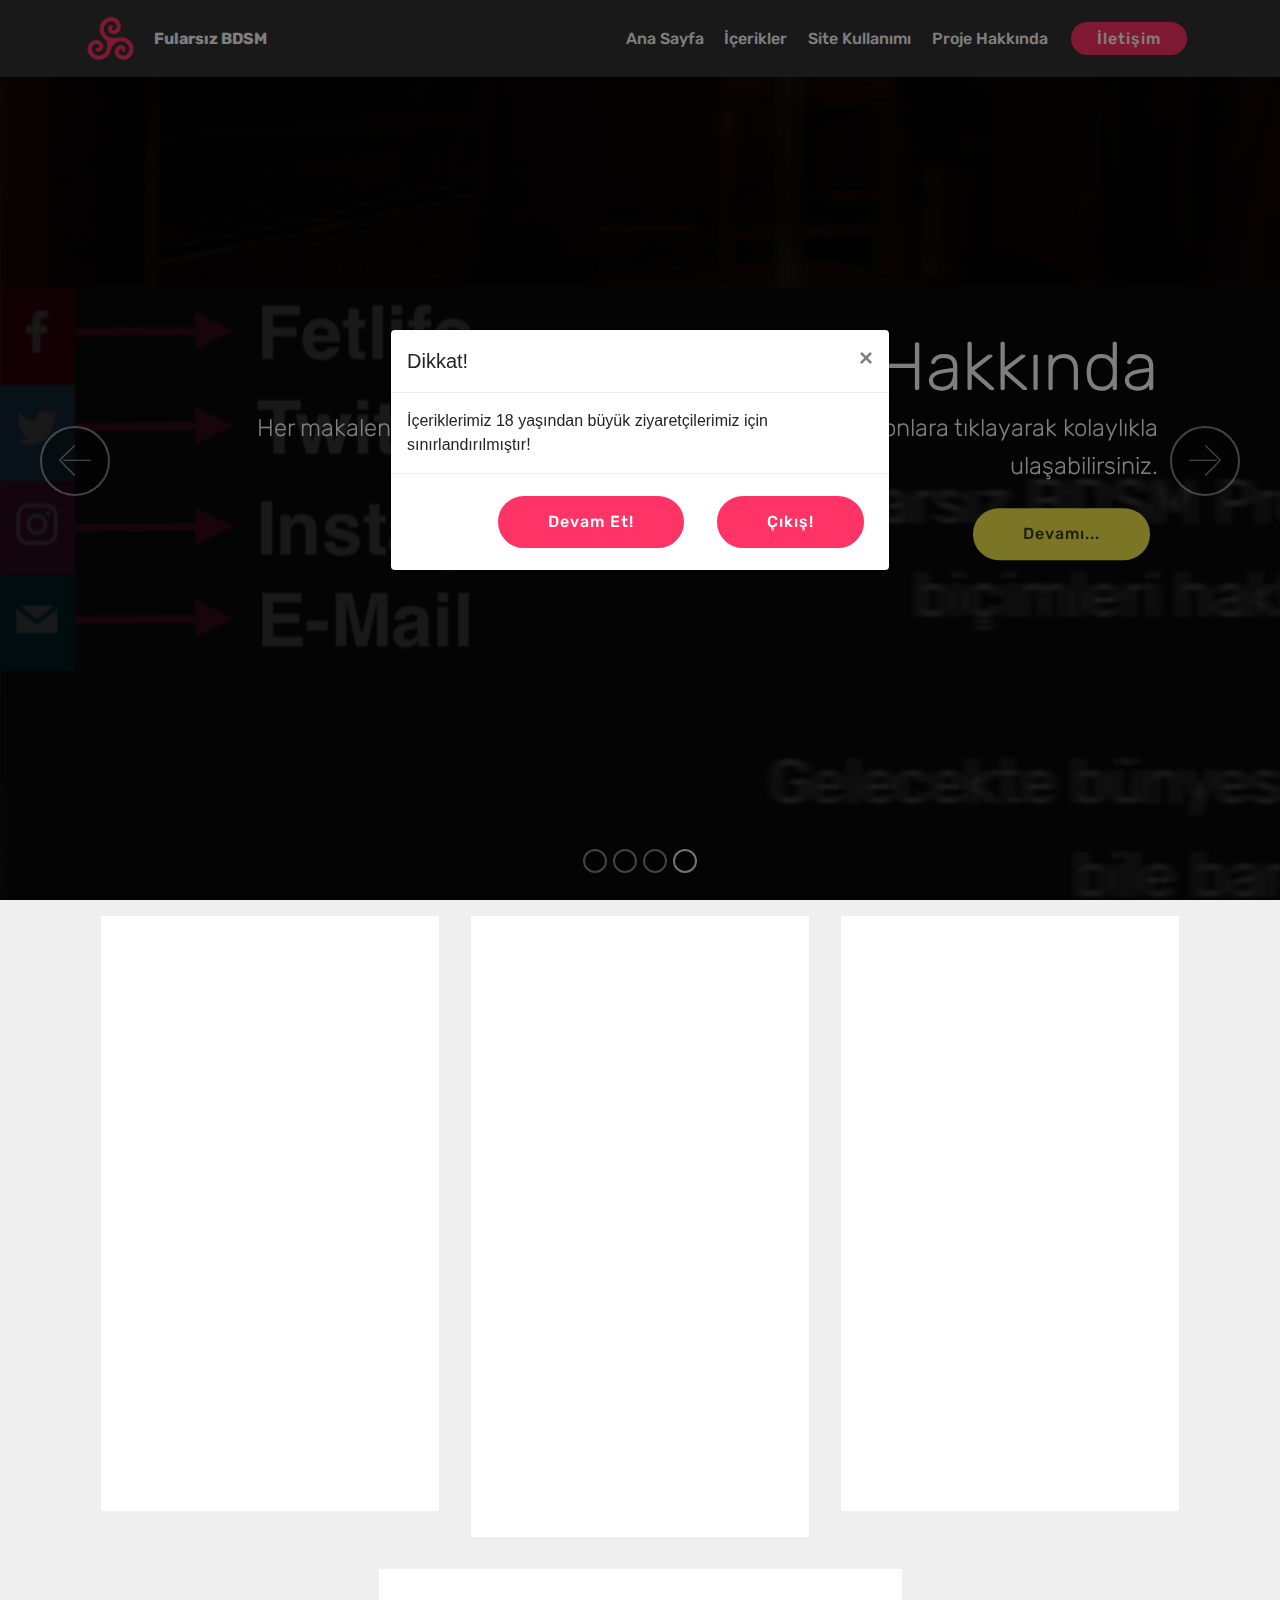
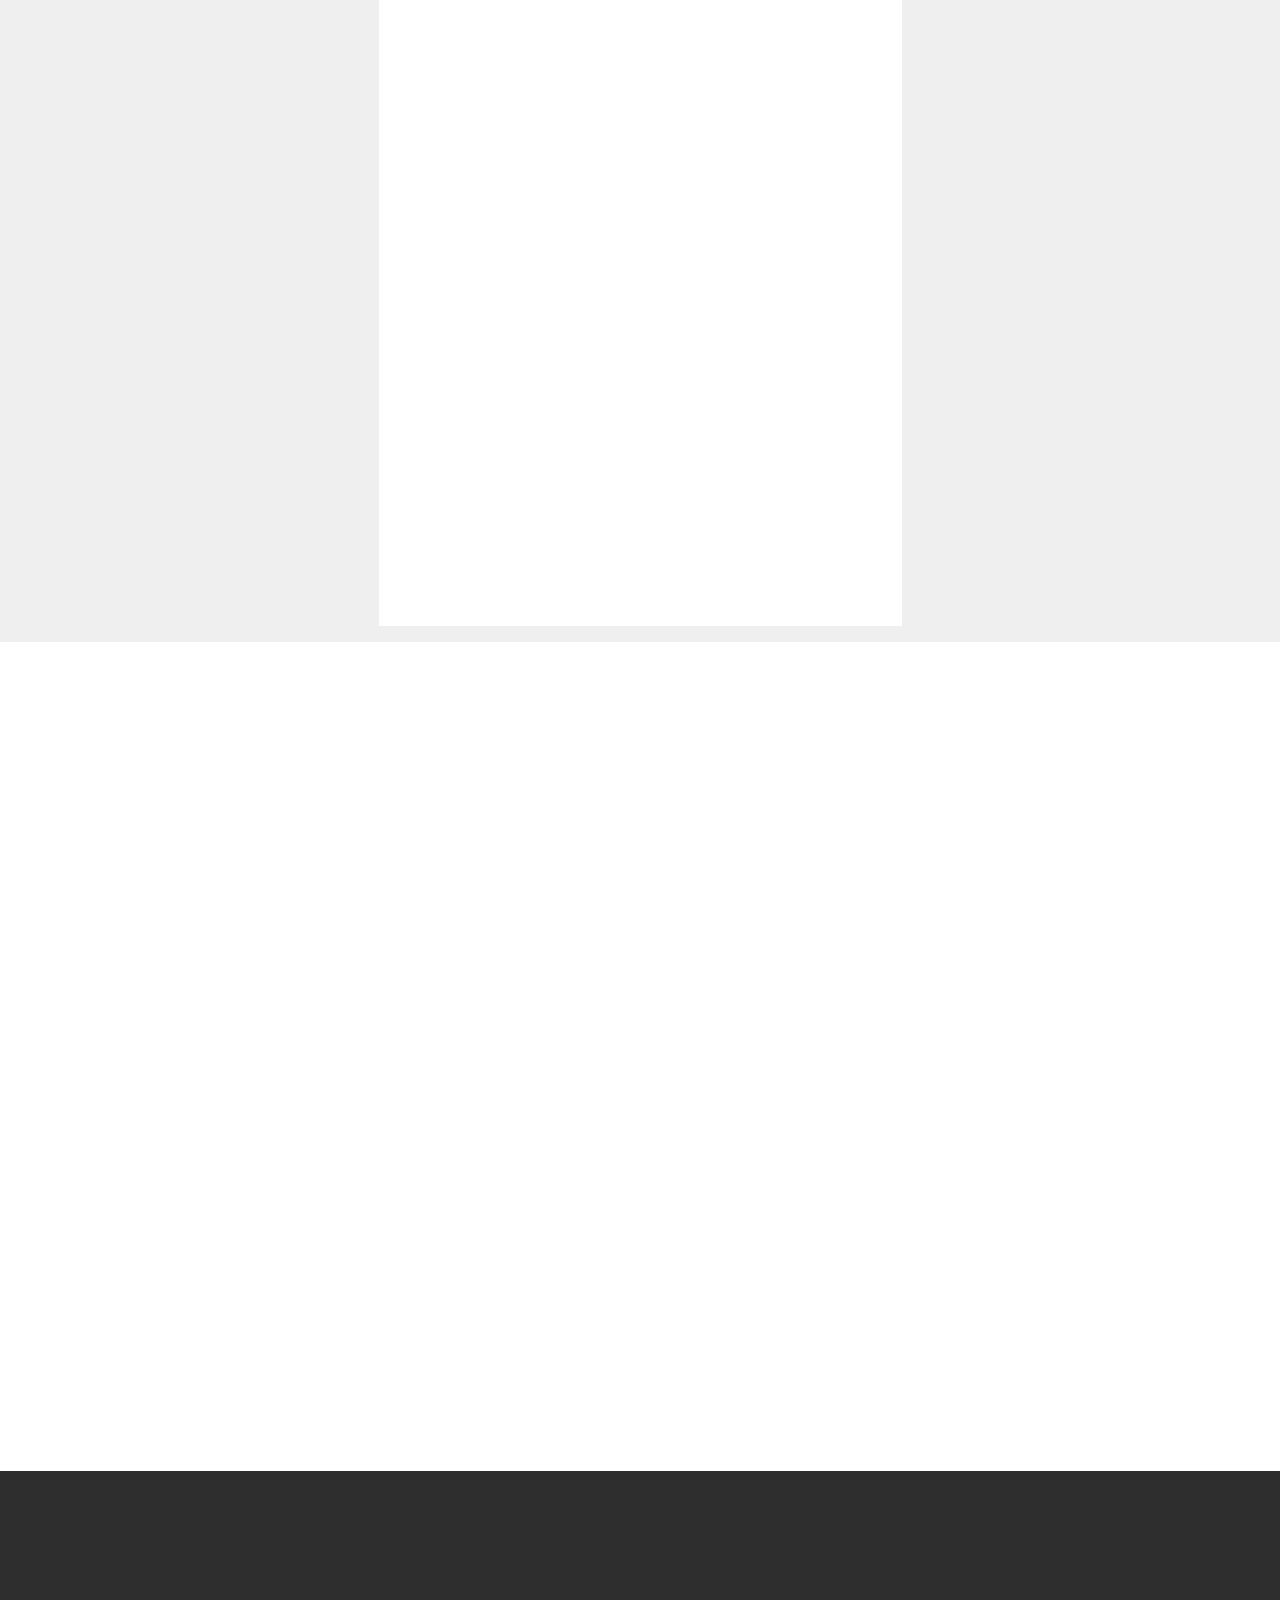
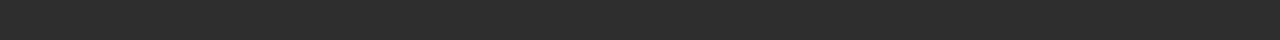
<file: index.html>
<!DOCTYPE html>
<html lang="tr" >
<head>
  <!-- Site made with Mobirise Website Builder v4.10.5, https://mobirise.com -->
  <meta charset="UTF-8">
  <meta http-equiv="X-UA-Compatible" content="IE=edge">
  <meta name="generator" content="Mobirise v4.10.5, mobirise.com">
  <meta name="viewport" content="width=device-width, initial-scale=1, minimum-scale=1">
  <link rel="shortcut icon" href="assets/images/triskele-symbol-black-132x132.png" type="image/x-icon">
  <meta name="description" content="">
  
  <title>Ana Sayfa</title>
  <link rel="stylesheet" href="assets/web/assets/mobirise-icons/mobirise-icons.css">
  <link rel="stylesheet" href="assets/tether/tether.min.css">
  <link rel="stylesheet" href="assets/bootstrap/css/bootstrap.min.css">
  <link rel="stylesheet" href="assets/bootstrap/css/bootstrap-grid.min.css">
  <link rel="stylesheet" href="assets/bootstrap/css/bootstrap-reboot.min.css">
  <link rel="stylesheet" href="assets/soundcloud-plugin/style.css">
  <link rel="stylesheet" href="assets/animatecss/animate.min.css">
  <link rel="stylesheet" href="assets/dropdown/css/style.css">
  <link rel="stylesheet" href="assets/socicon/css/styles.css">
  <link rel="stylesheet" href="assets/theme/css/style.css">
  <link rel="stylesheet" href="assets/mobirise/css/mbr-additional.css" type="text/css">
  
  
  
</head>
<body>

<!-- Google Analytics -->
<!-- Global site tag (gtag.js) - Google Analytics -->
<script async="" src="https://www.googletagmanager.com/gtag/js?id=UA-144215685-1"></script>
<script>
  window.dataLayer = window.dataLayer || [];
  function gtag(){dataLayer.push(arguments);}
  gtag('js', new Date());

  gtag('config', 'UA-144215685-1');
</script>


<!-- /Google Analytics -->


  <section class="menu cid-rwwicerDkL" once="menu" id="menu1-0">

    

    <nav class="navbar navbar-expand beta-menu navbar-dropdown align-items-center navbar-toggleable-sm">
        <button class="navbar-toggler navbar-toggler-right" type="button" data-toggle="collapse" data-target="#navbarSupportedContent" aria-controls="navbarSupportedContent" aria-expanded="false" aria-label="Toggle navigation">
            <div class="hamburger">
                <span></span>
                <span></span>
                <span></span>
                <span></span>
            </div>
        </button>
        <div class="menu-logo">
            <div class="navbar-brand">
                <span class="navbar-logo">
                    <a href="index.html">
                         <img src="assets/images/triskele-symbol-black-132x132.png" alt="Mobirise" title="" style="height: 3.8rem;">
                    </a>
                </span>
                <span class="navbar-caption-wrap"><a class="navbar-caption text-white display-4" href="index.html">
                        Fularsız BDSM</a></span>
            </div>
        </div>
        <div class="collapse navbar-collapse" id="navbarSupportedContent">
            <ul class="navbar-nav nav-dropdown" data-app-modern-menu="true"><li class="nav-item">
                    <a class="nav-link link text-white display-4" href="index.html">
                        
                        Ana Sayfa</a>
                </li>
                <li class="nav-item"><a class="nav-link link text-white display-4" href="page6.html">
                        
                        İçerikler</a></li><li class="nav-item"><a class="nav-link link text-white display-4" href="page7.html">Site Kullanımı</a></li><li class="nav-item">
                    <a class="nav-link link text-white display-4" href="page3.html">
                        
                        Proje Hakkında</a>
                </li></ul>
            <div class="navbar-buttons mbr-section-btn"><a class="btn btn-sm btn-primary display-4" href="page1.html">
                    
                    İletişim</a></div>
        </div>
    </nav>
</section>

<section class="engine"><a href="https://mobirise.info/k">develop free website</a></section><section class="carousel slide cid-rwwrAuh8CR" data-interval="false" id="slider1-z">

    

    <div class="full-screen"><div class="mbr-slider slide carousel" data-pause="true" data-keyboard="false" data-ride="carousel" data-interval="4000"><ol class="carousel-indicators"><li data-app-prevent-settings="" data-target="#slider1-z" data-slide-to="0"></li><li data-app-prevent-settings="" data-target="#slider1-z" data-slide-to="1"></li><li data-app-prevent-settings="" data-target="#slider1-z" data-slide-to="2"></li><li data-app-prevent-settings="" data-target="#slider1-z" class=" active" data-slide-to="3"></li></ol><div class="carousel-inner" role="listbox"><div class="carousel-item slider-fullscreen-image" data-bg-video-slide="false" style="background-image: url(assets/images/mbr-1920x1280.jpg);"><div class="container container-slide"><div class="image_wrapper"><div class="mbr-overlay"></div><img src="assets/images/mbr-1920x1280.jpg"><div class="carousel-caption justify-content-center"><div class="col-10 align-center"><h2 class="mbr-fonts-style display-1">Fularsız BDSM Projesi Nedir?</h2><p class="lead mbr-text mbr-fonts-style display-5">Fularsız BDSM Projesi BDSM ve rızaya dayalı alternatif yaşam biçimleri hakkında bilgiler içeren basit bir blog değil. Yakın zamanda bünyesinde sunumları, podcastleri ve belki videoları bile...<br></p><div class="mbr-section-btn" buttons="0"><a class="btn btn-success display-4" href="page2.html">Devamı...</a> </div></div></div></div></div></div><div class="carousel-item slider-fullscreen-image" data-bg-video-slide="false" style="background-image: url(assets/images/mbr-1-1920x1280.jpg);"><div class="container container-slide"><div class="image_wrapper"><div class="mbr-overlay"></div><img src="assets/images/mbr-1-1920x1280.jpg"><div class="carousel-caption justify-content-center"><div class="col-10 align-left"><h2 class="mbr-fonts-style display-1">Proje Hakkında</h2><p class="lead mbr-text mbr-fonts-style display-5">Fularsız BDSM Projesi topluluk içerisinde tartışılamayan, az bilgiyi yüksek özgüvenle dile getirenlerin dikte ettiği eksik/çarpık bilgiler yüzünden kirlenmiş olan yaşam kültürünü hep birlikte derinlemesin...<br></p><div class="mbr-section-btn" buttons="0"><a class="btn display-4 btn-success" href="page3.html">Devamı...</a> </div></div></div></div></div></div><div class="carousel-item slider-fullscreen-image" data-bg-video-slide="false" style="background-image: url(assets/images/mbr-1920x1348.jpeg);"><div class="container container-slide"><div class="image_wrapper"><div class="mbr-overlay"></div><img src="assets/images/mbr-1920x1348.jpeg"><div class="carousel-caption justify-content-center"><div class="col-10 align-right"><h2 class="mbr-fonts-style display-1">Neden Fularsız BDSM?</h2><p class="lead mbr-text mbr-fonts-style display-5">Çünkü sıradan hayatta kullanmadığımız süslü laflarla entellektüel görünmeye, camia’yı etkilemeye ihtiyacımız yok...<br></p><div class="mbr-section-btn" buttons="0"><a class="btn display-4 btn-success" href="page5.html">Devamı...</a> </div></div></div></div></div></div><div class="carousel-item slider-fullscreen-image active" data-bg-video-slide="false" style="background-image: url(assets/images/site-kullanimi-1084x649.png);"><div class="container container-slide"><div class="image_wrapper"><div class="mbr-overlay" style="opacity: 0.8;"></div><img src="assets/images/site-kullanimi-1084x649.png"><div class="carousel-caption justify-content-center"><div class="col-10 align-right"><h2 class="mbr-fonts-style display-1">Site Kullanımı Hakkında</h2><p class="lead mbr-text mbr-fonts-style display-5">Her makalenin tartışma alanına sayfanın solundaki ilgili butonlara tıklayarak kolaylıkla ulaşabilirsiniz.<br></p><div class="mbr-section-btn" buttons="0"><a class="btn display-4 btn-success" href="page7.html">Devamı...</a> </div></div></div></div></div></div></div><a data-app-prevent-settings="" class="carousel-control carousel-control-prev" role="button" data-slide="prev" href="#slider1-z"><span aria-hidden="true" class="mbri-left mbr-iconfont"></span><span class="sr-only">Previous</span></a><a data-app-prevent-settings="" class="carousel-control carousel-control-next" role="button" data-slide="next" href="#slider1-z"><span aria-hidden="true" class="mbri-right mbr-iconfont"></span><span class="sr-only">Next</span></a></div></div>

</section>

<section class="features3 cid-rwwrTf1qQg" id="features3-10">

    

    
    <div class="container">
        <div class="media-container-row">
            <div class="card p-3 col-12 col-md-6 col-lg-4">
                <div class="card-wrapper">
                    <div class="card-img">
                        <a href="page2.html"><img src="assets/images/mbr-1920x1280.jpeg" alt="Mobirise" title=""></a>
                    </div>
                    <div class="card-box">
                        <h4 class="card-title mbr-fonts-style display-7">
                            Fularsız BDSM Projesi Nedir?</h4>
                        <p class="mbr-text mbr-fonts-style display-7">Fularsız BDSM Projesi BDSM ve rızaya dayalı alternatif yaşam biçimleri hakkında bilgiler içeren basit bir blog değil. Yakın zamanda bünyesinde sunumları, podcastleri ve belki videoları bile barındıracak...<br></p>
                    </div>
                    <div class="mbr-section-btn text-center"><a href="page2.html" class="btn btn-primary display-4">Devamı...</a></div>
                </div>
            </div>

            <div class="card p-3 col-12 col-md-6 col-lg-4">
                <div class="card-wrapper">
                    <div class="card-img">
                        <a href="page3.html"><img src="assets/images/mbr-1-1920x1280.jpeg" alt="Mobirise" title=""></a>
                    </div>
                    <div class="card-box">
                        <h4 class="card-title mbr-fonts-style display-7">Fularsız BDSM Projesi Hakkında</h4>
                        <p class="mbr-text mbr-fonts-style display-7">Fularsız BDSM Projesi topluluk içerisinde tartışılamayan, az bilgiyi yüksek özgüvenle dile getirenlerin dikte ettiği eksik/çarpık bilgiler yüzünden kirlenmiş olan yaşam kültürünü hep birlikte derinlemesin...<br></p>
                    </div>
                    <div class="mbr-section-btn text-center"><a href="page3.html" class="btn btn-primary display-4">
                            Devamı...</a></div>
                </div>
            </div>

            <div class="card p-3 col-12 col-md-6 col-lg-4">
                <div class="card-wrapper">
                    <div class="card-img">
                        <a href="page5.html"><img src="assets/images/mbr-676x475.jpeg" alt="Mobirise" title=""></a>
                    </div>
                    <div class="card-box">
                        <h4 class="card-title mbr-fonts-style display-7">
                            Neden Fularsız BDSM?</h4>
                        <p class="mbr-text mbr-fonts-style display-7">Çünkü sıradan hayatta kullanmadığımız süslü laflarla entellektüel görünmeye, camia’yı etkilemeye ihtiyacımız yok.<br><br>Tartışılamayanı tartışmak için bur...<br></p>
                    </div>
                    <div class="mbr-section-btn text-center"><a href="page5.html" class="btn btn-primary display-4">
                            Devamı...</a></div>
                </div>
            </div>

            
        </div>
    </div>
</section>

<section class="features3 cid-rwG3v3zNe8" id="features3-3a">

    

    
    <div class="container">
        <div class="media-container-row">
            <div class="card p-3 col-12 col-md-6">
                <div class="card-wrapper">
                    <div class="card-img">
                        <a href="page7.html"><img src="assets/images/site-kullanimi-1084x649.png" alt="Mobirise" title=""></a>
                    </div>
                    <div class="card-box">
                        <h4 class="card-title mbr-fonts-style display-7">
                            Site Kullanımı Hakkında</h4>
                        <p class="mbr-text mbr-fonts-style display-7">
                            Mobirise is an easy website builder - just drop site elements to your page, add content and style it to look the way you like.
                        </p>
                    </div>
                    <div class="mbr-section-btn text-center"><a href="page7.html" class="btn btn-primary display-4">
                            Devamı...</a></div>
                </div>
            </div>

            

            

            
        </div>
    </div>
</section>

<section class="mbr-section form1 cid-rwFTn1Kp0Q" id="form1-33">

    

    
    <div class="container">
        <div class="row justify-content-center">
            <div class="title col-12 col-lg-8">
                <h2 class="mbr-section-title align-center pb-3 mbr-fonts-style display-2">
                    İLETİŞİM FORMU</h2>
                <h3 class="mbr-section-subtitle align-center mbr-light pb-3 mbr-fonts-style display-5"><strong>- Soru sormak,</strong><br><strong>- Fikir beyan etmek, </strong><br><strong>- Hata bildirmek,</strong><div><strong>- İçerik talep etmek ve </strong><br><strong>- İçerik üretmek için iletişime geçmekten çekinmeyin.</strong></div></h3>
            </div>
        </div>
    </div>
    <div class="container">
        <div class="row justify-content-center">
            <div class="media-container-column col-lg-8" data-form-type="formoid">
                <!---Formbuilder Form--->
                <form action="https://mobirise.com/" method="POST" class="mbr-form form-with-styler" data-form-title="Fularsız BDSM Projesi"><input type="hidden" name="email" data-form-email="true" value="PL0V3728TtzT/FX2iXGpuHmMFAE0vmNWhAEbYBaJAv6zsfnNojhuk1RUGimOSKpIdum8cwn0GRayZvetc3ZJbrQdSLUiGD+EoRVSAAvQEwCUyK4pmh0A/2m8lerJDaEK">
                    <div class="row">
                        <div hidden="hidden" data-form-alert="" class="alert alert-success col-12">Teşekkürler!</div>
                        <div hidden="hidden" data-form-alert-danger="" class="alert alert-danger col-12">
                        </div>
                    </div>
                    <div class="dragArea row">
                        <div class="col-md-4  form-group" data-for="name">
                            <label for="name-form1-33" class="form-control-label mbr-fonts-style display-7">İsim</label>
                            <input type="text" name="name" data-form-field="Name" required="required" class="form-control display-7" placeholder="İsim" id="name-form1-33">
                        </div>
                        <div class="col-md-4  form-group" data-for="email">
                            <label for="email-form1-33" class="form-control-label mbr-fonts-style display-7">Email</label>
                            <input type="email" name="email" data-form-field="Email" required="required" class="form-control display-7" placeholder="Email" id="email-form1-33">
                        </div>
                        <div data-for="phone" class="col-md-4  form-group">
                            <label for="phone-form1-33" class="form-control-label mbr-fonts-style display-7">Telefon</label>
                            <input type="tel" name="phone" data-form-field="Phone" class="form-control display-7" placeholder="Telefon (Opsiyonel)" id="phone-form1-33">
                        </div>
                        <div data-for="message" class="col-md-12 form-group">
                            <label for="message-form1-33" class="form-control-label mbr-fonts-style display-7">Mesajınız</label>
                            <textarea name="message" data-form-field="Message" class="form-control display-7" placeholder="Mesajınız..." id="message-form1-33"></textarea>
                        </div>
                        <div class="col-md-12 input-group-btn align-center"><button type="submit" class="btn btn-primary btn-form display-4">GÖNDER</button></div>
                    </div>
                </form><!---Formbuilder Form--->
            </div>
        </div>
    </div>
</section>

<section class="mbr-section" id="witsec-modal-window-block-2v" data-rv-view="122">

	<style>
	/* Let's not animate the contents of modal windows */
	.no-anim {
		-webkit-animation: none !important;
		-moz-animation: none !important;
		-o-animation: none !important;
		-ms-animation: none !important;
		animation: none !important;
	}
	</style>

	
	
	<div><div class="modal fade" id="Yas-Dogrulama" tabindex="-1" role="dialog" aria-labelledby="Yas-DogrulamaLabel" aria-hidden="true">  <div class="modal-dialog  modal-dialog-centered" style="height:auto" role="document">    <div class="modal-content"><div class="modal-header">  <h5 class="no-anim modal-title" id="Yas-DogrulamaLabel">Dikkat!</h5>  <a href="#" class="no-anim close" data-dismiss="modal" aria-label="Close"><span aria-hidden="true">×</span></a></div><div class="modal-body" id="Yas-Dogrulama_body">İçeriklerimiz 18 yaşından büyük ziyaretçilerimiz için sınırlandırılmıştır!</div><div class="modal-footer"><div class="mbr-section-btn"><a href="#" class="no-anim btn btn-secondary display-4" data-dismiss="modal">Devam Et!</a></div><div class="mbr-section-btn"><a href="https://www.google.com" class="no-anim btn btn-primary display-4">Çıkış!</a></div></div>    </div>  </div></div><script>document.addEventListener("DOMContentLoaded", function() {  $("#Yas-Dogrulama").on("hidden.bs.modal", function () {    var html = $( "#Yas-Dogrulama_body" ).html();    $( "#Yas-Dogrulama_body" ).empty();    $( "#Yas-Dogrulama_body" ).append(html);  })});</script></div>

	<script>
	if (typeof OpenModal === 'undefined') {
		OpenModal = function(modalName) {
			if ($('#' + modalName).length)
				$('#' + modalName).modal('show');
			else
				alert("Sorry, but there is no modal for " + modalName);
		}
	}

	function modalSetCookie(cname, cvalue, exdays) {
		var d = new Date();
		d.setTime(d.getTime() + (exdays*24*60*60*1000));
		var expires = "expires="+ d.toUTCString();
		document.cookie = cname + "=" + cvalue + ";" + expires + ";path=/";
	}

	function modalGetCookie(cname) {
		var name = cname + "=";
		var decodedCookie = decodeURIComponent(document.cookie);
		var ca = decodedCookie.split(';');
		for(var i = 0; i <ca.length; i++) {
			var c = ca[i];
			while (c.charAt(0) == ' ') {
				c = c.substring(1);
			}
			if (c.indexOf(name) == 0) {
				return c.substring(name.length, c.length);
			}
		}
		return "";
	}
	</script>

</section><script>
document.addEventListener("DOMContentLoaded", function() {
  if (modalGetCookie("Yas-Dogrulama_viewed") == "") {
    setTimeout( function() {
      
        modalSetCookie("Yas-Dogrulama_viewed", true, 3600);
      OpenModal("Yas-Dogrulama");
    } , 0);
  }
});
</script>

<section once="footers" class="cid-rwx2smARf5" id="footer7-1b">

    

    

    <div class="container">
        <div class="media-container-row align-center mbr-white">
            <div class="row row-links">
                <ul class="foot-menu">
                    
                    
                    
                    
                    
                <li class="foot-menu-item mbr-fonts-style display-7"><a href="index.html"><strong>Ana Sayfa</strong></a></li><li class="foot-menu-item mbr-fonts-style display-7"><a href="page6.html"><strong>İçerikler</strong></a></li><li class="foot-menu-item mbr-fonts-style display-7"><a href="page7.html"><strong>Site Kullanımı</strong></a></li><li class="foot-menu-item mbr-fonts-style display-7"><a href="page3.html"><strong>Proje Hakkında</strong></a></li><li class="foot-menu-item mbr-fonts-style display-7"><a href="page1.html"><strong>İletişim</strong></a></li></ul>
            </div>
            <div class="row social-row">
                <div class="social-list align-right pb-2">
                    
                    
                    
                    
                    
                    
                <div class="soc-item">
                        <a href="https://twitter.com/fularsizbdsm" target="_blank">
                            <span class="mbr-iconfont mbr-iconfont-social socicon-twitter socicon"></span>
                        </a>
                    </div><div class="soc-item">
                        <a href="https://fetlife.com/groups/191284" target="_blank">
                            <span class="mbr-iconfont mbr-iconfont-social socicon-facebook socicon"></span>
                        </a>
                    </div><div class="soc-item">
                        <a href="https://www.instagram.com/fularsizbd.sm/" target="_blank">
                            <span class="mbr-iconfont mbr-iconfont-social socicon-instagram socicon"></span>
                        </a>
                    </div><div class="soc-item">
                        <a href="mailto:fularsizbdsm@gmail.com">
                            <span class="mbr-iconfont mbr-iconfont-social socicon-mail socicon"></span>
                        </a>
                    </div></div>
            </div>
            <div class="row row-copirayt">
                <p class="mbr-text mb-0 mbr-fonts-style mbr-white align-center display-7">
                    © Copyright 2019 - Fularsız BDSM Projesi</p>
            </div>
        </div>
    </div>
</section>


  <script src="assets/web/assets/jquery/jquery.min.js"></script>
  <script src="assets/tether/tether.min.js"></script>
  <script src="assets/popper/popper.min.js"></script>
  <script src="assets/bootstrap/js/bootstrap.min.js"></script>
  <script src="assets/ytplayer/jquery.mb.ytplayer.min.js"></script>
  <script src="assets/vimeoplayer/jquery.mb.vimeo_player.js"></script>
  <script src="assets/smoothscroll/smooth-scroll.js"></script>
  <script src="assets/bootstrapcarouselswipe/bootstrap-carousel-swipe.js"></script>
  <script src="assets/viewportchecker/jquery.viewportchecker.js"></script>
  <script src="assets/dropdown/js/nav-dropdown.js"></script>
  <script src="assets/dropdown/js/navbar-dropdown.js"></script>
  <script src="assets/touchswipe/jquery.touch-swipe.min.js"></script>
  <script src="assets/theme/js/script.js"></script>
  <script src="assets/formoid/formoid.min.js"></script>
  <script src="assets/slidervideo/script.js"></script>
  
  
 <div id="scrollToTop" class="scrollToTop mbr-arrow-up"><a style="text-align: center;"><i class="mbr-arrow-up-icon mbr-arrow-up-icon-cm cm-icon cm-icon-smallarrow-up"></i></a></div>
    <input name="animation" type="hidden">
  </body>
</html>
</file>
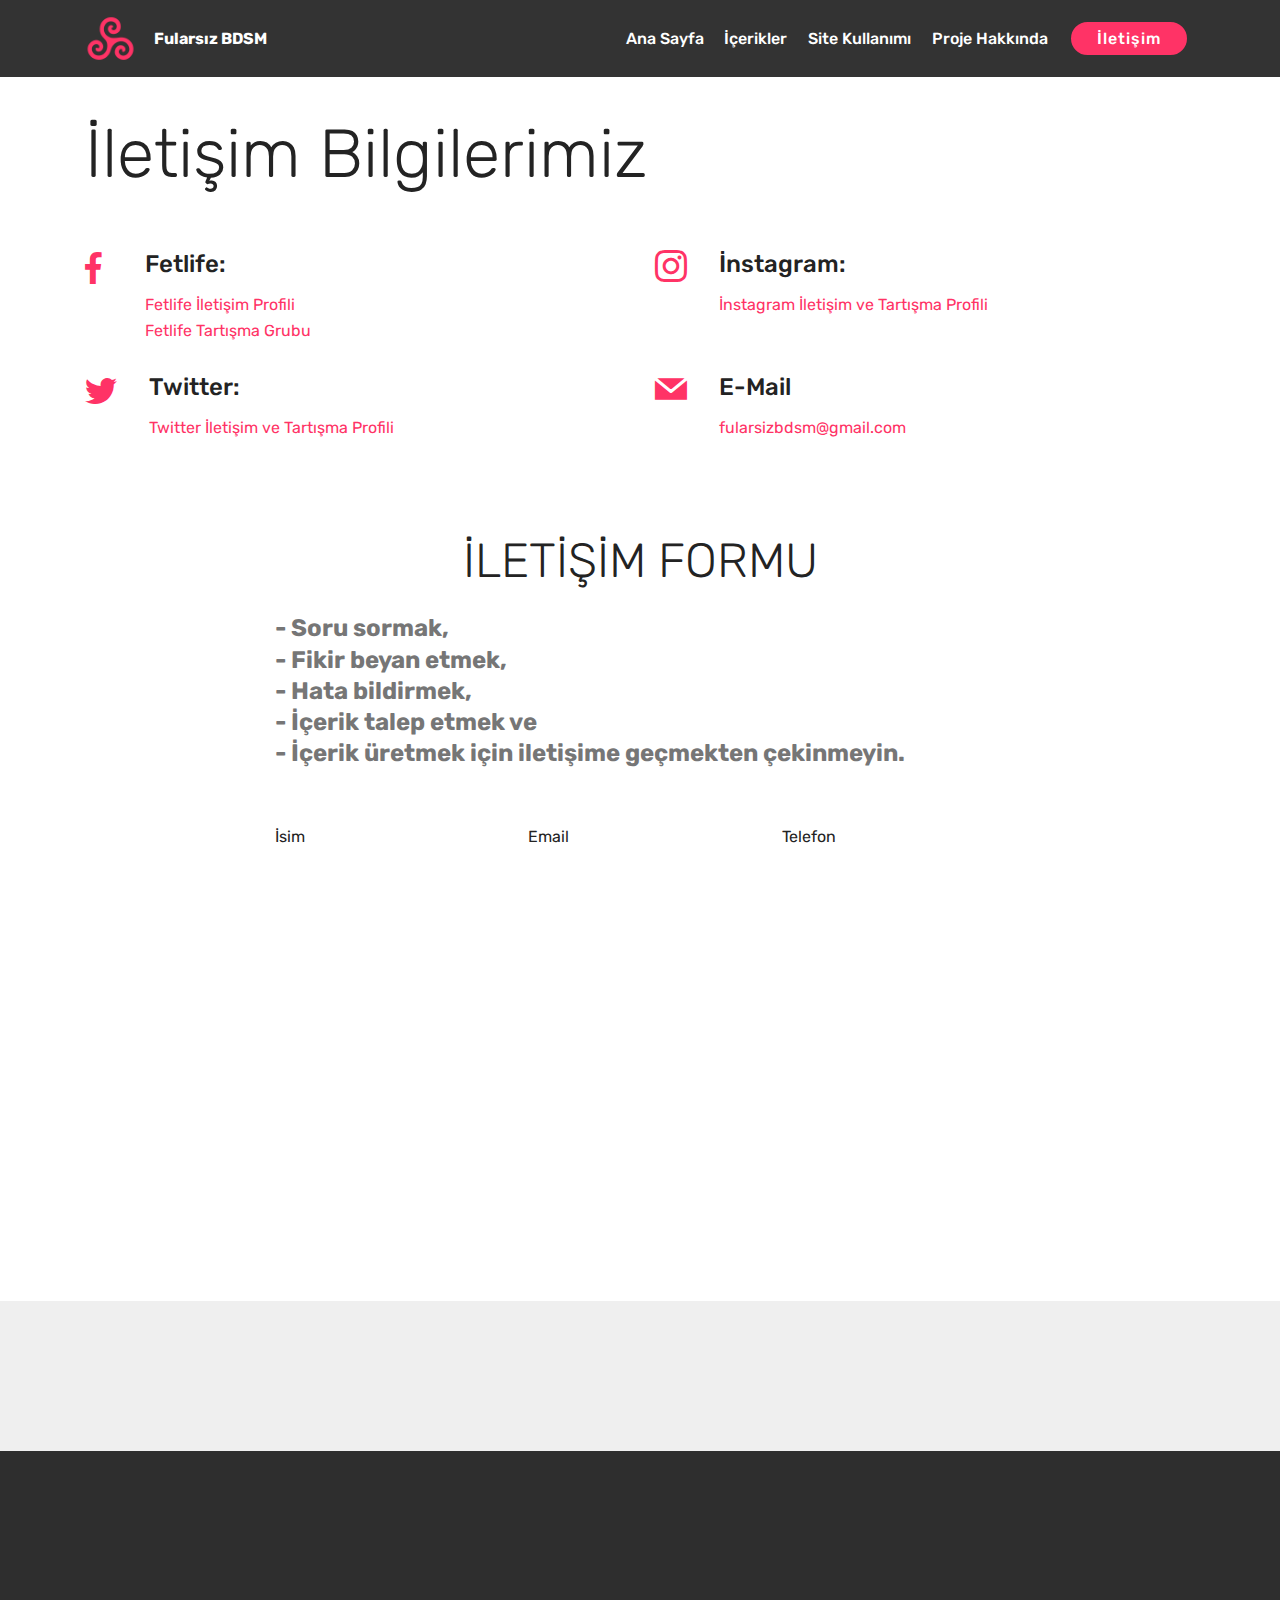
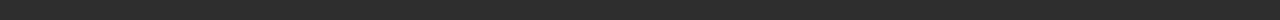
<file: page1.html>
<!DOCTYPE html>
<html lang="tr" >
<head>
  <!-- Site made with Mobirise Website Builder v4.10.5, https://mobirise.com -->
  <meta charset="UTF-8">
  <meta http-equiv="X-UA-Compatible" content="IE=edge">
  <meta name="generator" content="Mobirise v4.10.5, mobirise.com">
  <meta name="viewport" content="width=device-width, initial-scale=1, minimum-scale=1">
  <link rel="shortcut icon" href="assets/images/triskele-symbol-black-132x132.png" type="image/x-icon">
  <meta name="description" content="Site Builder Description">
  
  <title>İletişim</title>
  <link rel="stylesheet" href="assets/font-awesome-brands/../css/fontawesome.min.css">
  <link rel="stylesheet" href="assets/font-awesome-brands/css/brands.min.css">
  <link rel="stylesheet" href="assets/tether/tether.min.css">
  <link rel="stylesheet" href="assets/soundcloud-plugin/style.css">
  <link rel="stylesheet" href="assets/bootstrap/css/bootstrap.min.css">
  <link rel="stylesheet" href="assets/bootstrap/css/bootstrap-grid.min.css">
  <link rel="stylesheet" href="assets/bootstrap/css/bootstrap-reboot.min.css">
  <link rel="stylesheet" href="assets/animatecss/animate.min.css">
  <link rel="stylesheet" href="assets/dropdown/css/style.css">
  <link rel="stylesheet" href="assets/socicon/css/styles.css">
  <link rel="stylesheet" href="assets/theme/css/style.css">
  <link rel="stylesheet" href="assets/mobirise/css/mbr-additional.css" type="text/css">
  
  
  
</head>
<body>

<!-- Google Analytics -->
<!-- Global site tag (gtag.js) - Google Analytics -->
<script async="" src="https://www.googletagmanager.com/gtag/js?id=UA-144215685-1"></script>
<script>
  window.dataLayer = window.dataLayer || [];
  function gtag(){dataLayer.push(arguments);}
  gtag('js', new Date());

  gtag('config', 'UA-144215685-1');
</script>


<!-- /Google Analytics -->


  <section class="menu cid-rwwicerDkL" once="menu" id="menu1-15">

    

    <nav class="navbar navbar-expand beta-menu navbar-dropdown align-items-center navbar-toggleable-sm">
        <button class="navbar-toggler navbar-toggler-right" type="button" data-toggle="collapse" data-target="#navbarSupportedContent" aria-controls="navbarSupportedContent" aria-expanded="false" aria-label="Toggle navigation">
            <div class="hamburger">
                <span></span>
                <span></span>
                <span></span>
                <span></span>
            </div>
        </button>
        <div class="menu-logo">
            <div class="navbar-brand">
                <span class="navbar-logo">
                    <a href="index.html">
                         <img src="assets/images/triskele-symbol-black-132x132.png" alt="Mobirise" title="" style="height: 3.8rem;">
                    </a>
                </span>
                <span class="navbar-caption-wrap"><a class="navbar-caption text-white display-4" href="index.html">
                        Fularsız BDSM</a></span>
            </div>
        </div>
        <div class="collapse navbar-collapse" id="navbarSupportedContent">
            <ul class="navbar-nav nav-dropdown" data-app-modern-menu="true"><li class="nav-item">
                    <a class="nav-link link text-white display-4" href="index.html">
                        
                        Ana Sayfa</a>
                </li>
                <li class="nav-item"><a class="nav-link link text-white display-4" href="page6.html">
                        
                        İçerikler</a></li><li class="nav-item"><a class="nav-link link text-white display-4" href="page7.html">Site Kullanımı</a></li><li class="nav-item">
                    <a class="nav-link link text-white display-4" href="page3.html">
                        
                        Proje Hakkında</a>
                </li></ul>
            <div class="navbar-buttons mbr-section-btn"><a class="btn btn-sm btn-primary display-4" href="page1.html">
                    
                    İletişim</a></div>
        </div>
    </nav>
</section>

<section class="engine"><a href="https://mobirise.info/c">free site builder</a></section><section class="mbr-section contacts3 cid-rwAmiYHVK7" id="contacts3-28">
    <!---->
    
    <!---->
    <!--Overlay-->
    
    <!--Container-->
    <div class="container">
        <div class="row">
            <!--Titles-->
            <div class="title col-12">
                <h2 class="align-left mbr-fonts-style display-1">
                    İletişim Bilgilerimiz</h2>
                
            </div>
            <div class="col-12">
                <div class="row">
                    <div class="col-12 col-md-6">
                        <div class="wrapper">
                            <span class="iconfont-wrapper">
                                <span class="amp-iconfont icon fa-thumbs-o-up fa fa-facebook-f fab" style="color: rgb(255, 51, 102); fill: rgb(255, 51, 102);"></span>
                            </span>
                            <div class="b-info b-adress">
                                <h5 class="align-left mbr-fonts-style display-5">
                                    Fetlife:</h5>
                                <p class="mbr-text align-left mbr-fonts-style display-7">
                                    <a href="https://fetlife.com/users/2979250" target="_blank">Fetlife İletişim Profili</a><br><a href="https://fetlife.com/groups/191284" target="_blank">Fetlife Tartışma Grubu</a></p>
                            </div>
                        </div>
                    </div>
                    <div class="col-12 col-md-6">
                        <div class="wrapper">
                            <span class="iconfont-wrapper">
                                <span class="amp-iconfont icon fa-phone fa socicon-instagram socicon" style="color: rgb(255, 51, 102); fill: rgb(255, 51, 102);"></span>
                            </span>
                            <div class="b-info b-phone">
                                <h5 class="align-left mbr-fonts-style display-5">
                                    İnstagram:</h5>
                                <p class="mbr-text align-left mbr-fonts-style display-7"><a href="https://www.instagram.com/fularsizbd.sm/" target="_blank">
                                    İnstagram İletişim ve Tartışma Profili</a></p>
                            </div>
                        </div>
                    </div>
                    <div class="col-12 col-md-6">
                        <div class="wrapper">
                            <span class="iconfont-wrapper">
                                <span class="amp-iconfont icon fa-comment-o fa fa-twitter fab" style="color: rgb(255, 51, 102); fill: rgb(255, 51, 102);"></span>
                            </span>
                            <div class="b-info b-mail">
                                <h5 class="align-left mbr-fonts-style display-5">Twitter:</h5>
                                <p class="mbr-text align-left mbr-fonts-style display-7"><a href="https://twitter.com/fularsizbdsm" target="_blank">
                                    Twitter İletişim ve Tartışma Profili
                                </a></p>
                            </div>
                        </div>
                    </div>
                    <div class="col-12 col-md-6">
                        <div class="wrapper">
                            <span class="iconfont-wrapper">
                                <span class="amp-iconfont icon fa fa-facebook-messenger socicon-mail socicon" style="color: rgb(255, 51, 102); fill: rgb(255, 51, 102);"></span>
                            </span>
                            <div class="b-info b-mail">
                                <h5 class="align-left mbr-fonts-style display-5">
                                    E-Mail</h5>
                                <p class="mbr-text align-left mbr-fonts-style display-7"><a href="mailto:fularsizbdsm@gmail.com">fularsizbdsm@gmail.com</a></p>
                            </div>
                        </div>
                    </div>
                </div>
            </div>
        </div>
    </div>
</section>

<section class="mbr-section form1 cid-rwwZH5OL3G" id="form1-17">

    

    
    <div class="container">
        <div class="row justify-content-center">
            <div class="title col-12 col-lg-8">
                <h2 class="mbr-section-title align-center pb-3 mbr-fonts-style display-2">
                    İLETİŞİM FORMU</h2>
                <h3 class="mbr-section-subtitle align-center mbr-light pb-3 mbr-fonts-style display-5"><strong>- Soru sormak,</strong><br><strong>- Fikir beyan etmek, </strong><br><strong>- Hata bildirmek,</strong><div><strong>- İçerik talep etmek ve </strong><br><strong>- İçerik üretmek için iletişime geçmekten çekinmeyin.</strong></div></h3>
            </div>
        </div>
    </div>
    <div class="container">
        <div class="row justify-content-center">
            <div class="media-container-column col-lg-8" data-form-type="formoid">
                <!---Formbuilder Form--->
                <form action="https://mobirise.com/" method="POST" class="mbr-form form-with-styler" data-form-title="Fularsız BDSM Projesi"><input type="hidden" name="email" data-form-email="true" value="16HF3uRw3hS7wsn24Eo1+dkEmWq0FoOswaS24xjAPB+cxwsqdxsv/adBXHcdf/y+gWN06U7QqvyUYYNT/wcP5mrZ0VdIqKIC/HRyIPpxGocwegmlg9HEfgExqfe/vWbL">
                    <div class="row">
                        <div hidden="hidden" data-form-alert="" class="alert alert-success col-12">Teşekkürler!</div>
                        <div hidden="hidden" data-form-alert-danger="" class="alert alert-danger col-12">
                        </div>
                    </div>
                    <div class="dragArea row">
                        <div class="col-md-4  form-group" data-for="name">
                            <label for="name-form1-17" class="form-control-label mbr-fonts-style display-7">İsim</label>
                            <input type="text" name="name" data-form-field="Name" required="required" class="form-control display-7" placeholder="İsim" id="name-form1-17">
                        </div>
                        <div class="col-md-4  form-group" data-for="email">
                            <label for="email-form1-17" class="form-control-label mbr-fonts-style display-7">Email</label>
                            <input type="email" name="email" data-form-field="Email" required="required" class="form-control display-7" placeholder="Email" id="email-form1-17">
                        </div>
                        <div data-for="phone" class="col-md-4  form-group">
                            <label for="phone-form1-17" class="form-control-label mbr-fonts-style display-7">Telefon</label>
                            <input type="tel" name="phone" data-form-field="Phone" class="form-control display-7" placeholder="Telefon (Opsiyonel)" id="phone-form1-17">
                        </div>
                        <div data-for="message" class="col-md-12 form-group">
                            <label for="message-form1-17" class="form-control-label mbr-fonts-style display-7">Mesajınız</label>
                            <textarea name="message" data-form-field="Message" class="form-control display-7" placeholder="Mesajınız..." id="message-form1-17"></textarea>
                        </div>
                        <div class="col-md-12 input-group-btn align-center"><button type="submit" class="btn btn-primary btn-form display-4">GÖNDER</button></div>
                    </div>
                </form><!---Formbuilder Form--->
            </div>
        </div>
    </div>
</section>

<section class="cid-rwAtkcYR2y" id="social-buttons2-2c">

    

    

    <div class="container">
        <div class="media-container-row">
            <div class="col-md-8 align-center">
                <h2 class="pb-3 mbr-fonts-style display-2">
                    Takip Edin, Etkileşime Geçin!</h2>
                <div class="social-list pl-0 mb-0">
                    <a href="https://twitter.com/fularsizbdsm" target="_blank">
                        <span class="px-2 mbr-iconfont mbr-iconfont-social socicon-twitter socicon"></span>
                    </a>
                    <a href="https://fetlife.com/groups/191284" target="_blank">
                        <span class="px-2 mbr-iconfont mbr-iconfont-social socicon-facebook socicon"></span>
                    </a>
                    <a href="https://www.instagram.com/fularsizbd.sm/" target="_blank">
                        <span class="px-2 mbr-iconfont mbr-iconfont-social socicon-instagram socicon"></span>
                    </a>
                    <a href="mailto:fularsizbdsm@gmail.com">
                        <span class="px-2 mbr-iconfont mbr-iconfont-social socicon-mail socicon"></span>
                    </a>
                    <a href="https://plus.google.com/u/0/+Mobirise" target="_blank">
                        
                    </a>
                    <a href="https://www.behance.net/Mobirise" target="_blank">
                        
                    </a>
                </div>
            </div>
        </div>
    </div>
</section>

<section once="footers" class="cid-rwx4gEjDGD" id="footer7-1c">

    

    

    <div class="container">
        <div class="media-container-row align-center mbr-white">
            <div class="row row-links">
                <ul class="foot-menu">
                    
                    
                    
                    
                    
                <li class="foot-menu-item mbr-fonts-style display-7"><a href="index.html"><strong>Ana Sayfa</strong></a></li><li class="foot-menu-item mbr-fonts-style display-7"><a href="page6.html"><strong>İçerikler</strong></a></li><li class="foot-menu-item mbr-fonts-style display-7"><a href="page7.html"><strong>Site Kullanımı</strong></a></li><li class="foot-menu-item mbr-fonts-style display-7"><a href="page3.html"><strong>Proje Hakkında</strong></a></li><li class="foot-menu-item mbr-fonts-style display-7"><a href="page1.html"><strong>İletişim</strong></a></li></ul>
            </div>
            <div class="row social-row">
                <div class="social-list align-right pb-2">
                    
                    
                    
                    
                    
                    
                <div class="soc-item">
                        <a href="https://twitter.com/fularsizbdsm" target="_blank">
                            <span class="mbr-iconfont mbr-iconfont-social socicon-twitter socicon"></span>
                        </a>
                    </div><div class="soc-item">
                        <a href="https://fetlife.com/groups/191284" target="_blank">
                            <span class="mbr-iconfont mbr-iconfont-social socicon-facebook socicon"></span>
                        </a>
                    </div><div class="soc-item">
                        <a href="https://www.instagram.com/fularsizbd.sm/" target="_blank">
                            <span class="mbr-iconfont mbr-iconfont-social socicon-instagram socicon"></span>
                        </a>
                    </div><div class="soc-item">
                        <a href="mailto:fularsizbdsm@gmail.com">
                            <span class="mbr-iconfont mbr-iconfont-social socicon-mail socicon"></span>
                        </a>
                    </div></div>
            </div>
            <div class="row row-copirayt">
                <p class="mbr-text mb-0 mbr-fonts-style mbr-white align-center display-7">
                    © Copyright 2019 - Fularsız BDSM Projesi</p>
            </div>
        </div>
    </div>
</section>


  <script src="assets/web/assets/jquery/jquery.min.js"></script>
  <script src="assets/popper/popper.min.js"></script>
  <script src="assets/tether/tether.min.js"></script>
  <script src="assets/bootstrap/js/bootstrap.min.js"></script>
  <script src="assets/smoothscroll/smooth-scroll.js"></script>
  <script src="assets/viewportchecker/jquery.viewportchecker.js"></script>
  <script src="assets/dropdown/js/nav-dropdown.js"></script>
  <script src="assets/dropdown/js/navbar-dropdown.js"></script>
  <script src="assets/touchswipe/jquery.touch-swipe.min.js"></script>
  <script src="assets/sociallikes/social-likes.js"></script>
  <script src="assets/theme/js/script.js"></script>
  <script src="assets/formoid/formoid.min.js"></script>
  
  
 <div id="scrollToTop" class="scrollToTop mbr-arrow-up"><a style="text-align: center;"><i class="mbr-arrow-up-icon mbr-arrow-up-icon-cm cm-icon cm-icon-smallarrow-up"></i></a></div>
    <input name="animation" type="hidden">
  </body>
</html>
</file>
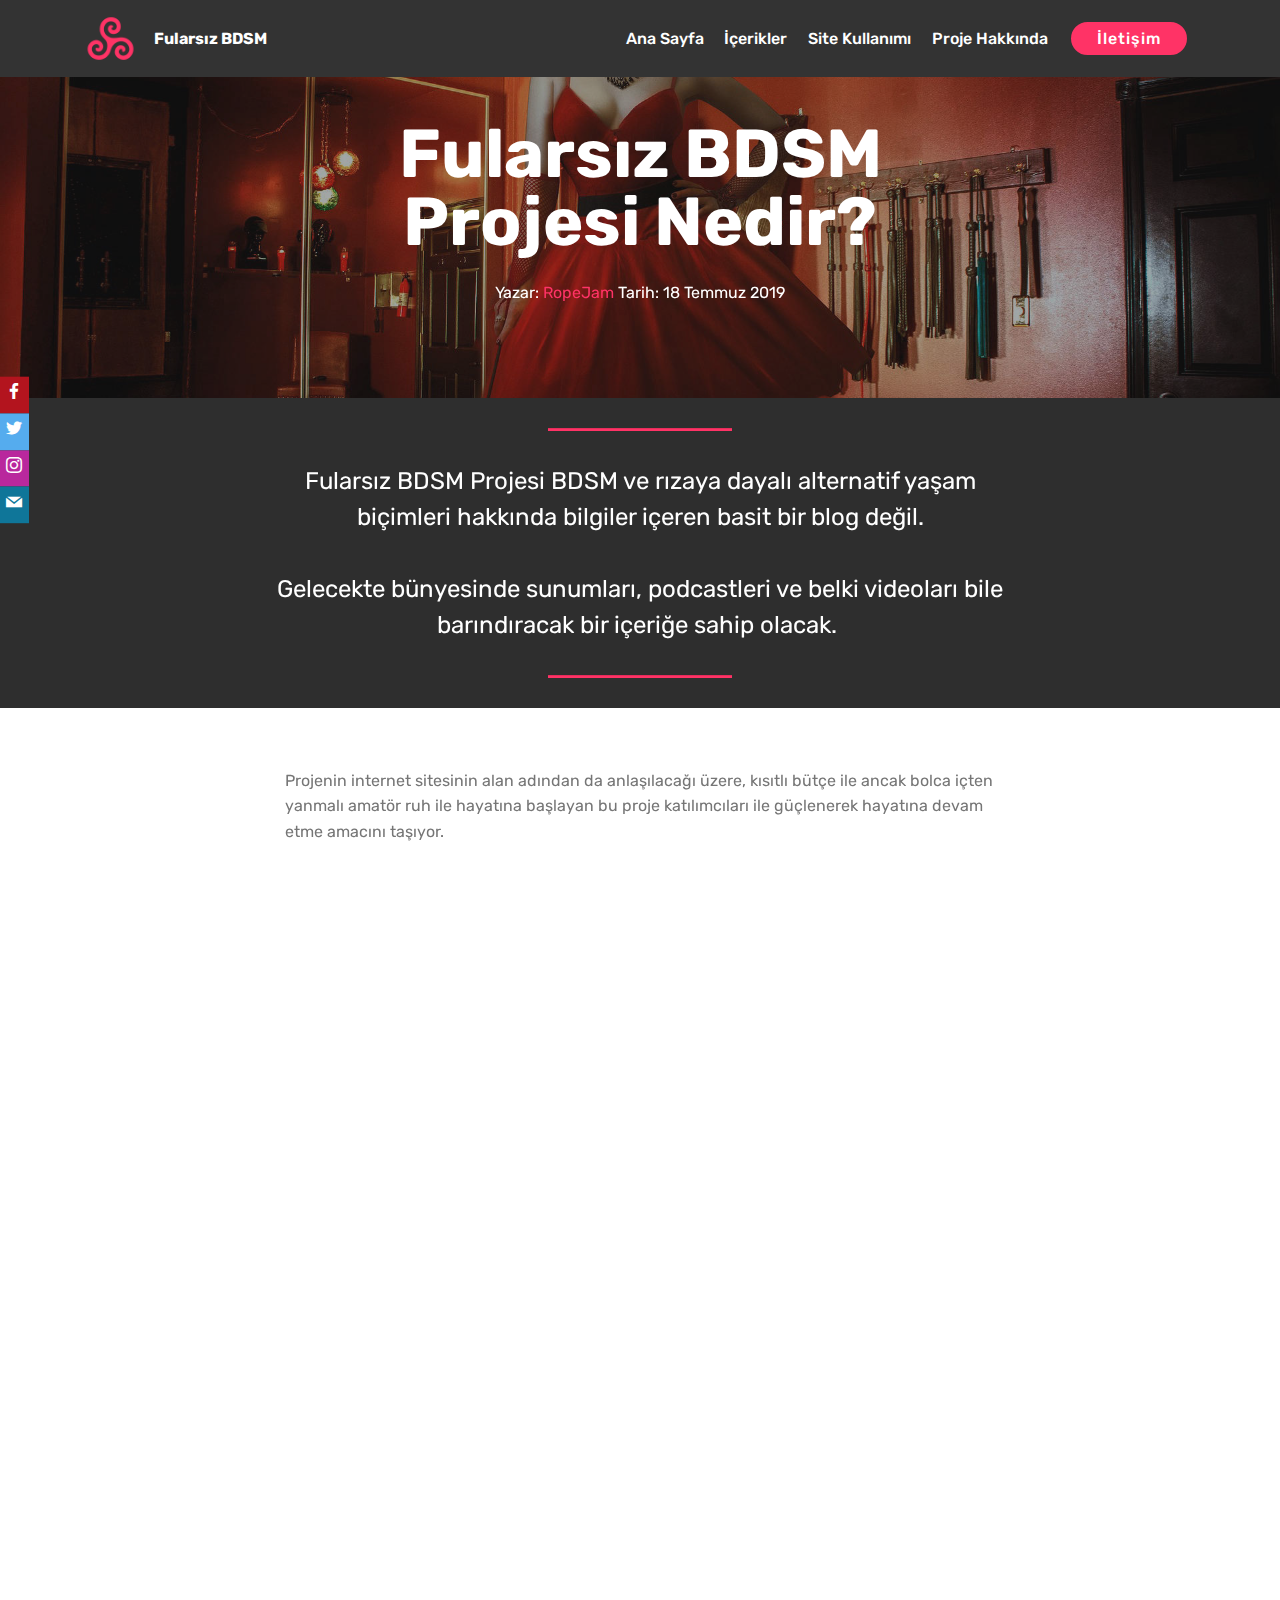
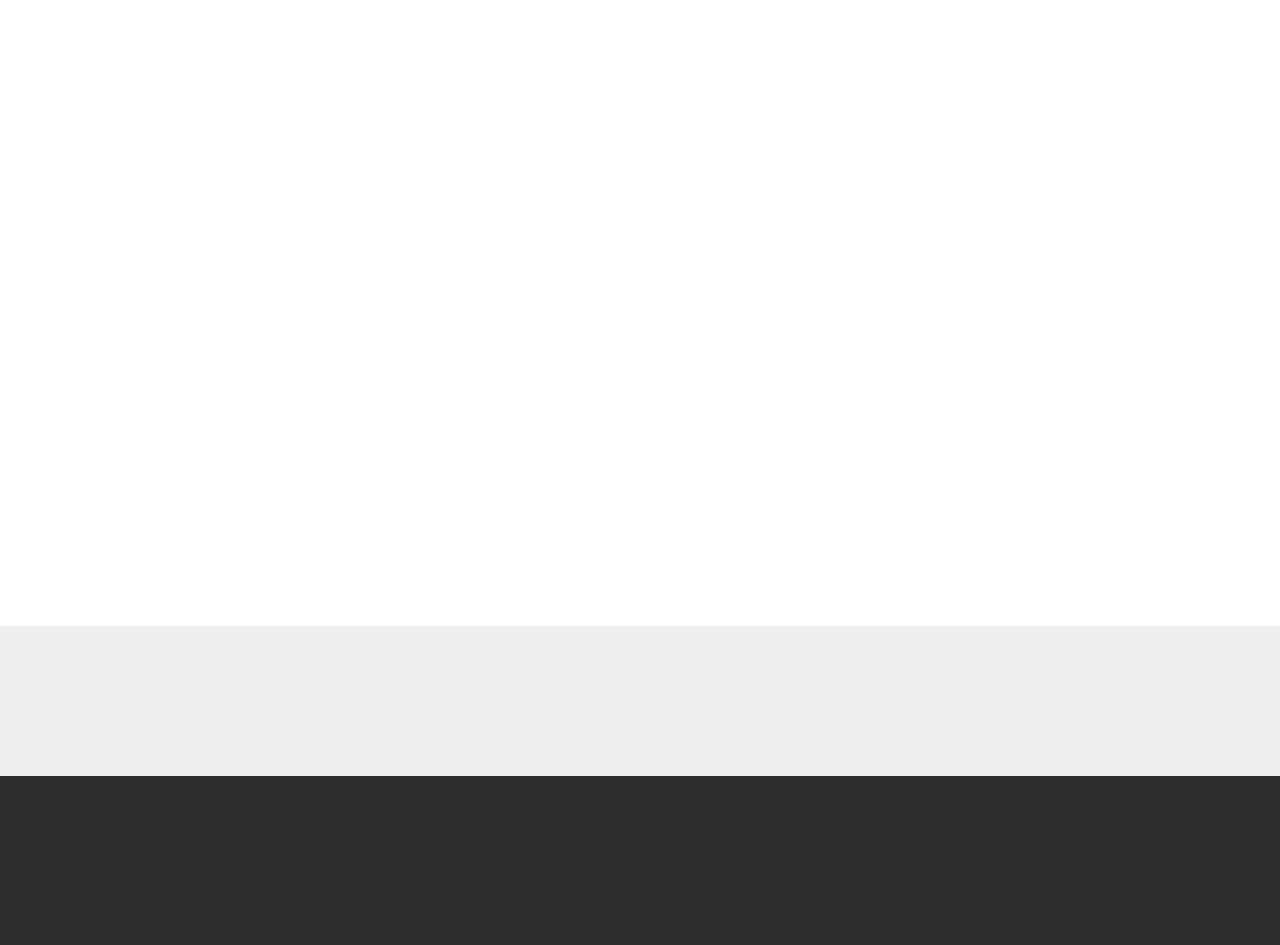
<file: page2.html>
<!DOCTYPE html>
<html lang="tr" >
<head>
  <!-- Site made with Mobirise Website Builder v4.10.5, https://mobirise.com -->
  <meta charset="UTF-8">
  <meta http-equiv="X-UA-Compatible" content="IE=edge">
  <meta name="generator" content="Mobirise v4.10.5, mobirise.com">
  <meta name="viewport" content="width=device-width, initial-scale=1, minimum-scale=1">
  <link rel="shortcut icon" href="assets/images/triskele-symbol-black-132x132.png" type="image/x-icon">
  <meta name="description" content="Website Generator Description">
  
  <title>Fularsız BDSM Nedir</title>
  <link rel="stylesheet" href="assets/tether/tether.min.css">
  <link rel="stylesheet" href="assets/soundcloud-plugin/style.css">
  <link rel="stylesheet" href="assets/bootstrap/css/bootstrap.min.css">
  <link rel="stylesheet" href="assets/bootstrap/css/bootstrap-grid.min.css">
  <link rel="stylesheet" href="assets/bootstrap/css/bootstrap-reboot.min.css">
  <link rel="stylesheet" href="assets/socicon/css/styles.css">
  <link rel="stylesheet" href="assets/animatecss/animate.min.css">
  <link rel="stylesheet" href="assets/dropdown/css/style.css">
  <link rel="stylesheet" href="assets/theme/css/style.css">
  <link rel="stylesheet" href="assets/mobirise/css/mbr-additional.css" type="text/css">
  
  
  
</head>
<body>

<!-- Google Analytics -->
<!-- Global site tag (gtag.js) - Google Analytics -->
<script async="" src="https://www.googletagmanager.com/gtag/js?id=UA-144215685-1"></script>
<script>
  window.dataLayer = window.dataLayer || [];
  function gtag(){dataLayer.push(arguments);}
  gtag('js', new Date());

  gtag('config', 'UA-144215685-1');
</script>


<!-- /Google Analytics -->


  <section class="menu cid-rwwicerDkL" once="menu" id="menu1-1l">

    

    <nav class="navbar navbar-expand beta-menu navbar-dropdown align-items-center navbar-toggleable-sm">
        <button class="navbar-toggler navbar-toggler-right" type="button" data-toggle="collapse" data-target="#navbarSupportedContent" aria-controls="navbarSupportedContent" aria-expanded="false" aria-label="Toggle navigation">
            <div class="hamburger">
                <span></span>
                <span></span>
                <span></span>
                <span></span>
            </div>
        </button>
        <div class="menu-logo">
            <div class="navbar-brand">
                <span class="navbar-logo">
                    <a href="index.html">
                         <img src="assets/images/triskele-symbol-black-132x132.png" alt="Mobirise" title="" style="height: 3.8rem;">
                    </a>
                </span>
                <span class="navbar-caption-wrap"><a class="navbar-caption text-white display-4" href="index.html">
                        Fularsız BDSM</a></span>
            </div>
        </div>
        <div class="collapse navbar-collapse" id="navbarSupportedContent">
            <ul class="navbar-nav nav-dropdown" data-app-modern-menu="true"><li class="nav-item">
                    <a class="nav-link link text-white display-4" href="index.html">
                        
                        Ana Sayfa</a>
                </li>
                <li class="nav-item"><a class="nav-link link text-white display-4" href="page6.html">
                        
                        İçerikler</a></li><li class="nav-item"><a class="nav-link link text-white display-4" href="page7.html">Site Kullanımı</a></li><li class="nav-item">
                    <a class="nav-link link text-white display-4" href="page3.html">
                        
                        Proje Hakkında</a>
                </li></ul>
            <div class="navbar-buttons mbr-section-btn"><a class="btn btn-sm btn-primary display-4" href="page1.html">
                    
                    İletişim</a></div>
        </div>
    </nav>
</section>

<section class="engine"><a href="https://mobirise.info/e">make your own site for free</a></section><section class="mbr-section content5 cid-rwx9Vt5n0f mbr-parallax-background" id="content5-1o">

    

    <div class="mbr-overlay" style="opacity: 0.4; background-color: rgb(35, 35, 35);">
    </div>

    <div class="container">
        <div class="media-container-row">
            <div class="title col-12 col-md-8">
                <h2 class="align-center mbr-bold mbr-white pb-3 mbr-fonts-style display-1">
                    Fularsız BDSM Projesi Nedir?</h2>
                
                <p class="mbr-text align-center mbr-white pb-3 mbr-fonts-style display-7">Yazar: <a href="https://twitter.com/Rope_Jam" target="_blank">RopeJam</a> Tarih: 18 Temmuz 2019</p>
                
            </div>
        </div>
    </div>
</section>

<section class="mbr-section article content10 cid-rwAqzlaHxy" id="content10-2a">
    
     

    <div class="container">
        <div class="inner-container" style="width: 66%;">
            <hr class="line" style="width: 25%;">
            <div class="section-text align-center mbr-white mbr-fonts-style display-5">Fularsız BDSM Projesi BDSM ve rızaya dayalı alternatif yaşam biçimleri hakkında bilgiler içeren basit bir blog değil. <br><br>Gelecekte bünyesinde sunumları, podcastleri ve belki videoları bile barındıracak bir içeriğe sahip olacak.&nbsp;</div>
            <hr class="line" style="width: 25%;">
        </div>
    </div>
</section>

<section class="mbr-section article content1 cid-rwAqBS6lIx" id="content1-2b">
    
     

    <div class="container">
        <div class="media-container-row">
            <div class="mbr-text col-12 mbr-fonts-style display-7 col-md-8"><p>Projenin internet sitesinin alan adından da anlaşılacağı üzere, kısıtlı bütçe ile ancak bolca içten yanmalı amatör ruh ile hayatına başlayan bu proje katılımcıları ile güçlenerek hayatına devam etme amacını taşıyor.</p><p><strong>Fularsız BDSM Projesi tüketim toplumu kültürüne ters olarak, hap şekline getirilmiş hazır bilgiyi tüketmek değil, bilgiyi değerlendirip uygun fikirler üretmek üzerine kurulu bir sistemi benimsiyor.</strong></p><p><strong>Projenin temel amacı yazarların bireysel fikirlerinden tutun, BDSM’in ve rızaya dayalı alternatif yaşam biçimlerinin en rahatsız edici konularını bile olabildiğince sade ve anlaşılabilir şekilde kaleme alarak bu konular üzerinde camia ile uzun uzadıya bilişsel ve fikirsel tartışmalar gerçekleştirmek.</strong></p><p>Yayın hayatına başlaması BDSM camiası içerisindeki yanlış bilinen basit bilgileri yeniden konuşmak, az bilgilerini süsleyip, yüksek özgüvenle dikte eden, sesi gür kişilerin kafa karışıklığına sebep olduğu ortamda pandoranın kutusunu açmak, konuşulamayanları hep birlikte konuşmak, camiamıza akla yatkın, dostane, güvenilir ilişkiler kurmanın anahtarını vermek gibi gerçek üstü hedefler sayesinde gerçekleşti.</p><p>Söz konusu BDSM ve rızaya dayalı alternatif ilişkiler olunca çoğu kişinin meylettiği siyah-beyaz, doğru-yanlış ayrımları benim için sıkıcı ve kalıplaşmış bilgiler. Hep birlikte alakasız gibi görünen şeyler arasında bağlantı kurabilmenin, kimi zaman insan psikolojisini daha iyi anlamanın kimi zaman hukuksal sorunlarımızla yüzleşmenin zevkini hep birlikte yaşayalım istiyorum.</p><p><strong>Size bir konu hakkında bilgi yüklemesi yapıp “doğrusu budur” demek için değil, fikir ve tartışma ortamı yaratmak için buradayım. Burada tartışacağımız konular okullarda öğretilmiyor, TV’lerde tartışılmıyor, gazetelerden okunmuyorlar. İte kaka, kendi çabamızla edineceğiz. Tartışamlar sizi mutlu etmeyebilirler ama hayatınızı zenginleştirecekleri kesin.</strong></p><p>Bazı konular hakkında çıkacak olan tartışmalarda linç yiyeceğiz zaman zaman, bazen tartışılması gereken konu hakkında kimse cesaret edip fikir beyan edemeyecek ama yılmayacağız.</p><p>Her şeye rağmen hep birlikte konuşmalı, konuşulması istenilen konuları tartışmalı ve hatta bu konuları kaleme alması istenilen amatör yazarları bile yine hep birlikte seçmeliyiz.</p><p><strong>Projenin başarıya ulaşması okuyucularının okuyucu olmaktan çıkıp konuşan bir kültür ile sorunlar hakkında bireysel fikirlerini ortaya koyması ve tartışılan konuların yanlış bilinen yönlerinin ortaya çıkartılması, hataların açıkça dile getirilmesi, daha iyisinin nasıl olabileceği konusunda fikirlerin ortaya çıkartılması ile mümkün.</strong></p><p><br></p><p>BDSM ve rızaya dayalı alternatif yaşam biçimleri uygulayıcıları olarak unutmayalım ki camiamızı biz oluşturuyoruz, biz şekillendiriyoruz.&nbsp;</p><p><br></p><p>Daha güvenli, daha dostane, daha açık, daha kapsayıcı, daha anlayışlı bir camia için, daha anlamlı ve daha pratik bilgi birikimi şart.</p><p><span style="font-size: 1rem;"><br></span></p><p><span style="font-size: 1rem;">Gelin hep birlikte kültürümüzü genişletelim.</span><br></p><p><br></p><p>Sevgilerimle.</p></div>
        </div>
    </div>
</section>

<section class="cid-rwAxhTBPLT" id="social-buttons2-2i">

    

    

    <div class="container">
        <div class="media-container-row">
            <div class="col-md-8 align-center">
                <h2 class="pb-3 mbr-fonts-style display-2">
                    Takip Edin, Etkileşime Geçin!</h2>
                <div class="social-list pl-0 mb-0">
                    <a href="https://twitter.com/fularsizbdsm" target="_blank">
                        <span class="px-2 mbr-iconfont mbr-iconfont-social socicon-twitter socicon"></span>
                    </a>
                    <a href="https://fetlife.com/groups/191284" target="_blank">
                        <span class="px-2 mbr-iconfont mbr-iconfont-social socicon-facebook socicon"></span>
                    </a>
                    <a href="https://www.instagram.com/fularsizbd.sm/" target="_blank">
                        <span class="px-2 mbr-iconfont mbr-iconfont-social socicon-instagram socicon"></span>
                    </a>
                    <a href="mailto:fularsizbdsm@gmail.com">
                        <span class="px-2 mbr-iconfont mbr-iconfont-social socicon-mail socicon"></span>
                    </a>
                    <a href="https://plus.google.com/u/0/+Mobirise" target="_blank">
                        
                    </a>
                    <a href="https://www.behance.net/Mobirise" target="_blank">
                        
                    </a>
                </div>
            </div>
        </div>
    </div>
</section>

<section once="footers" class="cid-rwx2smARf5" id="footer7-1m">

    

    

    <div class="container">
        <div class="media-container-row align-center mbr-white">
            <div class="row row-links">
                <ul class="foot-menu">
                    
                    
                    
                    
                    
                <li class="foot-menu-item mbr-fonts-style display-7"><a href="index.html"><strong>Ana Sayfa</strong></a></li><li class="foot-menu-item mbr-fonts-style display-7"><a href="page6.html"><strong>İçerikler</strong></a></li><li class="foot-menu-item mbr-fonts-style display-7"><a href="page7.html"><strong>Site Kullanımı</strong></a></li><li class="foot-menu-item mbr-fonts-style display-7"><a href="page3.html"><strong>Proje Hakkında</strong></a></li><li class="foot-menu-item mbr-fonts-style display-7"><a href="page1.html"><strong>İletişim</strong></a></li></ul>
            </div>
            <div class="row social-row">
                <div class="social-list align-right pb-2">
                    
                    
                    
                    
                    
                    
                <div class="soc-item">
                        <a href="https://twitter.com/fularsizbdsm" target="_blank">
                            <span class="mbr-iconfont mbr-iconfont-social socicon-twitter socicon"></span>
                        </a>
                    </div><div class="soc-item">
                        <a href="https://fetlife.com/groups/191284" target="_blank">
                            <span class="mbr-iconfont mbr-iconfont-social socicon-facebook socicon"></span>
                        </a>
                    </div><div class="soc-item">
                        <a href="https://www.instagram.com/fularsizbd.sm/" target="_blank">
                            <span class="mbr-iconfont mbr-iconfont-social socicon-instagram socicon"></span>
                        </a>
                    </div><div class="soc-item">
                        <a href="mailto:fularsizbdsm@gmail.com">
                            <span class="mbr-iconfont mbr-iconfont-social socicon-mail socicon"></span>
                        </a>
                    </div></div>
            </div>
            <div class="row row-copirayt">
                <p class="mbr-text mb-0 mbr-fonts-style mbr-white align-center display-7">
                    © Copyright 2019 - Fularsız BDSM Projesi</p>
            </div>
        </div>
    </div>
</section>

<section class="cid-nUhKzTfQBP" id="design-block-nUhKzTfQBP">



<div class="witsec-socialbar">
<a href="https://fetlife.com/groups/191284/group_posts/14876060" class="icon icon1" target="_blank"><span class="mbr-iconfont mbr-iconfont-btn socicon-facebook socicon"></span></a>
<a href="https://twitter.com/FularsizBDSM/status/1152219023528157184?s=20" class="icon icon2" target="_blank"><span class="mbr-iconfont mbr-iconfont-btn socicon-twitter socicon"></span></a>
<a href="https://www.instagram.com/p/B0GeGcDH4Rp/" class="icon icon3" target="_blank"><span class="mbr-iconfont mbr-iconfont-btn socicon-instagram socicon"></span></a>
<a href="mailto:fularsizbdsm@gmail.com" class="icon icon4"><span class="mbr-iconfont mbr-iconfont-btn socicon-mail socicon"></span></a>


</div>



</section>


  <script src="assets/web/assets/jquery/jquery.min.js"></script>
  <script src="assets/popper/popper.min.js"></script>
  <script src="assets/tether/tether.min.js"></script>
  <script src="assets/bootstrap/js/bootstrap.min.js"></script>
  <script src="assets/smoothscroll/smooth-scroll.js"></script>
  <script src="assets/sociallikes/social-likes.js"></script>
  <script src="assets/touchswipe/jquery.touch-swipe.min.js"></script>
  <script src="assets/viewportchecker/jquery.viewportchecker.js"></script>
  <script src="assets/parallax/jarallax.min.js"></script>
  <script src="assets/dropdown/js/nav-dropdown.js"></script>
  <script src="assets/dropdown/js/navbar-dropdown.js"></script>
  <script src="assets/theme/js/script.js"></script>
  
  
 <div id="scrollToTop" class="scrollToTop mbr-arrow-up"><a style="text-align: center;"><i class="mbr-arrow-up-icon mbr-arrow-up-icon-cm cm-icon cm-icon-smallarrow-up"></i></a></div>
    <input name="animation" type="hidden">
  </body>
</html>
</file>
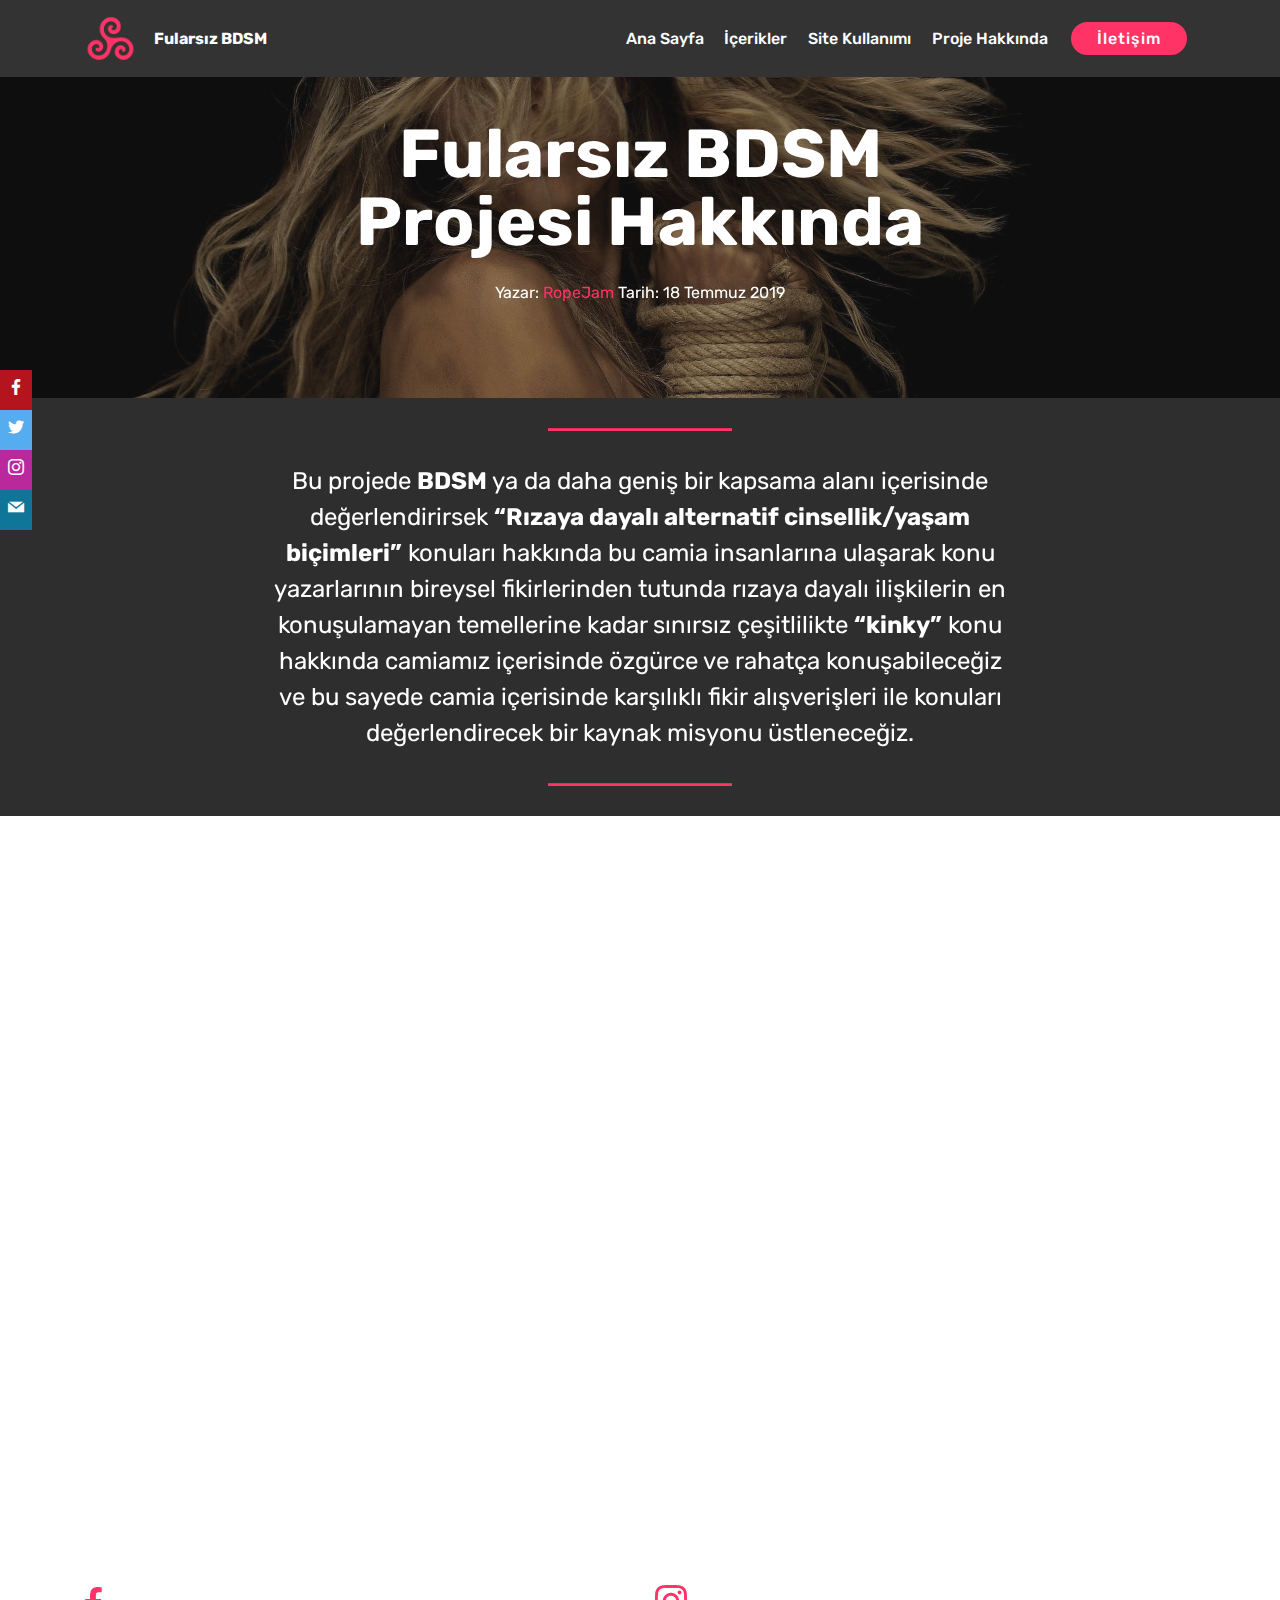
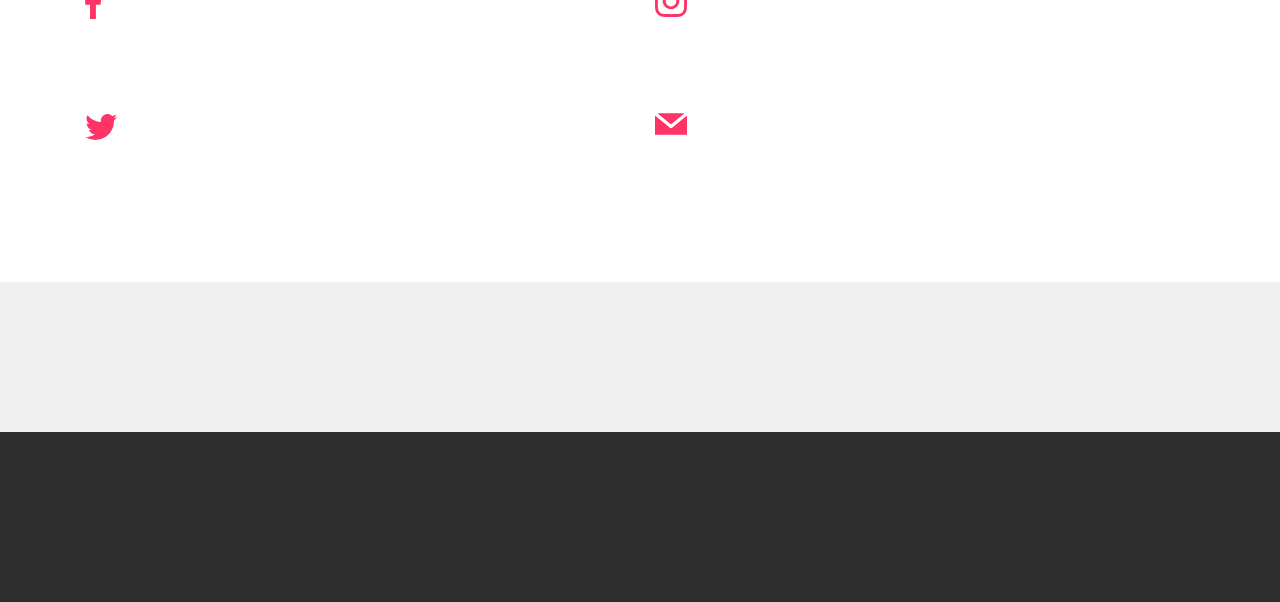
<file: page3.html>
<!DOCTYPE html>
<html lang="tr" >
<head>
  <!-- Site made with Mobirise Website Builder v4.10.5, https://mobirise.com -->
  <meta charset="UTF-8">
  <meta http-equiv="X-UA-Compatible" content="IE=edge">
  <meta name="generator" content="Mobirise v4.10.5, mobirise.com">
  <meta name="viewport" content="width=device-width, initial-scale=1, minimum-scale=1">
  <link rel="shortcut icon" href="assets/images/triskele-symbol-black-132x132.png" type="image/x-icon">
  <meta name="description" content="Website Generator Description">
  
  <title>Proje Hakkında</title>
  <link rel="stylesheet" href="assets/font-awesome-brands/../css/fontawesome.min.css">
  <link rel="stylesheet" href="assets/font-awesome-brands/css/brands.min.css">
  <link rel="stylesheet" href="assets/tether/tether.min.css">
  <link rel="stylesheet" href="assets/soundcloud-plugin/style.css">
  <link rel="stylesheet" href="assets/bootstrap/css/bootstrap.min.css">
  <link rel="stylesheet" href="assets/bootstrap/css/bootstrap-grid.min.css">
  <link rel="stylesheet" href="assets/bootstrap/css/bootstrap-reboot.min.css">
  <link rel="stylesheet" href="assets/dropdown/css/style.css">
  <link rel="stylesheet" href="assets/socicon/css/styles.css">
  <link rel="stylesheet" href="assets/animatecss/animate.min.css">
  <link rel="stylesheet" href="assets/theme/css/style.css">
  <link rel="stylesheet" href="assets/mobirise/css/mbr-additional.css" type="text/css">
  
  
  
</head>
<body>

<!-- Google Analytics -->
<!-- Global site tag (gtag.js) - Google Analytics -->
<script async="" src="https://www.googletagmanager.com/gtag/js?id=UA-144215685-1"></script>
<script>
  window.dataLayer = window.dataLayer || [];
  function gtag(){dataLayer.push(arguments);}
  gtag('js', new Date());

  gtag('config', 'UA-144215685-1');
</script>


<!-- /Google Analytics -->


  <section class="menu cid-rwBvun0JMu" once="menu" id="menu1-2w">

    

    <nav class="navbar navbar-expand beta-menu navbar-dropdown align-items-center navbar-toggleable-sm">
        <button class="navbar-toggler navbar-toggler-right" type="button" data-toggle="collapse" data-target="#navbarSupportedContent" aria-controls="navbarSupportedContent" aria-expanded="false" aria-label="Toggle navigation">
            <div class="hamburger">
                <span></span>
                <span></span>
                <span></span>
                <span></span>
            </div>
        </button>
        <div class="menu-logo">
            <div class="navbar-brand">
                <span class="navbar-logo">
                    <a href="index.html">
                         <img src="assets/images/triskele-symbol-black-132x132.png" alt="Mobirise" title="" style="height: 3.8rem;">
                    </a>
                </span>
                <span class="navbar-caption-wrap"><a class="navbar-caption text-white display-4" href="index.html">
                        Fularsız BDSM</a></span>
            </div>
        </div>
        <div class="collapse navbar-collapse" id="navbarSupportedContent">
            <ul class="navbar-nav nav-dropdown" data-app-modern-menu="true"><li class="nav-item">
                    <a class="nav-link link text-white display-4" href="index.html">
                        
                        Ana Sayfa</a>
                </li>
                <li class="nav-item"><a class="nav-link link text-white display-4" href="page6.html">
                        
                        İçerikler</a></li><li class="nav-item"><a class="nav-link link text-white display-4" href="page7.html">Site Kullanımı</a></li><li class="nav-item">
                    <a class="nav-link link text-white display-4" href="page3.html">
                        
                        Proje Hakkında</a>
                </li></ul>
            <div class="navbar-buttons mbr-section-btn"><a class="btn btn-sm btn-primary display-4" href="page1.html">
                    
                    İletişim</a></div>
        </div>
    </nav>
</section>

<section class="engine"><a href="https://mobirise.info/l">free website templates</a></section><section class="mbr-section content5 cid-rwBvunNQ4a mbr-parallax-background" id="content5-2x">

    

    <div class="mbr-overlay" style="opacity: 0.4; background-color: rgb(35, 35, 35);">
    </div>

    <div class="container">
        <div class="media-container-row">
            <div class="title col-12 col-md-8">
                <h2 class="align-center mbr-bold mbr-white pb-3 mbr-fonts-style display-1">
                    Fularsız BDSM Projesi Hakkında</h2>
                
                <p class="mbr-text align-center mbr-white pb-3 mbr-fonts-style display-7">Yazar: <a href="https://twitter.com/Rope_Jam" target="_blank">RopeJam</a> Tarih: 18 Temmuz 2019</p>
                
            </div>
        </div>
    </div>
</section>

<section class="mbr-section article content10 cid-rwBvuovZ4U" id="content10-2y">
    
     

    <div class="container">
        <div class="inner-container" style="width: 66%;">
            <hr class="line" style="width: 25%;">
            <div class="section-text align-center mbr-white mbr-fonts-style display-5">Bu projede <strong>BDSM</strong> ya da daha geniş bir kapsama alanı içerisinde değerlendirirsek <strong>“Rızaya dayalı alternatif cinsellik/yaşam biçimleri”</strong> konuları hakkında bu camia insanlarına ulaşarak konu yazarlarının bireysel fikirlerinden tutunda rızaya dayalı ilişkilerin en konuşulamayan temellerine kadar sınırsız çeşitlilikte <strong>“kinky”</strong> konu hakkında camiamız içerisinde özgürce ve rahatça konuşabileceğiz ve bu sayede camia içerisinde karşılıklı fikir alışverişleri ile konuları değerlendirecek bir kaynak misyonu üstleneceğiz.</div>
            <hr class="line" style="width: 25%;">
        </div>
    </div>
</section>

<section class="mbr-section article content1 cid-rwBvup3JMS" id="content1-2z">
    
     

    <div class="container">
        <div class="media-container-row">
            <div class="mbr-text col-12 mbr-fonts-style display-7 col-md-8"><p><strong>Fularsız BDSM Projesi topluluk içerisinde tartışılamayan, az bilgiyi yüksek özgüvenle dile getirenlerin dikte ettiği eksik/çarpık bilgiler yüzünden kirlenmiş olan yaşam kültürünü hep birlikte derinlemesine eleştirebileceğimiz, interaktif bir proje olarak yayın hayatına başlıyor.&nbsp;</strong></p><p><span style="font-size: 1rem;">Amacımız konuşulamayanları konuşan, yurt dışı camia'nın "best practice" leri değerlendiren ve belki de bunları yerel camiamıza uyarlayan bir tartışma platformu olmak.</span><br></p><p>Projenin başarılı olabilmesi okuyucunun en önemsiz olduğunu düşündüğü fikrini bile açıkça dile getirmesine bağlı. <strong>Fularsız BDSM projesi okurlarını okuyuculukla sınırlandırmıyor, okuyucuları ile interaktif bir şekilde konuları derinlemesine tartışıyor olacak.</strong></p><p><strong>Okuyucularının farklı platformlarda gerçekleştireceği katkılar ve etkileşimler bu projenin temelini oluşturuyor.</strong></p><p><br></p><p><strong>Nasıl katkı sağlayabilirsiniz?</strong></p><p>Her makalemiz Fetlife, twitter ve instagramdaki hesaplarımızdan paylaşılacak. Bu site sadece bir arşiv olarak fonksyın gösterecek. <strong>Konular hakkında ki en ufak fikrinizi bile size uygun olan platformda değerlendirip, yorumlayarak, kişisel fikrinizi beyan edip açık fikirlilikle tartışmalara katılarak katkı sağlayabilirsiniz. </strong>Her okuyucunun iyi ya da kötü fikrini beyan etmesi bu projenin temeli olduğunu hatırlatmak isterim.</p><p><br></p><p><strong>Bize ve yazılarımıza ulaşabileceğiniz adresler:</strong></p></div>
        </div>
    </div>
</section>

<section class="mbr-section contacts3 cid-rwBCe4HCkU" id="contacts3-2w">
    <!---->
    
    <!---->
    <!--Overlay-->
    
    <!--Container-->
    <div class="container">
        <div class="row">
            <!--Titles-->
            <div class="title col-12">
                
                
            </div>
            <div class="col-12">
                <div class="row">
                    <div class="col-12 col-md-6">
                        <div class="wrapper">
                            <span class="iconfont-wrapper">
                                <span class="amp-iconfont icon fa-thumbs-o-up fa fa-facebook-f fab" style="color: rgb(255, 51, 102); fill: rgb(255, 51, 102);"></span>
                            </span>
                            <div class="b-info b-adress">
                                <h5 class="align-left mbr-fonts-style display-5">
                                    Fetlife:</h5>
                                <p class="mbr-text align-left mbr-fonts-style display-7">
                                    <a href="https://fetlife.com/users/2979250" target="_blank">Fetlife İletişim Profili</a><br><a href="https://fetlife.com/groups/191284" target="_blank">Fetlife Tartışma Grubu</a></p>
                            </div>
                        </div>
                    </div>
                    <div class="col-12 col-md-6">
                        <div class="wrapper">
                            <span class="iconfont-wrapper">
                                <span class="amp-iconfont icon fa-phone fa socicon-instagram socicon" style="color: rgb(255, 51, 102); fill: rgb(255, 51, 102);"></span>
                            </span>
                            <div class="b-info b-phone">
                                <h5 class="align-left mbr-fonts-style display-5">
                                    İnstagram:</h5>
                                <p class="mbr-text align-left mbr-fonts-style display-7"><a href="https://www.instagram.com/fularsizbd.sm/" target="_blank">
                                    İnstagram İletişim ve Tartışma Profili</a></p>
                            </div>
                        </div>
                    </div>
                    <div class="col-12 col-md-6">
                        <div class="wrapper">
                            <span class="iconfont-wrapper">
                                <span class="amp-iconfont icon fa-comment-o fa fa-twitter fab" style="color: rgb(255, 51, 102); fill: rgb(255, 51, 102);"></span>
                            </span>
                            <div class="b-info b-mail">
                                <h5 class="align-left mbr-fonts-style display-5">Twitter:</h5>
                                <p class="mbr-text align-left mbr-fonts-style display-7"><a href="https://twitter.com/fularsizbdsm" target="_blank">
                                    Twitter İletişim ve Tartışma Profili
                                </a></p>
                            </div>
                        </div>
                    </div>
                    <div class="col-12 col-md-6">
                        <div class="wrapper">
                            <span class="iconfont-wrapper">
                                <span class="amp-iconfont icon fa fa-facebook-messenger socicon-mail socicon" style="color: rgb(255, 51, 102); fill: rgb(255, 51, 102);"></span>
                            </span>
                            <div class="b-info b-mail">
                                <h5 class="align-left mbr-fonts-style display-5">
                                    E-Mail</h5>
                                <p class="mbr-text align-left mbr-fonts-style display-7"><a href="mailto:fularsizbdsm@gmail.com">fularsizbdsm@gmail.com</a></p>
                            </div>
                        </div>
                    </div>
                </div>
            </div>
        </div>
    </div>
</section>

<section class="cid-rwBvupAVOE" id="social-buttons2-30">

    

    

    <div class="container">
        <div class="media-container-row">
            <div class="col-md-8 align-center">
                <h2 class="pb-3 mbr-fonts-style display-2">
                    Takip Edin, Etkileşime Geçin!</h2>
                <div class="social-list pl-0 mb-0">
                    <a href="https://twitter.com/fularsizbdsm" target="_blank">
                        <span class="px-2 mbr-iconfont mbr-iconfont-social socicon-twitter socicon"></span>
                    </a>
                    <a href="https://fetlife.com/groups/191284" target="_blank">
                        <span class="px-2 mbr-iconfont mbr-iconfont-social socicon-facebook socicon"></span>
                    </a>
                    <a href="https://www.instagram.com/fularsizbd.sm/" target="_blank">
                        <span class="px-2 mbr-iconfont mbr-iconfont-social socicon-instagram socicon"></span>
                    </a>
                    <a href="mailto:fularsizbdsm@gmail.com">
                        <span class="px-2 mbr-iconfont mbr-iconfont-social socicon-mail socicon"></span>
                    </a>
                    <a href="https://plus.google.com/u/0/+Mobirise" target="_blank">
                        
                    </a>
                    <a href="https://www.behance.net/Mobirise" target="_blank">
                        
                    </a>
                </div>
            </div>
        </div>
    </div>
</section>

<section once="footers" class="cid-rwBvuqzp6V" id="footer7-31">

    

    

    <div class="container">
        <div class="media-container-row align-center mbr-white">
            <div class="row row-links">
                <ul class="foot-menu">
                    
                    
                    
                    
                    
                <li class="foot-menu-item mbr-fonts-style display-7"><a href="index.html"><strong>Ana Sayfa</strong></a></li><li class="foot-menu-item mbr-fonts-style display-7"><a href="page6.html"><strong>İçerikler</strong></a></li><li class="foot-menu-item mbr-fonts-style display-7"><a href="page7.html"><strong>Site Kullanımı</strong></a></li><li class="foot-menu-item mbr-fonts-style display-7"><a href="page3.html"><strong>Proje Hakkında</strong></a></li><li class="foot-menu-item mbr-fonts-style display-7"><a href="page1.html"><strong>İletişim</strong></a></li></ul>
            </div>
            <div class="row social-row">
                <div class="social-list align-right pb-2">
                    
                    
                    
                    
                    
                    
                <div class="soc-item">
                        <a href="https://twitter.com/fularsizbdsm" target="_blank">
                            <span class="mbr-iconfont mbr-iconfont-social socicon-twitter socicon"></span>
                        </a>
                    </div><div class="soc-item">
                        <a href="https://fetlife.com/groups/191284" target="_blank">
                            <span class="mbr-iconfont mbr-iconfont-social socicon-facebook socicon"></span>
                        </a>
                    </div><div class="soc-item">
                        <a href="https://www.instagram.com/fularsizbd.sm/" target="_blank">
                            <span class="mbr-iconfont mbr-iconfont-social socicon-instagram socicon"></span>
                        </a>
                    </div><div class="soc-item">
                        <a href="mailto:fularsizbdsm@gmail.com">
                            <span class="mbr-iconfont mbr-iconfont-social socicon-mail socicon"></span>
                        </a>
                    </div></div>
            </div>
            <div class="row row-copirayt">
                <p class="mbr-text mb-0 mbr-fonts-style mbr-white align-center display-7">
                    © Copyright 2019 - Fularsız BDSM Projesi</p>
            </div>
        </div>
    </div>
</section>

<section class="cid-rwBvurs2yM" id="design-block-32">



<div class="witsec-socialbar">
<a href="https://www.facebook.com" class="icon icon1"><span class="socicon socicon-facebook mbr-iconfont mbr-iconfont-btn"></span></a>
<a href="https://twitter.com" class="icon icon2"><span class="socicon socicon-twitter mbr-iconfont mbr-iconfont-btn"></span></a>
<a href="https://www.google.com" class="icon icon3"><span class="mbr-iconfont mbr-iconfont-btn socicon-instagram socicon"></span></a>
<a href="mailto:fularsizbdsm@gmail.com" class="icon icon4"><span class="mbr-iconfont mbr-iconfont-btn socicon-mail socicon"></span></a>


</div>



</section>


  <script src="assets/web/assets/jquery/jquery.min.js"></script>
  <script src="assets/popper/popper.min.js"></script>
  <script src="assets/tether/tether.min.js"></script>
  <script src="assets/bootstrap/js/bootstrap.min.js"></script>
  <script src="assets/dropdown/js/nav-dropdown.js"></script>
  <script src="assets/dropdown/js/navbar-dropdown.js"></script>
  <script src="assets/smoothscroll/smooth-scroll.js"></script>
  <script src="assets/viewportchecker/jquery.viewportchecker.js"></script>
  <script src="assets/parallax/jarallax.min.js"></script>
  <script src="assets/sociallikes/social-likes.js"></script>
  <script src="assets/touchswipe/jquery.touch-swipe.min.js"></script>
  <script src="assets/theme/js/script.js"></script>
  
  
 <div id="scrollToTop" class="scrollToTop mbr-arrow-up"><a style="text-align: center;"><i class="mbr-arrow-up-icon mbr-arrow-up-icon-cm cm-icon cm-icon-smallarrow-up"></i></a></div>
    <input name="animation" type="hidden">
  </body>
</html>
</file>
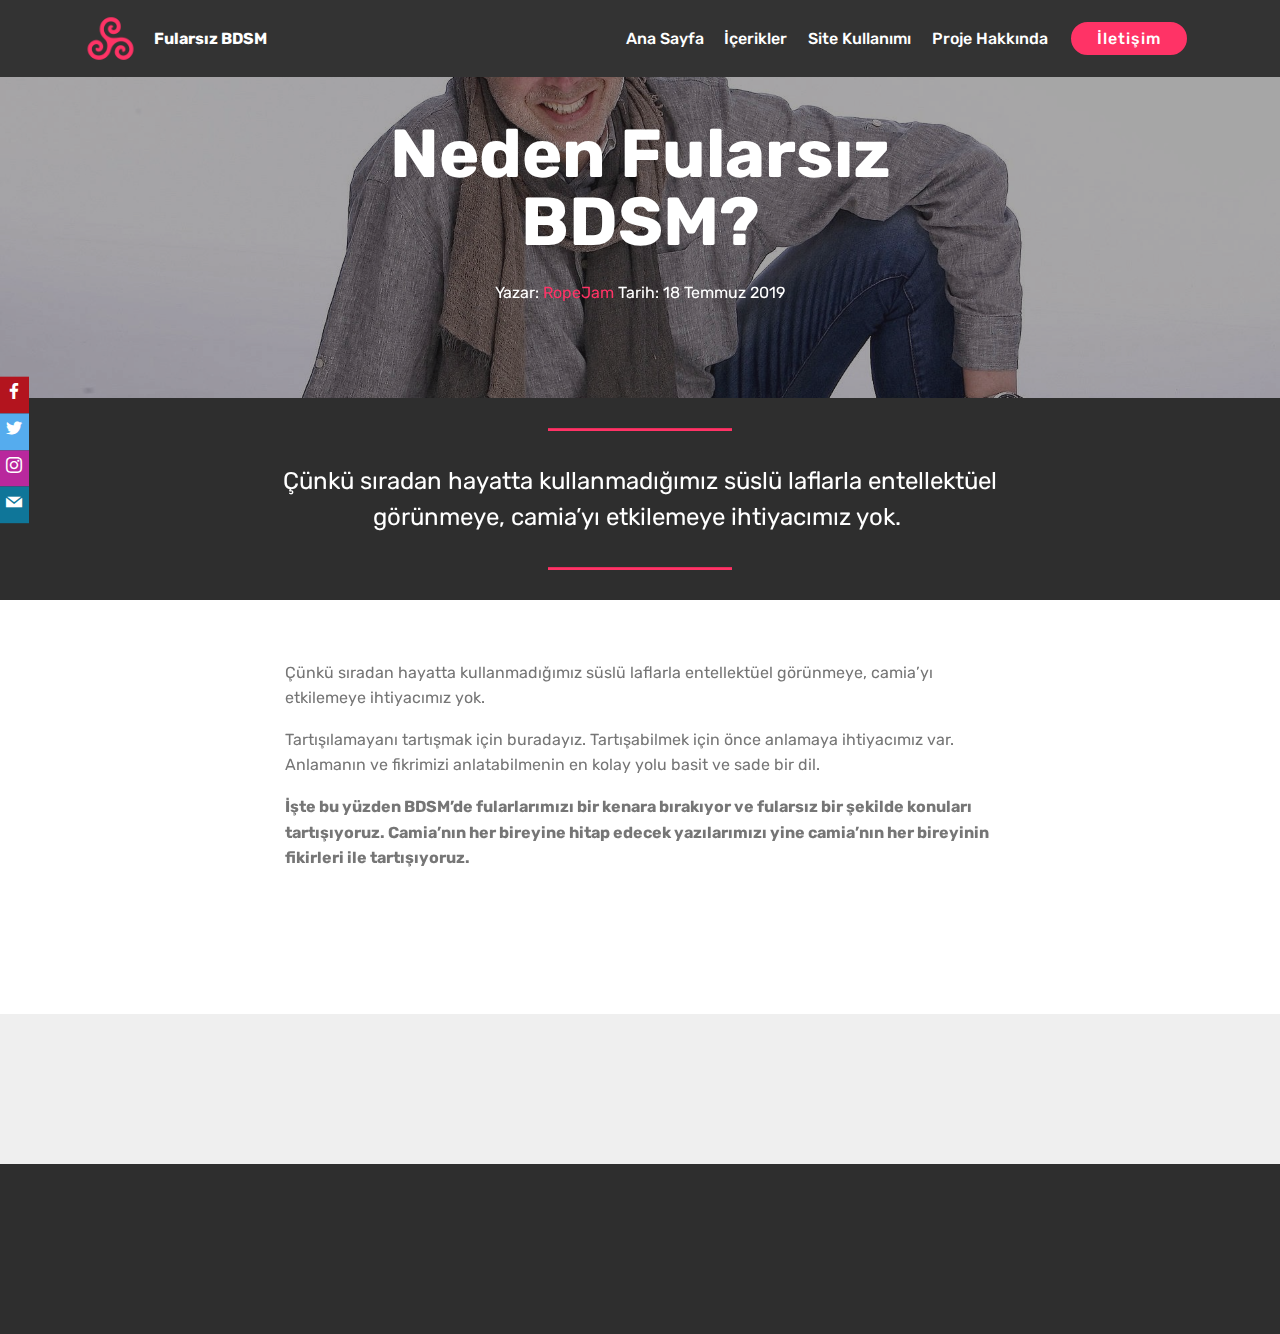
<file: page5.html>
<!DOCTYPE html>
<html lang="tr" >
<head>
  <!-- Site made with Mobirise Website Builder v4.10.5, https://mobirise.com -->
  <meta charset="UTF-8">
  <meta http-equiv="X-UA-Compatible" content="IE=edge">
  <meta name="generator" content="Mobirise v4.10.5, mobirise.com">
  <meta name="viewport" content="width=device-width, initial-scale=1, minimum-scale=1">
  <link rel="shortcut icon" href="assets/images/triskele-symbol-black-132x132.png" type="image/x-icon">
  <meta name="description" content="Website Generator Description">
  
  <title>Neden Fularsız BDSM?</title>
  <link rel="stylesheet" href="assets/tether/tether.min.css">
  <link rel="stylesheet" href="assets/soundcloud-plugin/style.css">
  <link rel="stylesheet" href="assets/bootstrap/css/bootstrap.min.css">
  <link rel="stylesheet" href="assets/bootstrap/css/bootstrap-grid.min.css">
  <link rel="stylesheet" href="assets/bootstrap/css/bootstrap-reboot.min.css">
  <link rel="stylesheet" href="assets/socicon/css/styles.css">
  <link rel="stylesheet" href="assets/animatecss/animate.min.css">
  <link rel="stylesheet" href="assets/dropdown/css/style.css">
  <link rel="stylesheet" href="assets/theme/css/style.css">
  <link rel="stylesheet" href="assets/mobirise/css/mbr-additional.css" type="text/css">
  
  
  
</head>
<body>

<!-- Google Analytics -->
<!-- Global site tag (gtag.js) - Google Analytics -->
<script async="" src="https://www.googletagmanager.com/gtag/js?id=UA-144215685-1"></script>
<script>
  window.dataLayer = window.dataLayer || [];
  function gtag(){dataLayer.push(arguments);}
  gtag('js', new Date());

  gtag('config', 'UA-144215685-1');
</script>


<!-- /Google Analytics -->


  <section class="menu cid-rwFF70nRUw" once="menu" id="menu1-36">

    

    <nav class="navbar navbar-expand beta-menu navbar-dropdown align-items-center navbar-toggleable-sm">
        <button class="navbar-toggler navbar-toggler-right" type="button" data-toggle="collapse" data-target="#navbarSupportedContent" aria-controls="navbarSupportedContent" aria-expanded="false" aria-label="Toggle navigation">
            <div class="hamburger">
                <span></span>
                <span></span>
                <span></span>
                <span></span>
            </div>
        </button>
        <div class="menu-logo">
            <div class="navbar-brand">
                <span class="navbar-logo">
                    <a href="index.html">
                         <img src="assets/images/triskele-symbol-black-132x132.png" alt="Mobirise" title="" style="height: 3.8rem;">
                    </a>
                </span>
                <span class="navbar-caption-wrap"><a class="navbar-caption text-white display-4" href="index.html">
                        Fularsız BDSM</a></span>
            </div>
        </div>
        <div class="collapse navbar-collapse" id="navbarSupportedContent">
            <ul class="navbar-nav nav-dropdown" data-app-modern-menu="true"><li class="nav-item">
                    <a class="nav-link link text-white display-4" href="index.html">
                        
                        Ana Sayfa</a>
                </li>
                <li class="nav-item"><a class="nav-link link text-white display-4" href="page6.html">
                        
                        İçerikler</a></li><li class="nav-item"><a class="nav-link link text-white display-4" href="page7.html">Site Kullanımı</a></li><li class="nav-item">
                    <a class="nav-link link text-white display-4" href="page3.html">
                        
                        Proje Hakkında</a>
                </li></ul>
            <div class="navbar-buttons mbr-section-btn"><a class="btn btn-sm btn-primary display-4" href="page1.html">
                    
                    İletişim</a></div>
        </div>
    </nav>
</section>

<section class="engine"><a href="https://mobirise.info/x">free css templates</a></section><section class="mbr-section content5 cid-rwFF71jZSR mbr-parallax-background" id="content5-37">

    

    <div class="mbr-overlay" style="opacity: 0.4; background-color: rgb(35, 35, 35);">
    </div>

    <div class="container">
        <div class="media-container-row">
            <div class="title col-12 col-md-8">
                <h2 class="align-center mbr-bold mbr-white pb-3 mbr-fonts-style display-1">Neden Fularsız BDSM?</h2>
                
                <p class="mbr-text align-center mbr-white pb-3 mbr-fonts-style display-7">Yazar: <a href="https://twitter.com/Rope_Jam" target="_blank">RopeJam</a> Tarih: 18 Temmuz 2019</p>
                
            </div>
        </div>
    </div>
</section>

<section class="mbr-section article content10 cid-rwFF7255xp" id="content10-38">
    
     

    <div class="container">
        <div class="inner-container" style="width: 66%;">
            <hr class="line" style="width: 25%;">
            <div class="section-text align-center mbr-white mbr-fonts-style display-5">Çünkü sıradan hayatta kullanmadığımız süslü laflarla entellektüel görünmeye, camia’yı etkilemeye ihtiyacımız yok.&nbsp;</div>
            <hr class="line" style="width: 25%;">
        </div>
    </div>
</section>

<section class="mbr-section article content1 cid-rwFF72BHig" id="content1-39">
    
     

    <div class="container">
        <div class="media-container-row">
            <div class="mbr-text col-12 mbr-fonts-style display-7 col-md-8"><p>Çünkü sıradan hayatta kullanmadığımız süslü laflarla entellektüel görünmeye, camia’yı etkilemeye ihtiyacımız yok.&nbsp;</p><p>Tartışılamayanı tartışmak için buradayız. Tartışabilmek için önce anlamaya ihtiyacımız var. Anlamanın ve fikrimizi anlatabilmenin en kolay yolu basit ve sade bir dil.</p><p><span style="font-size: 1rem;"><strong>İşte bu yüzden BDSM’de fularlarımızı bir kenara bırakıyor ve fularsız bir şekilde konuları tartışıyoruz. Camia’nın her bireyine hitap edecek yazılarımızı yine camia’nın her bireyinin fikirleri ile tartışıyoruz.&nbsp;</strong></span></p><p>Kahvehanede çay içer gibi, bakkaldan ekmek alır gibi, evde televizyon izler gibi fikirlerimizi dile getiriyoruz.</p></div>
        </div>
    </div>
</section>

<section class="cid-rwFF73iWlN" id="social-buttons2-3a">

    

    

    <div class="container">
        <div class="media-container-row">
            <div class="col-md-8 align-center">
                <h2 class="pb-3 mbr-fonts-style display-2">
                    Takip Edin, Etkileşime Geçin!</h2>
                <div class="social-list pl-0 mb-0">
                    <a href="https://twitter.com/fularsizbdsm" target="_blank">
                        <span class="px-2 mbr-iconfont mbr-iconfont-social socicon-twitter socicon"></span>
                    </a>
                    <a href="https://fetlife.com/groups/191284" target="_blank">
                        <span class="px-2 mbr-iconfont mbr-iconfont-social socicon-facebook socicon"></span>
                    </a>
                    <a href="https://www.instagram.com/fularsizbd.sm/" target="_blank">
                        <span class="px-2 mbr-iconfont mbr-iconfont-social socicon-instagram socicon"></span>
                    </a>
                    <a href="mailto:fularsizbdsm@gmail.com">
                        <span class="px-2 mbr-iconfont mbr-iconfont-social socicon-mail socicon"></span>
                    </a>
                    <a href="https://plus.google.com/u/0/+Mobirise" target="_blank">
                        
                    </a>
                    <a href="https://www.behance.net/Mobirise" target="_blank">
                        
                    </a>
                </div>
            </div>
        </div>
    </div>
</section>

<section once="footers" class="cid-rwFF74fha8" id="footer7-3b">

    

    

    <div class="container">
        <div class="media-container-row align-center mbr-white">
            <div class="row row-links">
                <ul class="foot-menu">
                    
                    
                    
                    
                    
                <li class="foot-menu-item mbr-fonts-style display-7"><a href="index.html"><strong>Ana Sayfa</strong></a></li><li class="foot-menu-item mbr-fonts-style display-7"><a href="page6.html"><strong>İçerikler</strong></a></li><li class="foot-menu-item mbr-fonts-style display-7"><a href="page7.html"><strong>Site Kullanımı</strong></a></li><li class="foot-menu-item mbr-fonts-style display-7"><a href="page3.html"><strong>Proje Hakkında</strong></a></li><li class="foot-menu-item mbr-fonts-style display-7"><a href="page1.html"><strong>İletişim</strong></a></li></ul>
            </div>
            <div class="row social-row">
                <div class="social-list align-right pb-2">
                    
                    
                    
                    
                    
                    
                <div class="soc-item">
                        <a href="https://twitter.com/fularsizbdsm" target="_blank">
                            <span class="mbr-iconfont mbr-iconfont-social socicon-twitter socicon"></span>
                        </a>
                    </div><div class="soc-item">
                        <a href="https://fetlife.com/groups/191284" target="_blank">
                            <span class="mbr-iconfont mbr-iconfont-social socicon-facebook socicon"></span>
                        </a>
                    </div><div class="soc-item">
                        <a href="https://www.instagram.com/fularsizbd.sm/" target="_blank">
                            <span class="mbr-iconfont mbr-iconfont-social socicon-instagram socicon"></span>
                        </a>
                    </div><div class="soc-item">
                        <a href="mailto:fularsizbdsm@gmail.com">
                            <span class="mbr-iconfont mbr-iconfont-social socicon-mail socicon"></span>
                        </a>
                    </div></div>
            </div>
            <div class="row row-copirayt">
                <p class="mbr-text mb-0 mbr-fonts-style mbr-white align-center display-7">
                    © Copyright 2019 - Fularsız BDSM Projesi</p>
            </div>
        </div>
    </div>
</section>

<section class="cid-rwFF75o2VG" id="design-block-3c">



<div class="witsec-socialbar">
<a href="https://www.facebook.com" class="icon icon1"><span class="socicon socicon-facebook mbr-iconfont mbr-iconfont-btn"></span></a>
<a href="https://twitter.com" class="icon icon2"><span class="socicon socicon-twitter mbr-iconfont mbr-iconfont-btn"></span></a>
<a href="https://www.google.com" class="icon icon3"><span class="mbr-iconfont mbr-iconfont-btn socicon-instagram socicon"></span></a>
<a href="mailto:fularsizbdsm@gmail.com" class="icon icon4"><span class="mbr-iconfont mbr-iconfont-btn socicon-mail socicon"></span></a>


</div>



</section>


  <script src="assets/web/assets/jquery/jquery.min.js"></script>
  <script src="assets/popper/popper.min.js"></script>
  <script src="assets/tether/tether.min.js"></script>
  <script src="assets/bootstrap/js/bootstrap.min.js"></script>
  <script src="assets/smoothscroll/smooth-scroll.js"></script>
  <script src="assets/sociallikes/social-likes.js"></script>
  <script src="assets/touchswipe/jquery.touch-swipe.min.js"></script>
  <script src="assets/viewportchecker/jquery.viewportchecker.js"></script>
  <script src="assets/parallax/jarallax.min.js"></script>
  <script src="assets/dropdown/js/nav-dropdown.js"></script>
  <script src="assets/dropdown/js/navbar-dropdown.js"></script>
  <script src="assets/theme/js/script.js"></script>
  
  
 <div id="scrollToTop" class="scrollToTop mbr-arrow-up"><a style="text-align: center;"><i class="mbr-arrow-up-icon mbr-arrow-up-icon-cm cm-icon cm-icon-smallarrow-up"></i></a></div>
    <input name="animation" type="hidden">
  </body>
</html>
</file>
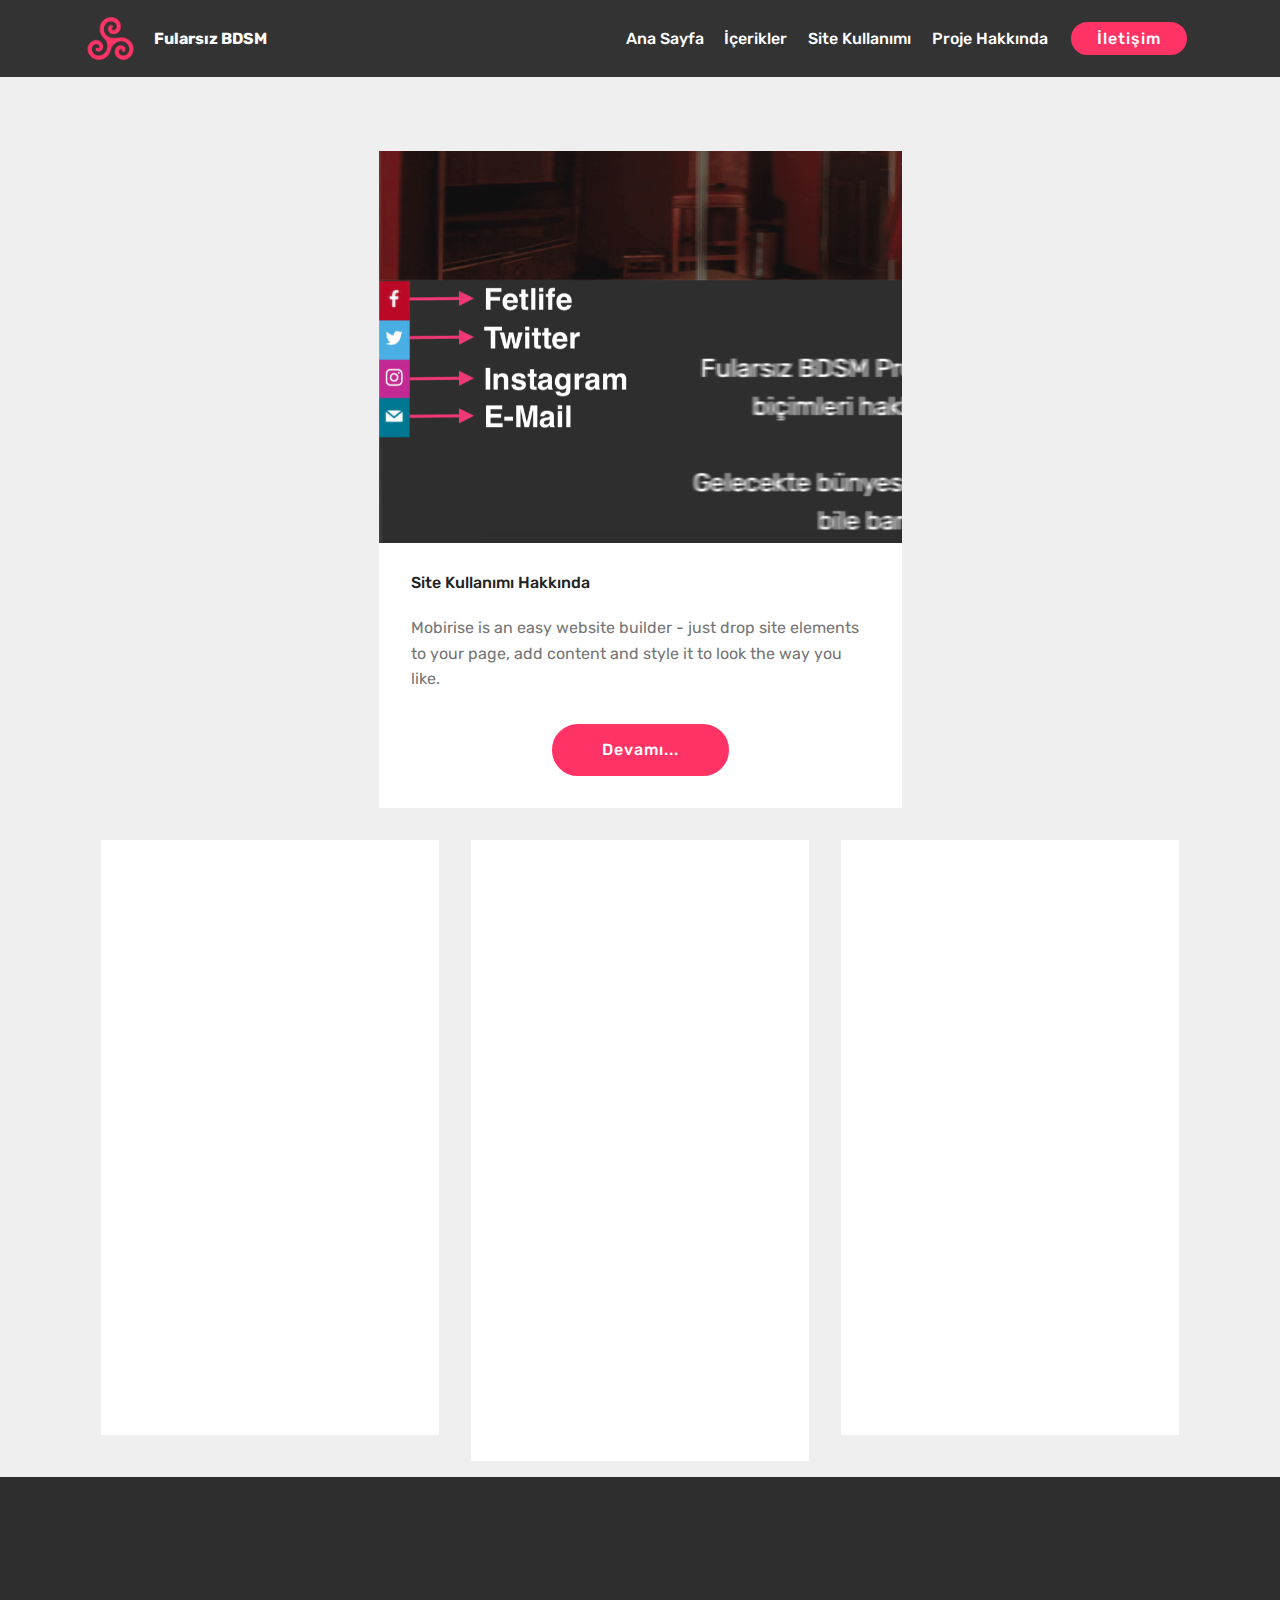
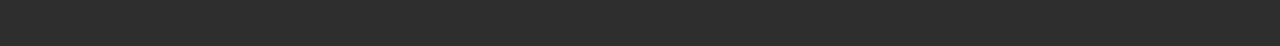
<file: page6.html>
<!DOCTYPE html>
<html lang="tr" >
<head>
  <!-- Site made with Mobirise Website Builder v4.10.5, https://mobirise.com -->
  <meta charset="UTF-8">
  <meta http-equiv="X-UA-Compatible" content="IE=edge">
  <meta name="generator" content="Mobirise v4.10.5, mobirise.com">
  <meta name="viewport" content="width=device-width, initial-scale=1, minimum-scale=1">
  <link rel="shortcut icon" href="assets/images/triskele-symbol-black-132x132.png" type="image/x-icon">
  <meta name="description" content="">
  
  <title>İçerikler</title>
  <link rel="stylesheet" href="assets/tether/tether.min.css">
  <link rel="stylesheet" href="assets/soundcloud-plugin/style.css">
  <link rel="stylesheet" href="assets/bootstrap/css/bootstrap.min.css">
  <link rel="stylesheet" href="assets/bootstrap/css/bootstrap-grid.min.css">
  <link rel="stylesheet" href="assets/bootstrap/css/bootstrap-reboot.min.css">
  <link rel="stylesheet" href="assets/dropdown/css/style.css">
  <link rel="stylesheet" href="assets/animatecss/animate.min.css">
  <link rel="stylesheet" href="assets/socicon/css/styles.css">
  <link rel="stylesheet" href="assets/theme/css/style.css">
  <link rel="stylesheet" href="assets/mobirise/css/mbr-additional.css" type="text/css">
  
  
  
</head>
<body>

<!-- Google Analytics -->
<!-- Global site tag (gtag.js) - Google Analytics -->
<script async="" src="https://www.googletagmanager.com/gtag/js?id=UA-144215685-1"></script>
<script>
  window.dataLayer = window.dataLayer || [];
  function gtag(){dataLayer.push(arguments);}
  gtag('js', new Date());

  gtag('config', 'UA-144215685-1');
</script>


<!-- /Google Analytics -->


  <section class="menu cid-rwFGFSmzlR" once="menu" id="menu1-3g">

    

    <nav class="navbar navbar-expand beta-menu navbar-dropdown align-items-center navbar-toggleable-sm">
        <button class="navbar-toggler navbar-toggler-right" type="button" data-toggle="collapse" data-target="#navbarSupportedContent" aria-controls="navbarSupportedContent" aria-expanded="false" aria-label="Toggle navigation">
            <div class="hamburger">
                <span></span>
                <span></span>
                <span></span>
                <span></span>
            </div>
        </button>
        <div class="menu-logo">
            <div class="navbar-brand">
                <span class="navbar-logo">
                    <a href="index.html">
                         <img src="assets/images/triskele-symbol-black-132x132.png" alt="Mobirise" title="" style="height: 3.8rem;">
                    </a>
                </span>
                <span class="navbar-caption-wrap"><a class="navbar-caption text-white display-4" href="index.html">
                        Fularsız BDSM</a></span>
            </div>
        </div>
        <div class="collapse navbar-collapse" id="navbarSupportedContent">
            <ul class="navbar-nav nav-dropdown" data-app-modern-menu="true"><li class="nav-item">
                    <a class="nav-link link text-white display-4" href="index.html">
                        
                        Ana Sayfa</a>
                </li>
                <li class="nav-item"><a class="nav-link link text-white display-4" href="page6.html">
                        
                        İçerikler</a></li><li class="nav-item"><a class="nav-link link text-white display-4" href="page7.html">Site Kullanımı</a></li><li class="nav-item">
                    <a class="nav-link link text-white display-4" href="page3.html">
                        
                        Proje Hakkında</a>
                </li></ul>
            <div class="navbar-buttons mbr-section-btn"><a class="btn btn-sm btn-primary display-4" href="page1.html">
                    
                    İletişim</a></div>
        </div>
    </nav>
</section>

<section class="engine"><a href="https://mobirise.info/u">bootstrap responsive templates</a></section><section class="features3 cid-rwGNZWQoCk" id="features3-2w">

    

    
    <div class="container">
        <div class="media-container-row">
            <div class="card p-3 col-12 col-md-6">
                <div class="card-wrapper">
                    <div class="card-img">
                        <a href="page7.html"><img src="assets/images/site-kullanimi-1084x649.png" alt="Mobirise" title=""></a>
                    </div>
                    <div class="card-box">
                        <h4 class="card-title mbr-fonts-style display-7">
                            Site Kullanımı Hakkında</h4>
                        <p class="mbr-text mbr-fonts-style display-7">
                            Mobirise is an easy website builder - just drop site elements to your page, add content and style it to look the way you like.
                        </p>
                    </div>
                    <div class="mbr-section-btn text-center"><a href="page7.html" class="btn btn-primary display-4">
                            Devamı...</a></div>
                </div>
            </div>

            

            

            
        </div>
    </div>
</section>

<section class="features3 cid-rwGO0CAfxW" id="features3-2x">

    

    
    <div class="container">
        <div class="media-container-row">
            <div class="card p-3 col-12 col-md-6 col-lg-4">
                <div class="card-wrapper">
                    <div class="card-img">
                        <a href="page2.html"><img src="assets/images/mbr-1920x1280.jpeg" alt="Mobirise" title=""></a>
                    </div>
                    <div class="card-box">
                        <h4 class="card-title mbr-fonts-style display-7">
                            Fularsız BDSM Projesi Nedir?</h4>
                        <p class="mbr-text mbr-fonts-style display-7">Fularsız BDSM Projesi BDSM ve rızaya dayalı alternatif yaşam biçimleri hakkında bilgiler içeren basit bir blog değil. Yakın zamanda bünyesinde sunumları, podcastleri ve belki videoları bile barındıracak...<br></p>
                    </div>
                    <div class="mbr-section-btn text-center"><a href="page2.html" class="btn btn-primary display-4">Devamı...</a></div>
                </div>
            </div>

            <div class="card p-3 col-12 col-md-6 col-lg-4">
                <div class="card-wrapper">
                    <div class="card-img">
                        <a href="page3.html"><img src="assets/images/mbr-1-1920x1280.jpeg" alt="Mobirise" title=""></a>
                    </div>
                    <div class="card-box">
                        <h4 class="card-title mbr-fonts-style display-7">Fularsız BDSM Projesi Hakkında</h4>
                        <p class="mbr-text mbr-fonts-style display-7">Fularsız BDSM Projesi topluluk içerisinde tartışılamayan, az bilgiyi yüksek özgüvenle dile getirenlerin dikte ettiği eksik/çarpık bilgiler yüzünden kirlenmiş olan yaşam kültürünü hep birlikte derinlemesin...<br></p>
                    </div>
                    <div class="mbr-section-btn text-center"><a href="page3.html" class="btn btn-primary display-4">
                            Devamı...</a></div>
                </div>
            </div>

            <div class="card p-3 col-12 col-md-6 col-lg-4">
                <div class="card-wrapper">
                    <div class="card-img">
                        <a href="page5.html"><img src="assets/images/mbr-676x475.jpeg" alt="Mobirise" title=""></a>
                    </div>
                    <div class="card-box">
                        <h4 class="card-title mbr-fonts-style display-7">
                            Neden Fularsız BDSM?</h4>
                        <p class="mbr-text mbr-fonts-style display-7">Çünkü sıradan hayatta kullanmadığımız süslü laflarla entellektüel görünmeye, camia’yı etkilemeye ihtiyacımız yok.<br><br>Tartışılamayanı tartışmak için bur...<br></p>
                    </div>
                    <div class="mbr-section-btn text-center"><a href="page5.html" class="btn btn-primary display-4">
                            Devamı...</a></div>
                </div>
            </div>

            
        </div>
    </div>
</section>

<section once="footers" class="cid-rwFGFT2gjf" id="footer7-3h">

    

    

    <div class="container">
        <div class="media-container-row align-center mbr-white">
            <div class="row row-links">
                <ul class="foot-menu">
                    
                    
                    
                    
                    
                <li class="foot-menu-item mbr-fonts-style display-7"><a href="index.html"><strong>Ana Sayfa</strong></a></li><li class="foot-menu-item mbr-fonts-style display-7"><a href="page6.html"><strong>İçerikler</strong></a></li><li class="foot-menu-item mbr-fonts-style display-7"><a href="page7.html"><strong>Site Kullanımı</strong></a></li><li class="foot-menu-item mbr-fonts-style display-7"><a href="page3.html"><strong>Proje Hakkında</strong></a></li><li class="foot-menu-item mbr-fonts-style display-7"><a href="page1.html"><strong>İletişim</strong></a></li></ul>
            </div>
            <div class="row social-row">
                <div class="social-list align-right pb-2">
                    
                    
                    
                    
                    
                    
                <div class="soc-item">
                        <a href="https://twitter.com/fularsizbdsm" target="_blank">
                            <span class="mbr-iconfont mbr-iconfont-social socicon-twitter socicon"></span>
                        </a>
                    </div><div class="soc-item">
                        <a href="https://fetlife.com/groups/191284" target="_blank">
                            <span class="mbr-iconfont mbr-iconfont-social socicon-facebook socicon"></span>
                        </a>
                    </div><div class="soc-item">
                        <a href="https://www.instagram.com/fularsizbd.sm/" target="_blank">
                            <span class="mbr-iconfont mbr-iconfont-social socicon-instagram socicon"></span>
                        </a>
                    </div><div class="soc-item">
                        <a href="mailto:fularsizbdsm@gmail.com">
                            <span class="mbr-iconfont mbr-iconfont-social socicon-mail socicon"></span>
                        </a>
                    </div></div>
            </div>
            <div class="row row-copirayt">
                <p class="mbr-text mb-0 mbr-fonts-style mbr-white align-center display-7">
                    © Copyright 2019 - Fularsız BDSM Projesi</p>
            </div>
        </div>
    </div>
</section>


  <script src="assets/web/assets/jquery/jquery.min.js"></script>
  <script src="assets/popper/popper.min.js"></script>
  <script src="assets/tether/tether.min.js"></script>
  <script src="assets/bootstrap/js/bootstrap.min.js"></script>
  <script src="assets/smoothscroll/smooth-scroll.js"></script>
  <script src="assets/dropdown/js/nav-dropdown.js"></script>
  <script src="assets/dropdown/js/navbar-dropdown.js"></script>
  <script src="assets/touchswipe/jquery.touch-swipe.min.js"></script>
  <script src="assets/viewportchecker/jquery.viewportchecker.js"></script>
  <script src="assets/theme/js/script.js"></script>
  
  
 <div id="scrollToTop" class="scrollToTop mbr-arrow-up"><a style="text-align: center;"><i class="mbr-arrow-up-icon mbr-arrow-up-icon-cm cm-icon cm-icon-smallarrow-up"></i></a></div>
    <input name="animation" type="hidden">
  </body>
</html>
</file>
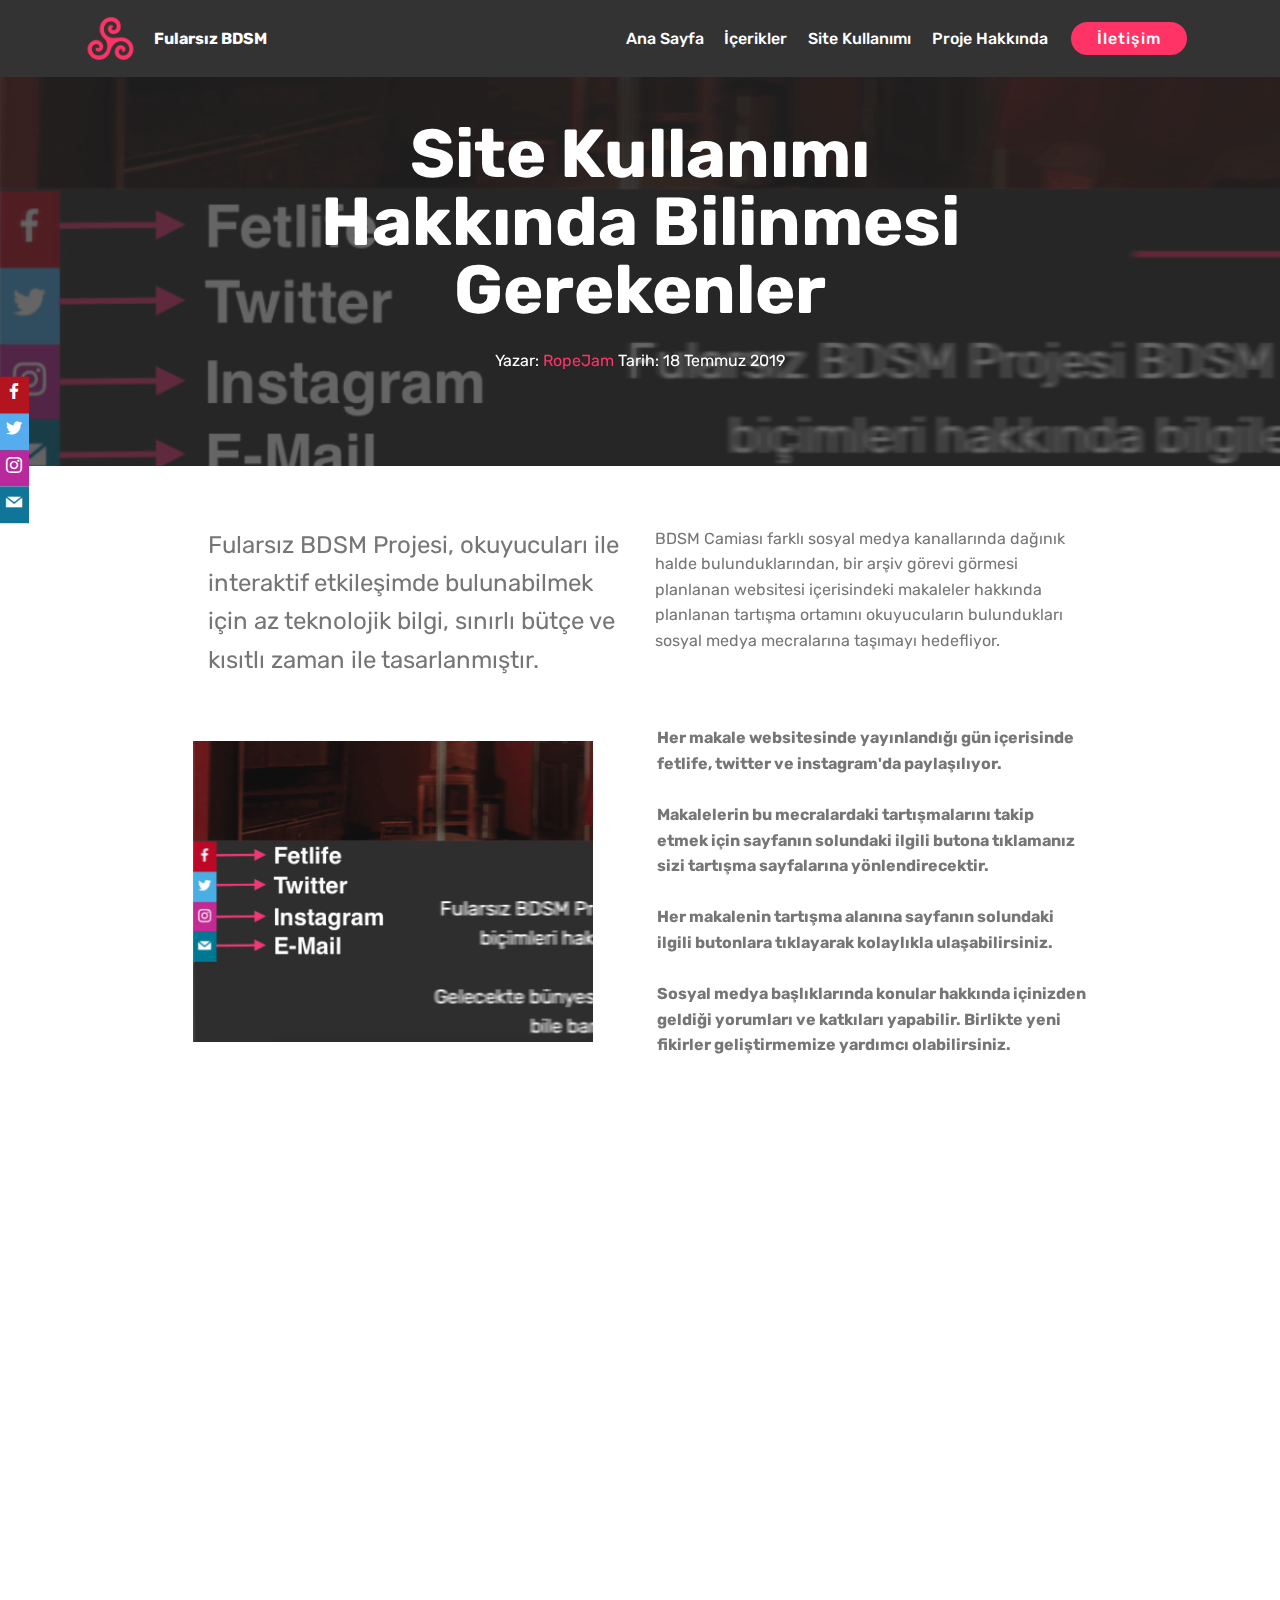
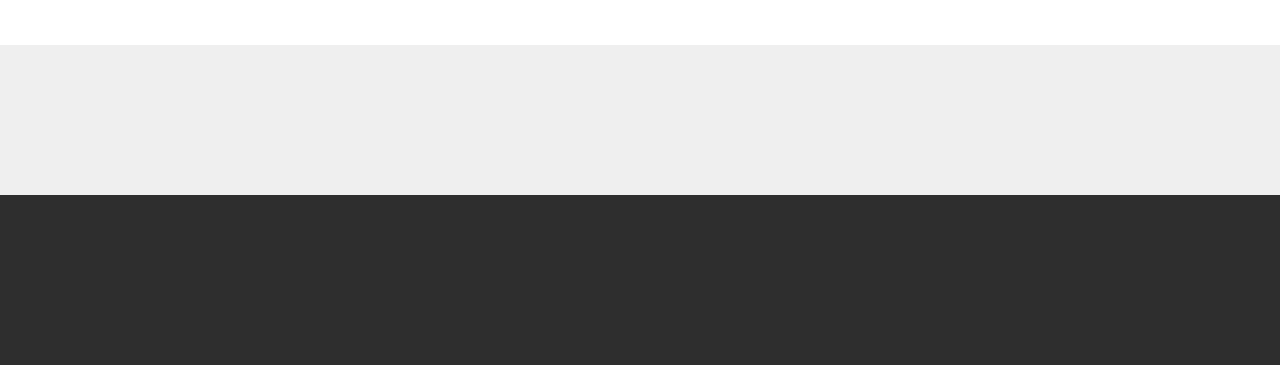
<file: page7.html>
<!DOCTYPE html>
<html lang="tr" >
<head>
  <!-- Site made with Mobirise Website Builder v4.10.5, https://mobirise.com -->
  <meta charset="UTF-8">
  <meta http-equiv="X-UA-Compatible" content="IE=edge">
  <meta name="generator" content="Mobirise v4.10.5, mobirise.com">
  <meta name="viewport" content="width=device-width, initial-scale=1, minimum-scale=1">
  <link rel="shortcut icon" href="assets/images/triskele-symbol-black-132x132.png" type="image/x-icon">
  <meta name="description" content="Website Generator Description">
  
  <title>Site Kullanımı</title>
  <link rel="stylesheet" href="assets/tether/tether.min.css">
  <link rel="stylesheet" href="assets/soundcloud-plugin/style.css">
  <link rel="stylesheet" href="assets/bootstrap/css/bootstrap.min.css">
  <link rel="stylesheet" href="assets/bootstrap/css/bootstrap-grid.min.css">
  <link rel="stylesheet" href="assets/bootstrap/css/bootstrap-reboot.min.css">
  <link rel="stylesheet" href="assets/socicon/css/styles.css">
  <link rel="stylesheet" href="assets/animatecss/animate.min.css">
  <link rel="stylesheet" href="assets/dropdown/css/style.css">
  <link rel="stylesheet" href="assets/theme/css/style.css">
  <link rel="stylesheet" href="assets/mobirise/css/mbr-additional.css" type="text/css">
  
  
  
</head>
<body>

<!-- Google Analytics -->
<!-- Global site tag (gtag.js) - Google Analytics -->
<script async="" src="https://www.googletagmanager.com/gtag/js?id=UA-144215685-1"></script>
<script>
  window.dataLayer = window.dataLayer || [];
  function gtag(){dataLayer.push(arguments);}
  gtag('js', new Date());

  gtag('config', 'UA-144215685-1');
</script>


<!-- /Google Analytics -->


  <section class="menu cid-rwFNBteDxO" once="menu" id="menu1-2w">

    

    <nav class="navbar navbar-expand beta-menu navbar-dropdown align-items-center navbar-toggleable-sm">
        <button class="navbar-toggler navbar-toggler-right" type="button" data-toggle="collapse" data-target="#navbarSupportedContent" aria-controls="navbarSupportedContent" aria-expanded="false" aria-label="Toggle navigation">
            <div class="hamburger">
                <span></span>
                <span></span>
                <span></span>
                <span></span>
            </div>
        </button>
        <div class="menu-logo">
            <div class="navbar-brand">
                <span class="navbar-logo">
                    <a href="index.html">
                         <img src="assets/images/triskele-symbol-black-132x132.png" alt="Mobirise" title="" style="height: 3.8rem;">
                    </a>
                </span>
                <span class="navbar-caption-wrap"><a class="navbar-caption text-white display-4" href="index.html">
                        Fularsız BDSM</a></span>
            </div>
        </div>
        <div class="collapse navbar-collapse" id="navbarSupportedContent">
            <ul class="navbar-nav nav-dropdown" data-app-modern-menu="true"><li class="nav-item">
                    <a class="nav-link link text-white display-4" href="index.html">
                        
                        Ana Sayfa</a>
                </li>
                <li class="nav-item"><a class="nav-link link text-white display-4" href="page6.html">
                        
                        İçerikler</a></li><li class="nav-item"><a class="nav-link link text-white display-4" href="page7.html">Site Kullanımı</a></li><li class="nav-item">
                    <a class="nav-link link text-white display-4" href="page3.html">
                        
                        Proje Hakkında</a>
                </li></ul>
            <div class="navbar-buttons mbr-section-btn"><a class="btn btn-sm btn-primary display-4" href="page1.html">
                    
                    İletişim</a></div>
        </div>
    </nav>
</section>

<section class="engine"><a href="https://mobirise.info/m">web design templates</a></section><section class="mbr-section content5 cid-rwFNBu2SwJ mbr-parallax-background" id="content5-2x">

    

    <div class="mbr-overlay" style="opacity: 0.7; background-color: rgb(35, 35, 35);">
    </div>

    <div class="container">
        <div class="media-container-row">
            <div class="title col-12 col-md-8">
                <h2 class="align-center mbr-bold mbr-white pb-3 mbr-fonts-style display-1">
                    Site Kullanımı Hakkında Bilinmesi Gerekenler</h2>
                
                <p class="mbr-text align-center mbr-white pb-3 mbr-fonts-style display-7">Yazar: <a href="https://twitter.com/Rope_Jam" target="_blank">RopeJam</a> Tarih: 18 Temmuz 2019</p>
                
            </div>
        </div>
    </div>
</section>

<section class="mbr-section article content3 cid-rwFYYQslKk" id="content3-37">
      
     

    <div class="container">
        <div class="media-container-row">
            <div class="row col-12 col-md-10">
                <div class="col-12 mbr-text mbr-fonts-style col-md-6 display-5">
                     <p>Fularsız BDSM Projesi, okuyucuları ile interaktif etkileşimde bulunabilmek için az teknolojik bilgi, sınırlı bütçe ve kısıtlı zaman ile tasarlanmıştır.</p>
                </div>
                <div class="col-12 mbr-text mbr-fonts-style display-7 col-md-6">
                     <p>BDSM Camiası farklı sosyal medya kanallarında dağınık halde bulunduklarından, bir arşiv görevi görmesi planlanan websitesi içerisindeki makaleler hakkında planlanan tartışma ortamını okuyucuların bulundukları sosyal medya mecralarına taşımayı hedefliyor.</p>
                </div>
                
            </div>
        </div>
    </div>
</section>

<section class="mbr-section content7 cid-rwFZkaZRDJ" id="content7-38">
          
    

    <div class="container">
        <div class="media-container-row">
            <div class="col-12 col-md-10">
                <div class="media-container-row">
                    <div class="media-content">
                        <div class="mbr-section-text">
                            <p class="mbr-text align-right mb-0 mbr-fonts-style display-7"><strong>Her makale websitesinde yayınlandığı gün içerisinde fetlife, twitter ve instagram'da paylaşılıyor. </strong><br><br><strong>Makalelerin bu mecralardaki tartışmalarını takip etmek için sayfanın solundaki ilgili butona tıklamanız sizi tartışma sayfalarına yönlendirecektir.</strong><br><br><strong>Her makalenin tartışma alanına sayfanın solundaki ilgili butonlara tıklayarak kolaylıkla ulaşabilirsiniz.<br></strong><br><strong>Sosyal medya başlıklarında konular hakkında içinizden geldiği yorumları ve katkıları yapabilir. Birlikte yeni fikirler geliştirmemize yardımcı olabilirsiniz.</strong></p>
                        </div>
                    </div>
                    <div class="mbr-figure" style="width: 100%;">
                     <a href="https://drive.google.com/file/d/1Y7kDvFvsx0zwIq7kegaqqQIEUyrouCaL/view?usp=sharing"><img src="assets/images/site-kullanimi-1-1046x626.png" alt="Mobirise" title=""></a>  
                    </div>
                </div>
            </div>
        </div>
    </div>
</section>

<section class="mbr-section article content1 cid-rwG0i35an6" id="content1-39">
    
     

    <div class="container">
        <div class="media-container-row">
            <div class="mbr-text col-12 mbr-fonts-style display-7 col-md-10"><p><strong>- Talep ettiğiniz içerikleri belirtmek, </strong></p><p><strong>- İçerik üretimine destek olmak, </strong></p><p><strong>- Yazar olmak, </strong></p><p><strong>- Soru sormak,</strong></p><p><strong> </strong></p><p><strong>- Hata bildirmek ya da</strong></p><p><strong>- Fikirlerinizi özel bir kanal ile beyan etmek ve diğer herşey&nbsp;</strong><strong>için iletişim sayfamızda bulunan <b><a href="page1.html#form1-17">iletişim formunu</a>&nbsp;ya da <a href="mailto:fularsizbdsm@gmail.com">fularsizbdsm@gmail.com</a> mail adresimizi kullanabilir ya da ilgili sosyal mecralardaki profillerimiz ile irtibata doğrudan geçebilirsiniz.</b></strong></p><p><strong><b><br></b></strong></p><p><strong>Projemize destek olmak için sayfamızı paylaşmayı, dost meclislerinde dile getirmeyi unutmayın.</strong></p><p><strong><br></strong></p><p><strong>Sevgiler.</strong></p></div>
        </div>
    </div>
</section>

<section class="cid-rwFNBvGLE5" id="social-buttons2-30">

    

    

    <div class="container">
        <div class="media-container-row">
            <div class="col-md-8 align-center">
                <h2 class="pb-3 mbr-fonts-style display-2">
                    Takip Edin, Etkileşime Geçin!</h2>
                <div class="social-list pl-0 mb-0">
                    <a href="https://twitter.com/fularsizbdsm" target="_blank">
                        <span class="px-2 mbr-iconfont mbr-iconfont-social socicon-twitter socicon"></span>
                    </a>
                    <a href="https://fetlife.com/groups/191284" target="_blank">
                        <span class="px-2 mbr-iconfont mbr-iconfont-social socicon-facebook socicon"></span>
                    </a>
                    <a href="https://www.instagram.com/fularsizbd.sm/" target="_blank">
                        <span class="px-2 mbr-iconfont mbr-iconfont-social socicon-instagram socicon"></span>
                    </a>
                    <a href="mailto:fularsizbdsm@gmail.com">
                        <span class="px-2 mbr-iconfont mbr-iconfont-social socicon-mail socicon"></span>
                    </a>
                    <a href="https://plus.google.com/u/0/+Mobirise" target="_blank">
                        
                    </a>
                    <a href="https://www.behance.net/Mobirise" target="_blank">
                        
                    </a>
                </div>
            </div>
        </div>
    </div>
</section>

<section once="footers" class="cid-rwFNBwBTBK" id="footer7-31">

    

    

    <div class="container">
        <div class="media-container-row align-center mbr-white">
            <div class="row row-links">
                <ul class="foot-menu">
                    
                    
                    
                    
                    
                <li class="foot-menu-item mbr-fonts-style display-7"><a href="index.html"><strong>Ana Sayfa</strong></a></li><li class="foot-menu-item mbr-fonts-style display-7"><a href="page6.html"><strong>İçerikler</strong></a></li><li class="foot-menu-item mbr-fonts-style display-7"><a href="page7.html"><strong>Site Kullanımı</strong></a></li><li class="foot-menu-item mbr-fonts-style display-7"><a href="page3.html"><strong>Proje Hakkında</strong></a></li><li class="foot-menu-item mbr-fonts-style display-7"><a href="page1.html"><strong>İletişim</strong></a></li></ul>
            </div>
            <div class="row social-row">
                <div class="social-list align-right pb-2">
                    
                    
                    
                    
                    
                    
                <div class="soc-item">
                        <a href="https://twitter.com/fularsizbdsm" target="_blank">
                            <span class="mbr-iconfont mbr-iconfont-social socicon-twitter socicon"></span>
                        </a>
                    </div><div class="soc-item">
                        <a href="https://fetlife.com/groups/191284" target="_blank">
                            <span class="mbr-iconfont mbr-iconfont-social socicon-facebook socicon"></span>
                        </a>
                    </div><div class="soc-item">
                        <a href="https://www.instagram.com/fularsizbd.sm/" target="_blank">
                            <span class="mbr-iconfont mbr-iconfont-social socicon-instagram socicon"></span>
                        </a>
                    </div><div class="soc-item">
                        <a href="mailto:fularsizbdsm@gmail.com">
                            <span class="mbr-iconfont mbr-iconfont-social socicon-mail socicon"></span>
                        </a>
                    </div></div>
            </div>
            <div class="row row-copirayt">
                <p class="mbr-text mb-0 mbr-fonts-style mbr-white align-center display-7">
                    © Copyright 2019 - Fularsız BDSM Projesi</p>
            </div>
        </div>
    </div>
</section>

<section class="cid-rwFNBxE0SN" id="design-block-32">



<div class="witsec-socialbar">
<a href="https://fetlife.com/groups/191284/group_posts/14876060" class="icon icon1" target="_blank"><span class="mbr-iconfont mbr-iconfont-btn socicon-facebook socicon"></span></a>
<a href="https://twitter.com" class="icon icon2"><span class="socicon socicon-twitter mbr-iconfont mbr-iconfont-btn"></span></a>
<a href="https://www.google.com" class="icon icon3"><span class="mbr-iconfont mbr-iconfont-btn socicon-instagram socicon"></span></a>
<a href="mailto:fularsizbdsm@gmail.com" class="icon icon4"><span class="mbr-iconfont mbr-iconfont-btn socicon-mail socicon"></span></a>


</div>



</section>


  <script src="assets/web/assets/jquery/jquery.min.js"></script>
  <script src="assets/popper/popper.min.js"></script>
  <script src="assets/tether/tether.min.js"></script>
  <script src="assets/bootstrap/js/bootstrap.min.js"></script>
  <script src="assets/smoothscroll/smooth-scroll.js"></script>
  <script src="assets/sociallikes/social-likes.js"></script>
  <script src="assets/touchswipe/jquery.touch-swipe.min.js"></script>
  <script src="assets/viewportchecker/jquery.viewportchecker.js"></script>
  <script src="assets/parallax/jarallax.min.js"></script>
  <script src="assets/dropdown/js/nav-dropdown.js"></script>
  <script src="assets/dropdown/js/navbar-dropdown.js"></script>
  <script src="assets/theme/js/script.js"></script>
  
  
 <div id="scrollToTop" class="scrollToTop mbr-arrow-up"><a style="text-align: center;"><i class="mbr-arrow-up-icon mbr-arrow-up-icon-cm cm-icon cm-icon-smallarrow-up"></i></a></div>
    <input name="animation" type="hidden">
  </body>
</html>
</file>
<file: assets/web/assets/mobirise-icons/mobirise-icons.css>
@font-face {
  font-family: 'MobiriseIcons';
  src:  url('mobirise-icons.eot?spat4u');
  src:  url('mobirise-icons.eot?spat4u#iefix') format('embedded-opentype'),
    url('mobirise-icons.ttf?spat4u') format('truetype'),
    url('mobirise-icons.woff?spat4u') format('woff'),
    url('mobirise-icons.svg?spat4u#MobiriseIcons') format('svg');
  font-weight: normal;
  font-style: normal;
}

[class^="mbri-"], [class*=" mbri-"] {
  /* use !important to prevent issues with browser extensions that change fonts */
  font-family: MobiriseIcons !important;
  speak: none;
  font-style: normal;
  font-weight: normal;
  font-variant: normal;
  text-transform: none;
  line-height: 1;

  /* Better Font Rendering =========== */
  -webkit-font-smoothing: antialiased;
  -moz-osx-font-smoothing: grayscale;
}

.mbri-add-submenu:before {
  content: "\e900";
}
.mbri-alert:before {
  content: "\e901";
}
.mbri-align-center:before {
  content: "\e902";
}
.mbri-align-justify:before {
  content: "\e903";
}
.mbri-align-left:before {
  content: "\e904";
}
.mbri-align-right:before {
  content: "\e905";
}
.mbri-android:before {
  content: "\e906";
}
.mbri-apple:before {
  content: "\e907";
}
.mbri-arrow-down:before {
  content: "\e908";
}
.mbri-arrow-next:before {
  content: "\e909";
}
.mbri-arrow-prev:before {
  content: "\e90a";
}
.mbri-arrow-up:before {
  content: "\e90b";
}
.mbri-bold:before {
  content: "\e90c";
}
.mbri-bookmark:before {
  content: "\e90d";
}
.mbri-bootstrap:before {
  content: "\e90e";
}
.mbri-briefcase:before {
  content: "\e90f";
}
.mbri-browse:before {
  content: "\e910";
}
.mbri-bulleted-list:before {
  content: "\e911";
}
.mbri-calendar:before {
  content: "\e912";
}
.mbri-camera:before {
  content: "\e913";
}
.mbri-cart-add:before {
  content: "\e914";
}
.mbri-cart-full:before {
  content: "\e915";
}
.mbri-cash:before {
  content: "\e916";
}
.mbri-change-style:before {
  content: "\e917";
}
.mbri-chat:before {
  content: "\e918";
}
.mbri-clock:before {
  content: "\e919";
}
.mbri-close:before {
  content: "\e91a";
}
.mbri-cloud:before {
  content: "\e91b";
}
.mbri-code:before {
  content: "\e91c";
}
.mbri-contact-form:before {
  content: "\e91d";
}
.mbri-credit-card:before {
  content: "\e91e";
}
.mbri-cursor-click:before {
  content: "\e91f";
}
.mbri-cust-feedback:before {
  content: "\e920";
}
.mbri-database:before {
  content: "\e921";
}
.mbri-delivery:before {
  content: "\e922";
}
.mbri-desktop:before {
  content: "\e923";
}
.mbri-devices:before {
  content: "\e924";
}
.mbri-down:before {
  content: "\e925";
}
.mbri-download:before {
  content: "\e989";
}
.mbri-drag-n-drop:before {
  content: "\e927";
}
.mbri-drag-n-drop2:before {
  content: "\e928";
}
.mbri-edit:before {
  content: "\e929";
}
.mbri-edit2:before {
  content: "\e92a";
}
.mbri-error:before {
  content: "\e92b";
}
.mbri-extension:before {
  content: "\e92c";
}
.mbri-features:before {
  content: "\e92d";
}
.mbri-file:before {
  content: "\e92e";
}
.mbri-flag:before {
  content: "\e92f";
}
.mbri-folder:before {
  content: "\e930";
}
.mbri-gift:before {
  content: "\e931";
}
.mbri-github:before {
  content: "\e932";
}
.mbri-globe:before {
  content: "\e933";
}
.mbri-globe-2:before {
  content: "\e934";
}
.mbri-growing-chart:before {
  content: "\e935";
}
.mbri-hearth:before {
  content: "\e936";
}
.mbri-help:before {
  content: "\e937";
}
.mbri-home:before {
  content: "\e938";
}
.mbri-hot-cup:before {
  content: "\e939";
}
.mbri-idea:before {
  content: "\e93a";
}
.mbri-image-gallery:before {
  content: "\e93b";
}
.mbri-image-slider:before {
  content: "\e93c";
}
.mbri-info:before {
  content: "\e93d";
}
.mbri-italic:before {
  content: "\e93e";
}
.mbri-key:before {
  content: "\e93f";
}
.mbri-laptop:before {
  content: "\e940";
}
.mbri-layers:before {
  content: "\e941";
}
.mbri-left-right:before {
  content: "\e942";
}
.mbri-left:before {
  content: "\e943";
}
.mbri-letter:before {
  content: "\e944";
}
.mbri-like:before {
  content: "\e945";
}
.mbri-link:before {
  content: "\e946";
}
.mbri-lock:before {
  content: "\e947";
}
.mbri-login:before {
  content: "\e948";
}
.mbri-logout:before {
  content: "\e949";
}
.mbri-magic-stick:before {
  content: "\e94a";
}
.mbri-map-pin:before {
  content: "\e94b";
}
.mbri-menu:before {
  content: "\e94c";
}
.mbri-mobile:before {
  content: "\e94d";
}
.mbri-mobile2:before {
  content: "\e94e";
}
.mbri-mobirise:before {
  content: "\e94f";
}
.mbri-more-horizontal:before {
  content: "\e950";
}
.mbri-more-vertical:before {
  content: "\e951";
}
.mbri-music:before {
  content: "\e952";
}
.mbri-new-file:before {
  content: "\e953";
}
.mbri-numbered-list:before {
  content: "\e954";
}
.mbri-opened-folder:before {
  content: "\e955";
}
.mbri-pages:before {
  content: "\e956";
}
.mbri-paper-plane:before {
  content: "\e957";
}
.mbri-paperclip:before {
  content: "\e958";
}
.mbri-photo:before {
  content: "\e959";
}
.mbri-photos:before {
  content: "\e95a";
}
.mbri-pin:before {
  content: "\e95b";
}
.mbri-play:before {
  content: "\e95c";
}
.mbri-plus:before {
  content: "\e95d";
}
.mbri-preview:before {
  content: "\e95e";
}
.mbri-print:before {
  content: "\e95f";
}
.mbri-protect:before {
  content: "\e960";
}
.mbri-question:before {
  content: "\e961";
}
.mbri-quote-left:before {
  content: "\e962";
}
.mbri-quote-right:before {
  content: "\e963";
}
.mbri-refresh:before {
  content: "\e964";
}
.mbri-responsive:before {
  content: "\e965";
}
.mbri-right:before {
  content: "\e966";
}
.mbri-rocket:before {
  content: "\e967";
}
.mbri-sad-face:before {
  content: "\e968";
}
.mbri-sale:before {
  content: "\e969";
}
.mbri-save:before {
  content: "\e96a";
}
.mbri-search:before {
  content: "\e96b";
}
.mbri-setting:before {
  content: "\e96c";
}
.mbri-setting2:before {
  content: "\e96d";
}
.mbri-setting3:before {
  content: "\e96e";
}
.mbri-share:before {
  content: "\e96f";
}
.mbri-shopping-bag:before {
  content: "\e970";
}
.mbri-shopping-basket:before {
  content: "\e971";
}
.mbri-shopping-cart:before {
  content: "\e972";
}
.mbri-sites:before {
  content: "\e973";
}
.mbri-smile-face:before {
  content: "\e974";
}
.mbri-speed:before {
  content: "\e975";
}
.mbri-star:before {
  content: "\e976";
}
.mbri-success:before {
  content: "\e977";
}
.mbri-sun:before {
  content: "\e978";
}
.mbri-sun2:before {
  content: "\e979";
}
.mbri-tablet:before {
  content: "\e97a";
}
.mbri-tablet-vertical:before {
  content: "\e97b";
}
.mbri-target:before {
  content: "\e97c";
}
.mbri-timer:before {
  content: "\e97d";
}
.mbri-to-ftp:before {
  content: "\e97e";
}
.mbri-to-local-drive:before {
  content: "\e97f";
}
.mbri-touch-swipe:before {
  content: "\e980";
}
.mbri-touch:before {
  content: "\e981";
}
.mbri-trash:before {
  content: "\e982";
}
.mbri-underline:before {
  content: "\e983";
}
.mbri-unlink:before {
  content: "\e984";
}
.mbri-unlock:before {
  content: "\e985";
}
.mbri-up-down:before {
  content: "\e986";
}
.mbri-up:before {
  content: "\e987";
}
.mbri-update:before {
  content: "\e988";
}
.mbri-upload:before {
 content: "\e926"; 
}
.mbri-user:before {
  content: "\e98a";
}
.mbri-user2:before {
  content: "\e98b";
}
.mbri-users:before {
  content: "\e98c";
}
.mbri-video:before {
  content: "\e98d";
}
.mbri-video-play:before {
  content: "\e98e";
}
.mbri-watch:before {
  content: "\e98f";
}
.mbri-website-theme:before {
  content: "\e990";
}
.mbri-wifi:before {
  content: "\e991";
}
.mbri-windows:before {
  content: "\e992";
}
.mbri-zoom-out:before {
  content: "\e993";
}
.mbri-redo:before {
  content: "\e994";
}
.mbri-undo:before {
  content: "\e995";
}
</file>
<file: assets/soundcloud-plugin/style.css>
.addons-container {
  position: relative;
  margin-left: auto;
  margin-right: auto;
  padding-right: 15px;
  padding-left: 15px; }
  @media (min-width: 576px) {
    .addons-container {
      padding-right: 15px;
      padding-left: 15px; } }
  @media (min-width: 768px) {
    .addons-container {
      padding-right: 15px;
      padding-left: 15px; } }
  @media (min-width: 992px) {
    .addons-container {
      padding-right: 15px;
      padding-left: 15px; } }
  @media (min-width: 1200px) {
    .addons-container {
      padding-right: 15px;
      padding-left: 15px; } }
  @media (min-width: 576px) {
    .addons-container {
      width: 540px;
      max-width: 100%; } }
  @media (min-width: 768px) {
    .addons-container {
      width: 720px;
      max-width: 100%; } }
  @media (min-width: 992px) {
    .addons-container {
      width: 960px;
      max-width: 100%; } }
  @media (min-width: 1200px) {
    .addons-container {
      width: 1140px;
      max-width: 100%; } }

.addons-container-inner{
    position: relative;
    width: 100%;
    min-height: 1px;
    padding-right: 15px;
    padding-left: 15px;
}
@media (min-width: 567px) {
    .addons-container-inner{
        -ms-flex: 0 0 66.666667%;
        flex: 0 0 66.666667%;
        max-width: 66.666667%;
    }
}
.addons-row{
    display: flex;
    justify-content:center;
}
</file>
<file: assets/dropdown/css/style.css>
.navbar-dropdown {
  left: 0;
  padding: 0;
  position: absolute;
  right: 0;
  top: 0;
  transition: all 0.45s ease;
  z-index: 1030;
  background: #282828; }
  .navbar-dropdown .navbar-logo {
    margin-right: 0.8rem;
    transition: margin 0.3s ease-in-out;
    vertical-align: middle; }
    .navbar-dropdown .navbar-logo img {
      height: 3.125rem;
      transition: all 0.3s ease-in-out; }
    .navbar-dropdown .navbar-logo.mbr-iconfont {
      font-size: 3.125rem;
      line-height: 3.125rem; }
  .navbar-dropdown .navbar-caption {
    font-weight: 700;
    white-space: normal;
    vertical-align: -4px;
    line-height: 3.125rem !important; }
    .navbar-dropdown .navbar-caption, .navbar-dropdown .navbar-caption:hover {
      color: inherit;
      text-decoration: none; }
  .navbar-dropdown .mbr-iconfont + .navbar-caption {
    vertical-align: -1px; }
  .navbar-dropdown.navbar-fixed-top {
    position: fixed; }
  .navbar-dropdown .navbar-brand span {
    vertical-align: -4px; }
  .navbar-dropdown.bg-color.transparent {
    background: none; }
  .navbar-dropdown.navbar-short .navbar-brand {
    padding: 0.625rem 0; }
    .navbar-dropdown.navbar-short .navbar-brand span {
      vertical-align: -1px; }
  .navbar-dropdown.navbar-short .navbar-caption {
    line-height: 2.375rem !important;
    vertical-align: -2px; }
  .navbar-dropdown.navbar-short .navbar-logo {
    margin-right: 0.5rem; }
    .navbar-dropdown.navbar-short .navbar-logo img {
      height: 2.375rem; }
    .navbar-dropdown.navbar-short .navbar-logo.mbr-iconfont {
      font-size: 2.375rem;
      line-height: 2.375rem; }
  .navbar-dropdown.navbar-short .mbr-table-cell {
    height: 3.625rem; }
  .navbar-dropdown .navbar-close {
    left: 0.6875rem;
    position: fixed;
    top: 0.75rem;
    z-index: 1000; }
  .navbar-dropdown .hamburger-icon {
    content: "";
    display: inline-block;
    vertical-align: middle;
    width: 16px;
    -webkit-box-shadow: 0 -6px 0 1px #282828,0 0 0 1px #282828,0 6px 0 1px #282828;
    -moz-box-shadow: 0 -6px 0 1px #282828,0 0 0 1px #282828,0 6px 0 1px #282828;
    box-shadow: 0 -6px 0 1px #282828,0 0 0 1px #282828,0 6px 0 1px #282828; }

.dropdown-menu .dropdown-toggle[data-toggle="dropdown-submenu"]::after {
  border-bottom: 0.35em solid transparent;
  border-left: 0.35em solid;
  border-right: 0;
  border-top: 0.35em solid transparent;
  margin-left: 0.3rem; }

.dropdown-menu .dropdown-item:focus {
  outline: 0; }

.nav-dropdown {
  font-size: 0.75rem;
  font-weight: 500;
  height: auto !important; }
  .nav-dropdown .nav-btn {
    padding-left: 1rem; }
  .nav-dropdown .link {
    margin: .667em 1.667em;
    font-weight: 500;
    padding: 0;
    transition: color .2s ease-in-out; }
    .nav-dropdown .link.dropdown-toggle {
      margin-right: 2.583em; }
      .nav-dropdown .link.dropdown-toggle::after {
        margin-left: .25rem;
        border-top: 0.35em solid;
        border-right: 0.35em solid transparent;
        border-left: 0.35em solid transparent;
        border-bottom: 0; }
      .nav-dropdown .link.dropdown-toggle[aria-expanded="true"] {
        margin: 0;
        padding: 0.667em 3.263em  0.667em 1.667em; }
  .nav-dropdown .link::after,
  .nav-dropdown .dropdown-item::after {
    color: inherit; }
  .nav-dropdown .btn {
    font-size: 0.75rem;
    font-weight: 700;
    letter-spacing: 0;
    margin-bottom: 0;
    padding-left: 1.25rem;
    padding-right: 1.25rem; }
  .nav-dropdown .dropdown-menu {
    border-radius: 0;
    border: 0;
    left: 0;
    margin: 0;
    padding-bottom: 1.25rem;
    padding-top: 1.25rem;
    position: relative; }
  .nav-dropdown .dropdown-submenu {
    margin-left: 0.125rem;
    top: 0; }
  .nav-dropdown .dropdown-item {
    font-weight: 500;
    line-height: 2;
    padding: 0.3846em 4.615em 0.3846em 1.5385em;
    position: relative;
    transition: color .2s ease-in-out, background-color .2s ease-in-out; }
    .nav-dropdown .dropdown-item::after {
      margin-top: -0.3077em;
      position: absolute;
      right: 1.1538em;
      top: 50%; }
    .nav-dropdown .dropdown-item:focus, .nav-dropdown .dropdown-item:hover {
      background: none; }

@media (max-width: 767px) {
  .nav-dropdown.navbar-toggleable-sm {
    bottom: 0;
    display: none;
    left: 0;
    overflow-x: hidden;
    position: fixed;
    top: 0;
    transform: translateX(-100%);
    -ms-transform: translateX(-100%);
    -webkit-transform: translateX(-100%);
    width: 18.75rem;
    z-index: 999; } }
.nav-dropdown.navbar-toggleable-xl {
  bottom: 0;
  display: none;
  left: 0;
  overflow-x: hidden;
  position: fixed;
  top: 0;
  transform: translateX(-100%);
  -ms-transform: translateX(-100%);
  -webkit-transform: translateX(-100%);
  width: 18.75rem;
  z-index: 999; }

.nav-dropdown-sm {
  display: block !important;
  overflow-x: hidden;
  overflow: auto;
  padding-top: 3.875rem; }
  .nav-dropdown-sm::after {
    content: "";
    display: block;
    height: 3rem;
    width: 100%; }
  .nav-dropdown-sm.collapse.in ~ .navbar-close {
    display: block !important; }
  .nav-dropdown-sm.collapsing, .nav-dropdown-sm.collapse.in {
    transform: translateX(0);
    -ms-transform: translateX(0);
    -webkit-transform: translateX(0);
    transition: all 0.25s ease-out;
    -webkit-transition: all 0.25s ease-out;
    background: #282828; }
  .nav-dropdown-sm.collapsing[aria-expanded="false"] {
    transform: translateX(-100%);
    -ms-transform: translateX(-100%);
    -webkit-transform: translateX(-100%); }
  .nav-dropdown-sm .nav-item {
    display: block;
    margin-left: 0 !important;
    padding-left: 0; }
  .nav-dropdown-sm .link,
  .nav-dropdown-sm .dropdown-item {
    border-top: 1px dotted rgba(255, 255, 255, 0.1);
    font-size: 0.8125rem;
    line-height: 1.6;
    margin: 0 !important;
    padding: 0.875rem 2.4rem 0.875rem 1.5625rem !important;
    position: relative;
    white-space: normal; }
    .nav-dropdown-sm .link:focus, .nav-dropdown-sm .link:hover,
    .nav-dropdown-sm .dropdown-item:focus,
    .nav-dropdown-sm .dropdown-item:hover {
      background: rgba(0, 0, 0, 0.2) !important;
      color: #c0a375; }
  .nav-dropdown-sm .nav-btn {
    position: relative;
    padding: 1.5625rem 1.5625rem 0 1.5625rem; }
    .nav-dropdown-sm .nav-btn::before {
      border-top: 1px dotted rgba(255, 255, 255, 0.1);
      content: "";
      left: 0;
      position: absolute;
      top: 0;
      width: 100%; }
    .nav-dropdown-sm .nav-btn + .nav-btn {
      padding-top: 0.625rem; }
      .nav-dropdown-sm .nav-btn + .nav-btn::before {
        display: none; }
  .nav-dropdown-sm .btn {
    padding: 0.625rem 0; }
  .nav-dropdown-sm .dropdown-toggle[data-toggle="dropdown-submenu"]::after {
    margin-left: .25rem;
    border-top: 0.35em solid;
    border-right: 0.35em solid transparent;
    border-left: 0.35em solid transparent;
    border-bottom: 0; }
  .nav-dropdown-sm .dropdown-toggle[data-toggle="dropdown-submenu"][aria-expanded="true"]::after {
    border-top: 0;
    border-right: 0.35em solid transparent;
    border-left: 0.35em solid transparent;
    border-bottom: 0.35em solid; }
  .nav-dropdown-sm .dropdown-menu {
    margin: 0;
    padding: 0;
    position: relative;
    top: 0;
    left: 0;
    width: 100%;
    border: 0;
    float: none;
    border-radius: 0;
    background: none; }
  .nav-dropdown-sm .dropdown-submenu {
    left: 100%;
    margin-left: 0.125rem;
    margin-top: -1.25rem;
    top: 0; }

.navbar-toggleable-sm .nav-dropdown .dropdown-menu {
  position: absolute; }

.navbar-toggleable-sm .nav-dropdown .dropdown-submenu {
  left: 100%;
  margin-left: 0.125rem;
  margin-top: -1.25rem;
  top: 0; }

.navbar-toggleable-sm.opened .nav-dropdown .dropdown-menu {
  position: relative; }

.navbar-toggleable-sm.opened .nav-dropdown .dropdown-submenu {
  left: 0;
  margin-left: 00rem;
  margin-top: 0rem;
  top: 0; }

.is-builder .nav-dropdown.collapsing {
  transition: none !important; }

/*# sourceMappingURL=style.css.map */
</file>
<file: assets/socicon/css/styles.css>
@charset "UTF-8";

@font-face {
  font-family: "socicon";
  src:url("../fonts/socicon.eot");
  src:url("../fonts/socicon.eot?#iefix") format("embedded-opentype"),
    url("../fonts/socicon.woff") format("woff"),
    url("../fonts/socicon.ttf") format("truetype"),
    url("../fonts/socicon.svg#socicon") format("svg");
  font-weight: normal;
  font-style: normal;

}

[data-icon]:before {
  font-family: "socicon" !important;
  content: attr(data-icon);
  font-style: normal !important;
  font-weight: normal !important;
  font-variant: normal !important;
  text-transform: none !important;
  speak: none;
  line-height: 1;
  -webkit-font-smoothing: antialiased;
  -moz-osx-font-smoothing: grayscale;
}

[class^="socicon-"]:before,
[class*=" socicon-"]:before {
  font-family: "socicon" !important;
  font-style: normal !important;
  font-weight: normal !important;
  font-variant: normal !important;
  text-transform: none !important;
  speak: none;
  line-height: 1;
  -webkit-font-smoothing: antialiased;
  -moz-osx-font-smoothing: grayscale;
}

.socicon-modelmayhem:before {
  content: "\e000";
}
.socicon-mixcloud:before {
  content: "\e001";
}
.socicon-drupal:before {
  content: "\e002";
}
.socicon-swarm:before {
  content: "\e003";
}
.socicon-istock:before {
  content: "\e004";
}
.socicon-yammer:before {
  content: "\e005";
}
.socicon-ello:before {
  content: "\e006";
}
.socicon-stackoverflow:before {
  content: "\e007";
}
.socicon-persona:before {
  content: "\e008";
}
.socicon-triplej:before {
  content: "\e009";
}
.socicon-houzz:before {
  content: "\e00a";
}
.socicon-rss:before {
  content: "\e00b";
}
.socicon-paypal:before {
  content: "\e00c";
}
.socicon-odnoklassniki:before {
  content: "\e00d";
}
.socicon-airbnb:before {
  content: "\e00e";
}
.socicon-periscope:before {
  content: "\e00f";
}
.socicon-outlook:before {
  content: "\e010";
}
.socicon-coderwall:before {
  content: "\e011";
}
.socicon-tripadvisor:before {
  content: "\e012";
}
.socicon-appnet:before {
  content: "\e013";
}
.socicon-goodreads:before {
  content: "\e014";
}
.socicon-tripit:before {
  content: "\e015";
}
.socicon-lanyrd:before {
  content: "\e016";
}
.socicon-slideshare:before {
  content: "\e017";
}
.socicon-buffer:before {
  content: "\e018";
}
.socicon-disqus:before {
  content: "\e019";
}
.socicon-vkontakte:before {
  content: "\e01a";
}
.socicon-whatsapp:before {
  content: "\e01b";
}
.socicon-patreon:before {
  content: "\e01c";
}
.socicon-storehouse:before {
  content: "\e01d";
}
.socicon-pocket:before {
  content: "\e01e";
}
.socicon-mail:before {
  content: "\e01f";
}
.socicon-blogger:before {
  content: "\e020";
}
.socicon-technorati:before {
  content: "\e021";
}
.socicon-reddit:before {
  content: "\e022";
}
.socicon-dribbble:before {
  content: "\e023";
}
.socicon-stumbleupon:before {
  content: "\e024";
}
.socicon-digg:before {
  content: "\e025";
}
.socicon-envato:before {
  content: "\e026";
}
.socicon-behance:before {
  content: "\e027";
}
.socicon-delicious:before {
  content: "\e028";
}
.socicon-deviantart:before {
  content: "\e029";
}
.socicon-forrst:before {
  content: "\e02a";
}
.socicon-play:before {
  content: "\e02b";
}
.socicon-zerply:before {
  content: "\e02c";
}
.socicon-wikipedia:before {
  content: "\e02d";
}
.socicon-apple:before {
  content: "\e02e";
}
.socicon-flattr:before {
  content: "\e02f";
}
.socicon-github:before {
  content: "\e030";
}
.socicon-renren:before {
  content: "\e031";
}
.socicon-friendfeed:before {
  content: "\e032";
}
.socicon-newsvine:before {
  content: "\e033";
}
.socicon-identica:before {
  content: "\e034";
}
.socicon-bebo:before {
  content: "\e035";
}
.socicon-zynga:before {
  content: "\e036";
}
.socicon-steam:before {
  content: "\e037";
}
.socicon-xbox:before {
  content: "\e038";
}
.socicon-windows:before {
  content: "\e039";
}
.socicon-qq:before {
  content: "\e03a";
}
.socicon-douban:before {
  content: "\e03b";
}
.socicon-meetup:before {
  content: "\e03c";
}
.socicon-playstation:before {
  content: "\e03d";
}
.socicon-android:before {
  content: "\e03e";
}
.socicon-snapchat:before {
  content: "\e03f";
}
.socicon-twitter:before {
  content: "\e040";
}
.socicon-facebook:before {
  content: "\e041";
}
.socicon-googleplus:before {
  content: "\e042";
}
.socicon-pinterest:before {
  content: "\e043";
}
.socicon-foursquare:before {
  content: "\e044";
}
.socicon-yahoo:before {
  content: "\e045";
}
.socicon-skype:before {
  content: "\e046";
}
.socicon-yelp:before {
  content: "\e047";
}
.socicon-feedburner:before {
  content: "\e048";
}
.socicon-linkedin:before {
  content: "\e049";
}
.socicon-viadeo:before {
  content: "\e04a";
}
.socicon-xing:before {
  content: "\e04b";
}
.socicon-myspace:before {
  content: "\e04c";
}
.socicon-soundcloud:before {
  content: "\e04d";
}
.socicon-spotify:before {
  content: "\e04e";
}
.socicon-grooveshark:before {
  content: "\e04f";
}
.socicon-lastfm:before {
  content: "\e050";
}
.socicon-youtube:before {
  content: "\e051";
}
.socicon-vimeo:before {
  content: "\e052";
}
.socicon-dailymotion:before {
  content: "\e053";
}
.socicon-vine:before {
  content: "\e054";
}
.socicon-flickr:before {
  content: "\e055";
}
.socicon-500px:before {
  content: "\e056";
}
.socicon-wordpress:before {
  content: "\e058";
}
.socicon-tumblr:before {
  content: "\e059";
}
.socicon-twitch:before {
  content: "\e05a";
}
.socicon-8tracks:before {
  content: "\e05b";
}
.socicon-amazon:before {
  content: "\e05c";
}
.socicon-icq:before {
  content: "\e05d";
}
.socicon-smugmug:before {
  content: "\e05e";
}
.socicon-ravelry:before {
  content: "\e05f";
}
.socicon-weibo:before {
  content: "\e060";
}
.socicon-baidu:before {
  content: "\e061";
}
.socicon-angellist:before {
  content: "\e062";
}
.socicon-ebay:before {
  content: "\e063";
}
.socicon-imdb:before {
  content: "\e064";
}
.socicon-stayfriends:before {
  content: "\e065";
}
.socicon-residentadvisor:before {
  content: "\e066";
}
.socicon-google:before {
  content: "\e067";
}
.socicon-yandex:before {
  content: "\e068";
}
.socicon-sharethis:before {
  content: "\e069";
}
.socicon-bandcamp:before {
  content: "\e06a";
}
.socicon-itunes:before {
  content: "\e06b";
}
.socicon-deezer:before {
  content: "\e06c";
}
.socicon-telegram:before {
  content: "\e06e";
}
.socicon-openid:before {
  content: "\e06f";
}
.socicon-amplement:before {
  content: "\e070";
}
.socicon-viber:before {
  content: "\e071";
}
.socicon-zomato:before {
  content: "\e072";
}
.socicon-draugiem:before {
  content: "\e074";
}
.socicon-endomodo:before {
  content: "\e075";
}
.socicon-filmweb:before {
  content: "\e076";
}
.socicon-stackexchange:before {
  content: "\e077";
}
.socicon-wykop:before {
  content: "\e078";
}
.socicon-teamspeak:before {
  content: "\e079";
}
.socicon-teamviewer:before {
  content: "\e07a";
}
.socicon-ventrilo:before {
  content: "\e07b";
}
.socicon-younow:before {
  content: "\e07c";
}
.socicon-raidcall:before {
  content: "\e07d";
}
.socicon-mumble:before {
  content: "\e07e";
}
.socicon-medium:before {
  content: "\e06d";
}
.socicon-bebee:before {
  content: "\e07f";
}
.socicon-hitbox:before {
  content: "\e080";
}
.socicon-reverbnation:before {
  content: "\e081";
}
.socicon-formulr:before {
  content: "\e082";
}
.socicon-instagram:before {
  content: "\e057";
}
.socicon-battlenet:before {
  content: "\e083";
}
.socicon-chrome:before {
  content: "\e084";
}
.socicon-discord:before {
  content: "\e086";
}
.socicon-issuu:before {
  content: "\e087";
}
.socicon-macos:before {
  content: "\e088";
}
.socicon-firefox:before {
  content: "\e089";
}
.socicon-opera:before {
  content: "\e08d";
}
.socicon-keybase:before {
  content: "\e090";
}
.socicon-alliance:before {
  content: "\e091";
}
.socicon-livejournal:before {
  content: "\e092";
}
.socicon-googlephotos:before {
  content: "\e093";
}
.socicon-horde:before {
  content: "\e094";
}
.socicon-etsy:before {
  content: "\e095";
}
.socicon-zapier:before {
  content: "\e096";
}
.socicon-google-scholar:before {
  content: "\e097";
}
.socicon-researchgate:before {
  content: "\e098";
}
.socicon-wechat:before {
  content: "\e099";
}
.socicon-strava:before {
  content: "\e09a";
}
.socicon-line:before {
  content: "\e09b";
}
.socicon-lyft:before {
  content: "\e09c";
}
.socicon-uber:before {
  content: "\e09d";
}
.socicon-songkick:before {
  content: "\e09e";
}
.socicon-viewbug:before {
  content: "\e09f";
}
.socicon-googlegroups:before {
  content: "\e0a0";
}
.socicon-quora:before {
  content: "\e073";
}
.socicon-diablo:before {
  content: "\e085";
}
.socicon-blizzard:before {
  content: "\e0a1";
}
.socicon-hearthstone:before {
  content: "\e08b";
}
.socicon-heroes:before {
  content: "\e08a";
}
.socicon-overwatch:before {
  content: "\e08c";
}
.socicon-warcraft:before {
  content: "\e08e";
}
.socicon-starcraft:before {
  content: "\e08f";
}
.socicon-beam:before {
  content: "\e0a2";
}
.socicon-curse:before {
  content: "\e0a3";
}
.socicon-player:before {
  content: "\e0a4";
}
.socicon-streamjar:before {
  content: "\e0a5";
}
.socicon-nintendo:before {
  content: "\e0a6";
}
.socicon-hellocoton:before {
  content: "\e0a7";
}
</file>
<file: assets/theme/css/style.css>
/*!
 * Mobirise v4 theme (https://mobirise.com/)
 * Copyright 2017 Mobirise
 */
section {
  background-color: #eeeeee; }

section,
.container,
.container-fluid {
  position: relative;
  word-wrap: break-word; }

a.mbr-iconfont:hover {
  text-decoration: none; }

.article .lead p, .article .lead ul, .article .lead ol, .article .lead pre, .article .lead blockquote {
  margin-bottom: 0; }

a {
  font-style: normal;
  font-weight: 400;
  cursor: pointer; }
  a, a:hover {
    text-decoration: none; }

figure {
  margin-bottom: 0; }

body {
  color: #232323; }

h1, h2, h3, h4, h5, h6,
.h1, .h2, .h3, .h4, .h5, .h6,
.display-1, .display-2, .display-3, .display-4 {
  line-height: 1;
  word-break: break-word;
  word-wrap: break-word; }

b, strong {
  font-weight: bold; }

blockquote {
  padding: 10px 0 10px 20px;
  position: relative;
  border-left: 2px solid;
  border-color: #ff3366; }

input:-webkit-autofill, input:-webkit-autofill:hover, input:-webkit-autofill:focus, input:-webkit-autofill:active {
  transition-delay: 9999s;
  transition-property: background-color, color; }

textarea[type="hidden"] {
  display: none; }

body {
  position: relative; }

section {
  background-position: 50% 50%;
  background-repeat: no-repeat;
  background-size: cover; }
  section .mbr-background-video,
  section .mbr-background-video-preview {
    position: absolute;
    bottom: 0;
    left: 0;
    right: 0;
    top: 0; }

.hidden {
  visibility: hidden; }

.mbr-z-index20 {
  z-index: 20; }

/*! Base colors */
.mbr-white {
  color: #ffffff; }

.mbr-black {
  color: #000000; }

.mbr-bg-white {
  background-color: #ffffff; }

.mbr-bg-black {
  background-color: #000000; }

/*! Text-aligns */
.align-left {
  text-align: left; }

.align-center {
  text-align: center; }

.align-right {
  text-align: right; }

@media (max-width: 767px) {
  .align-left, .align-center, .align-right, .mbr-section-btn, .mbr-section-title {
    text-align: center; } }
/*! Font-weight  */
.mbr-light {
  font-weight: 300; }

.mbr-regular {
  font-weight: 400; }

.mbr-semibold {
  font-weight: 500; }

.mbr-bold {
  font-weight: 700; }

/*! Media  */
.media-size-item {
  -webkit-flex: 1 1 auto;
  -moz-flex: 1 1 auto;
  -ms-flex: 1 1 auto;
  -o-flex: 1 1 auto;
  flex: 1 1 auto; }

.media-content {
  -webkit-flex-basis: 100%;
  flex-basis: 100%; }

.media-container-row {
  display: -ms-flexbox;
  display: -webkit-flex;
  display: flex;
  -webkit-flex-direction: row;
  -ms-flex-direction: row;
  flex-direction: row;
  -webkit-flex-wrap: wrap;
  -ms-flex-wrap: wrap;
  flex-wrap: wrap;
  -webkit-justify-content: center;
  -ms-flex-pack: center;
  justify-content: center;
  -webkit-align-content: center;
  -ms-flex-line-pack: center;
  align-content: center;
  -webkit-align-items: start;
  -ms-flex-align: start;
  align-items: start; }
  .media-container-row .media-size-item {
    width: 400px; }

.media-container-column {
  display: -ms-flexbox;
  display: -webkit-flex;
  display: flex;
  -webkit-flex-direction: column;
  -ms-flex-direction: column;
  flex-direction: column;
  -webkit-flex-wrap: wrap;
  -ms-flex-wrap: wrap;
  flex-wrap: wrap;
  -webkit-justify-content: center;
  -ms-flex-pack: center;
  justify-content: center;
  -webkit-align-content: center;
  -ms-flex-line-pack: center;
  align-content: center;
  -webkit-align-items: stretch;
  -ms-flex-align: stretch;
  align-items: stretch; }
  .media-container-column > * {
    width: 100%; }

@media (min-width: 992px) {
  .media-container-row {
    -webkit-flex-wrap: nowrap;
    -ms-flex-wrap: nowrap;
    flex-wrap: nowrap; } }
figure {
  overflow: hidden; }

figure[mbr-media-size] {
  transition: width 0.1s; }

.mbr-figure img, .mbr-figure iframe {
  display: block;
  width: 100%; }

.card {
  background-color: transparent;
  border: none; }

.card-box {
  width: 100%; }

.card-img {
  text-align: center;
  flex-shrink: 0;
  -webkit-flex-shrink: 0; }

.media {
  max-width: 100%;
  margin: 0 auto; }

.mbr-figure {
  -ms-flex-item-align: center;
  -ms-grid-row-align: center;
  -webkit-align-self: center;
  align-self: center; }

.media-container > div {
  max-width: 100%; }

.mbr-figure img, .card-img img {
  width: 100%; }

@media (max-width: 991px) {
  .media-size-item {
    width: auto !important; }

  .media {
    width: auto; }

  .mbr-figure {
    width: 100% !important; } }
/*! Buttons */
.mbr-section-btn {
  margin-left: -.25rem;
  margin-right: -.25rem;
  font-size: 0; }

nav .mbr-section-btn {
  margin-left: 0rem;
  margin-right: 0rem; }

/*! Btn icon margin */
.btn .mbr-iconfont, .btn.btn-sm .mbr-iconfont {
  cursor: pointer;
  margin-right: 0.5rem; }

.btn.btn-md .mbr-iconfont, .btn.btn-md .mbr-iconfont {
  margin-right: 0.8rem; }

.mbr-regular {
  font-weight: 400; }

.mbr-semibold {
  font-weight: 500; }

.mbr-bold {
  font-weight: 700; }

[type="submit"] {
  -webkit-appearance: none; }

/*! Full-screen */
.mbr-fullscreen .mbr-overlay {
  min-height: 100vh; }

.mbr-fullscreen {
  display: flex;
  display: -webkit-flex;
  display: -moz-flex;
  display: -ms-flex;
  display: -o-flex;
  align-items: center;
  -webkit-align-items: center;
  min-height: 100vh;
  padding-top: 3rem;
  padding-bottom: 3rem; }

/*! Map */
.map {
  height: 25rem;
  position: relative; }
  .map iframe {
    width: 100%;
    height: 100%; }

/* Form */
.form-asterisk {
  font-family: initial;
  position: absolute;
  top: -2px;
  font-weight: normal; }

/*! Scroll to top arrow */
.mbr-arrow-up {
  bottom: 25px;
  right: 90px;
  position: fixed;
  text-align: right;
  z-index: 5000;
  color: #ffffff;
  font-size: 32px;
  transform: rotate(180deg);
  -webkit-transform: rotate(180deg); }

.mbr-arrow-up a {
  background: rgba(0, 0, 0, 0.2);
  border-radius: 3px;
  color: #fff;
  display: inline-block;
  height: 60px;
  width: 60px;
  outline-style: none !important;
  position: relative;
  text-decoration: none;
  transition: all .3s ease-in-out;
  cursor: pointer;
  text-align: center; }
  .mbr-arrow-up a:hover {
    background-color: rgba(0, 0, 0, 0.4); }
  .mbr-arrow-up a i {
    line-height: 60px; }

.mbr-arrow-up-icon {
  display: block;
  color: #fff; }

.mbr-arrow-up-icon::before {
  content: "\203a";
  display: inline-block;
  font-family: serif;
  font-size: 32px;
  line-height: 1;
  font-style: normal;
  position: relative;
  top: 6px;
  left: -4px;
  -webkit-transform: rotate(-90deg);
  transform: rotate(-90deg); }

/*! Arrow Down */
.mbr-arrow {
  position: absolute;
  bottom: 45px;
  left: 50%;
  width: 60px;
  height: 60px;
  cursor: pointer;
  background-color: rgba(80, 80, 80, 0.5);
  border-radius: 50%;
  -webkit-transform: translateX(-50%);
  transform: translateX(-50%); }
  .mbr-arrow > a {
    display: inline-block;
    text-decoration: none;
    outline-style: none;
    -webkit-animation: arrowdown 1.7s ease-in-out infinite;
    animation: arrowdown 1.7s ease-in-out infinite; }
    .mbr-arrow > a > i {
      position: absolute;
      top: -2px;
      left: 15px;
      font-size: 2rem; }

@keyframes arrowdown {
  0% {
    transform: translateY(0px);
    -webkit-transform: translateY(0px); }
  50% {
    transform: translateY(-5px);
    -webkit-transform: translateY(-5px); }
  100% {
    transform: translateY(0px);
    -webkit-transform: translateY(0px); } }
@-webkit-keyframes arrowdown {
  0% {
    transform: translateY(0px);
    -webkit-transform: translateY(0px); }
  50% {
    transform: translateY(-5px);
    -webkit-transform: translateY(-5px); }
  100% {
    transform: translateY(0px);
    -webkit-transform: translateY(0px); } }
@media (max-width: 500px) {
  .mbr-arrow-up {
    left: 50%;
    right: auto;
    transform: translateX(-50%) rotate(180deg);
    -webkit-transform: translateX(-50%) rotate(180deg); } }
/*Gradients animation*/
@keyframes gradient-animation {
  from {
    background-position: 0% 100%;
    animation-timing-function: ease-in-out; }
  to {
    background-position: 100% 0%;
    animation-timing-function: ease-in-out; } }
@-webkit-keyframes gradient-animation {
  from {
    background-position: 0% 100%;
    animation-timing-function: ease-in-out; }
  to {
    background-position: 100% 0%;
    animation-timing-function: ease-in-out; } }
.bg-gradient {
  background-size: 200% 200%;
  animation: gradient-animation 5s infinite alternate;
  -webkit-animation: gradient-animation 5s infinite alternate; }

.menu .navbar-brand {
  display: -webkit-flex; }
  .menu .navbar-brand span {
    display: flex;
    display: -webkit-flex; }
  .menu .navbar-brand .navbar-caption-wrap {
    display: -webkit-flex; }
  .menu .navbar-brand .navbar-logo img {
    display: -webkit-flex; }
@media (min-width: 768px) and (max-width: 991px) {
  .menu .navbar-toggleable-sm .navbar-nav {
    display: -webkit-box;
    display: -webkit-flex;
    display: -ms-flexbox; } }
@media (max-width: 991px) {
  .menu .navbar-collapse {
    max-height: 93.5vh; }
    .menu .navbar-collapse.show {
      overflow: auto; } }
@media (min-width: 992px) {
  .menu .navbar-nav.nav-dropdown {
    display: -webkit-flex; }
  .menu .navbar-toggleable-sm .navbar-collapse {
    display: -webkit-flex !important; } }
@media (max-width: 767px) {
  .menu .navbar-collapse {
    max-height: 80vh; } }

.navbar {
  display: -webkit-flex;
  -webkit-flex-wrap: wrap;
  -webkit-align-items: center;
  -webkit-justify-content: space-between; }

.navbar-collapse {
  -webkit-flex-basis: 100%;
  -webkit-flex-grow: 1;
  -webkit-align-items: center; }

.nav-dropdown .link {
  padding: .667em 1.667em !important;
  margin: 0 !important; }

.nav {
  display: -webkit-flex;
  -webkit-flex-wrap: wrap; }

.row {
  display: -webkit-flex;
  -webkit-flex-wrap: wrap; }

.justify-content-center {
  -webkit-justify-content: center; }

.form-inline {
  display: -webkit-flex;
  -webkit-flex-flow: row wrap;
  -webkit-align-items: center; }

.card-wrapper {
  -webkit-flex: 1; }

.carousel-control {
  z-index: 10;
  display: -webkit-flex;
  -webkit-align-items: center;
  -webkit-justify-content: center; }

.carousel-controls {
  display: -webkit-flex; }

.media {
  display: -webkit-flex; }

.form-group:focus {
  outline: none; }

.jq-selectbox__select {
  padding: 1.07em .5em;
  position: absolute;
  top: 0;
  left: 0;
  width: 100%; }

.jq-selectbox__dropdown {
  position: absolute;
  top: 100% !important;
  left: 0 !important;
  width: 100% !important; }

.jq-selectbox__trigger-arrow {
  transform: translateY(-50%); }

.jq-selectbox li {
  padding: 1.07em .5em; }

input[type="range"] {
  padding-left: 0 !important;
  padding-right: 0 !important; }

.modal-dialog, .modal-content {
  height: 100%; }

.modal-dialog .carousel-inner {
  height: 100%;
  height: -webkit-fill-available;
  height: fill-available; }

.carousel-item {
  text-align: center; }

.carousel-item img {
  margin: auto; }

/*# sourceMappingURL=style.css.map */
.engine {
	position: absolute;
	text-indent: -2400px;
	text-align: center;
	padding: 0;
	top: 0;
	left: -2400px;
}
</file>
<file: assets/mobirise/css/mbr-additional.css>
@import url(https://fonts.googleapis.com/css?family=Rubik:300,300i,400,400i,500,500i,700,700i,900,900i);





body {
  font-style: normal;
  line-height: 1.5;
}
.mbr-section-title {
  font-style: normal;
  line-height: 1.2;
}
.mbr-section-subtitle {
  line-height: 1.3;
}
.mbr-text {
  font-style: normal;
  line-height: 1.6;
}
.display-1 {
  font-family: 'Rubik', sans-serif;
  font-size: 4.25rem;
}
.display-1 > .mbr-iconfont {
  font-size: 6.8rem;
}
.display-2 {
  font-family: 'Rubik', sans-serif;
  font-size: 3rem;
}
.display-2 > .mbr-iconfont {
  font-size: 4.8rem;
}
.display-4 {
  font-family: 'Rubik', sans-serif;
  font-size: 1rem;
}
.display-4 > .mbr-iconfont {
  font-size: 1.6rem;
}
.display-5 {
  font-family: 'Rubik', sans-serif;
  font-size: 1.5rem;
}
.display-5 > .mbr-iconfont {
  font-size: 2.4rem;
}
.display-7 {
  font-family: 'Rubik', sans-serif;
  font-size: 1rem;
}
.display-7 > .mbr-iconfont {
  font-size: 1.6rem;
}
/* ---- Fluid typography for mobile devices ---- */
/* 1.4 - font scale ratio ( bootstrap == 1.42857 ) */
/* 100vw - current viewport width */
/* (48 - 20)  48 == 48rem == 768px, 20 == 20rem == 320px(minimal supported viewport) */
/* 0.65 - min scale variable, may vary */
@media (max-width: 768px) {
  .display-1 {
    font-size: 3.4rem;
    font-size: calc( 2.1374999999999997rem + (4.25 - 2.1374999999999997) * ((100vw - 20rem) / (48 - 20)));
    line-height: calc( 1.4 * (2.1374999999999997rem + (4.25 - 2.1374999999999997) * ((100vw - 20rem) / (48 - 20))));
  }
  .display-2 {
    font-size: 2.4rem;
    font-size: calc( 1.7rem + (3 - 1.7) * ((100vw - 20rem) / (48 - 20)));
    line-height: calc( 1.4 * (1.7rem + (3 - 1.7) * ((100vw - 20rem) / (48 - 20))));
  }
  .display-4 {
    font-size: 0.8rem;
    font-size: calc( 1rem + (1 - 1) * ((100vw - 20rem) / (48 - 20)));
    line-height: calc( 1.4 * (1rem + (1 - 1) * ((100vw - 20rem) / (48 - 20))));
  }
  .display-5 {
    font-size: 1.2rem;
    font-size: calc( 1.175rem + (1.5 - 1.175) * ((100vw - 20rem) / (48 - 20)));
    line-height: calc( 1.4 * (1.175rem + (1.5 - 1.175) * ((100vw - 20rem) / (48 - 20))));
  }
}
/* Buttons */
.btn {
  font-weight: 500;
  border-width: 2px;
  font-style: normal;
  letter-spacing: 1px;
  margin: .4rem .8rem;
  white-space: normal;
  -webkit-transition: all 0.3s ease-in-out;
  -moz-transition: all 0.3s ease-in-out;
  transition: all 0.3s ease-in-out;
  display: inline-flex;
  align-items: center;
  justify-content: center;
  word-break: break-word;
  -webkit-align-items: center;
  -webkit-justify-content: center;
  display: -webkit-inline-flex;
  padding: 1rem 3rem;
  border-radius: 3px;
}
.btn-sm {
  font-weight: 500;
  letter-spacing: 1px;
  -webkit-transition: all 0.3s ease-in-out;
  -moz-transition: all 0.3s ease-in-out;
  transition: all 0.3s ease-in-out;
  padding: 0.6rem 1.5rem;
  border-radius: 3px;
}
.btn-md {
  font-weight: 500;
  letter-spacing: 1px;
  margin: .4rem .8rem !important;
  -webkit-transition: all 0.3s ease-in-out;
  -moz-transition: all 0.3s ease-in-out;
  transition: all 0.3s ease-in-out;
  padding: 1rem 3rem;
  border-radius: 3px;
}
.btn-lg {
  font-weight: 500;
  letter-spacing: 1px;
  margin: .4rem .8rem !important;
  -webkit-transition: all 0.3s ease-in-out;
  -moz-transition: all 0.3s ease-in-out;
  transition: all 0.3s ease-in-out;
  padding: 1.2rem 3.2rem;
  border-radius: 3px;
}
.bg-primary {
  background-color: #ff3366 !important;
}
.bg-success {
  background-color: #f7ed4a !important;
}
.bg-info {
  background-color: #82786e !important;
}
.bg-warning {
  background-color: #879a9f !important;
}
.bg-danger {
  background-color: #b1a374 !important;
}
.btn-primary,
.btn-primary:active {
  background-color: #ff3366 !important;
  border-color: #ff3366 !important;
  color: #ffffff !important;
}
.btn-primary:hover,
.btn-primary:focus,
.btn-primary.focus,
.btn-primary.active {
  color: #ffffff !important;
  background-color: #e50039 !important;
  border-color: #e50039 !important;
}
.btn-primary.disabled,
.btn-primary:disabled {
  color: #ffffff !important;
  background-color: #e50039 !important;
  border-color: #e50039 !important;
}
.btn-secondary,
.btn-secondary:active {
  background-color: #ff3366 !important;
  border-color: #ff3366 !important;
  color: #ffffff !important;
}
.btn-secondary:hover,
.btn-secondary:focus,
.btn-secondary.focus,
.btn-secondary.active {
  color: #ffffff !important;
  background-color: #e50039 !important;
  border-color: #e50039 !important;
}
.btn-secondary.disabled,
.btn-secondary:disabled {
  color: #ffffff !important;
  background-color: #e50039 !important;
  border-color: #e50039 !important;
}
.btn-info,
.btn-info:active {
  background-color: #82786e !important;
  border-color: #82786e !important;
  color: #ffffff !important;
}
.btn-info:hover,
.btn-info:focus,
.btn-info.focus,
.btn-info.active {
  color: #ffffff !important;
  background-color: #59524b !important;
  border-color: #59524b !important;
}
.btn-info.disabled,
.btn-info:disabled {
  color: #ffffff !important;
  background-color: #59524b !important;
  border-color: #59524b !important;
}
.btn-success,
.btn-success:active {
  background-color: #f7ed4a !important;
  border-color: #f7ed4a !important;
  color: #3f3c03 !important;
}
.btn-success:hover,
.btn-success:focus,
.btn-success.focus,
.btn-success.active {
  color: #3f3c03 !important;
  background-color: #eadd0a !important;
  border-color: #eadd0a !important;
}
.btn-success.disabled,
.btn-success:disabled {
  color: #3f3c03 !important;
  background-color: #eadd0a !important;
  border-color: #eadd0a !important;
}
.btn-warning,
.btn-warning:active {
  background-color: #879a9f !important;
  border-color: #879a9f !important;
  color: #ffffff !important;
}
.btn-warning:hover,
.btn-warning:focus,
.btn-warning.focus,
.btn-warning.active {
  color: #ffffff !important;
  background-color: #617479 !important;
  border-color: #617479 !important;
}
.btn-warning.disabled,
.btn-warning:disabled {
  color: #ffffff !important;
  background-color: #617479 !important;
  border-color: #617479 !important;
}
.btn-danger,
.btn-danger:active {
  background-color: #b1a374 !important;
  border-color: #b1a374 !important;
  color: #ffffff !important;
}
.btn-danger:hover,
.btn-danger:focus,
.btn-danger.focus,
.btn-danger.active {
  color: #ffffff !important;
  background-color: #8b7d4e !important;
  border-color: #8b7d4e !important;
}
.btn-danger.disabled,
.btn-danger:disabled {
  color: #ffffff !important;
  background-color: #8b7d4e !important;
  border-color: #8b7d4e !important;
}
.btn-white {
  color: #333333 !important;
}
.btn-white,
.btn-white:active {
  background-color: #ffffff !important;
  border-color: #ffffff !important;
  color: #808080 !important;
}
.btn-white:hover,
.btn-white:focus,
.btn-white.focus,
.btn-white.active {
  color: #808080 !important;
  background-color: #d9d9d9 !important;
  border-color: #d9d9d9 !important;
}
.btn-white.disabled,
.btn-white:disabled {
  color: #808080 !important;
  background-color: #d9d9d9 !important;
  border-color: #d9d9d9 !important;
}
.btn-black,
.btn-black:active {
  background-color: #333333 !important;
  border-color: #333333 !important;
  color: #ffffff !important;
}
.btn-black:hover,
.btn-black:focus,
.btn-black.focus,
.btn-black.active {
  color: #ffffff !important;
  background-color: #0d0d0d !important;
  border-color: #0d0d0d !important;
}
.btn-black.disabled,
.btn-black:disabled {
  color: #ffffff !important;
  background-color: #0d0d0d !important;
  border-color: #0d0d0d !important;
}
.btn-primary-outline,
.btn-primary-outline:active {
  background: none;
  border-color: #cc0033;
  color: #cc0033;
}
.btn-primary-outline:hover,
.btn-primary-outline:focus,
.btn-primary-outline.focus,
.btn-primary-outline.active {
  color: #ffffff;
  background-color: #ff3366;
  border-color: #ff3366;
}
.btn-primary-outline.disabled,
.btn-primary-outline:disabled {
  color: #ffffff !important;
  background-color: #ff3366 !important;
  border-color: #ff3366 !important;
}
.btn-secondary-outline,
.btn-secondary-outline:active {
  background: none;
  border-color: #cc0033;
  color: #cc0033;
}
.btn-secondary-outline:hover,
.btn-secondary-outline:focus,
.btn-secondary-outline.focus,
.btn-secondary-outline.active {
  color: #ffffff;
  background-color: #ff3366;
  border-color: #ff3366;
}
.btn-secondary-outline.disabled,
.btn-secondary-outline:disabled {
  color: #ffffff !important;
  background-color: #ff3366 !important;
  border-color: #ff3366 !important;
}
.btn-info-outline,
.btn-info-outline:active {
  background: none;
  border-color: #4b453f;
  color: #4b453f;
}
.btn-info-outline:hover,
.btn-info-outline:focus,
.btn-info-outline.focus,
.btn-info-outline.active {
  color: #ffffff;
  background-color: #82786e;
  border-color: #82786e;
}
.btn-info-outline.disabled,
.btn-info-outline:disabled {
  color: #ffffff !important;
  background-color: #82786e !important;
  border-color: #82786e !important;
}
.btn-success-outline,
.btn-success-outline:active {
  background: none;
  border-color: #d2c609;
  color: #d2c609;
}
.btn-success-outline:hover,
.btn-success-outline:focus,
.btn-success-outline.focus,
.btn-success-outline.active {
  color: #3f3c03;
  background-color: #f7ed4a;
  border-color: #f7ed4a;
}
.btn-success-outline.disabled,
.btn-success-outline:disabled {
  color: #3f3c03 !important;
  background-color: #f7ed4a !important;
  border-color: #f7ed4a !important;
}
.btn-warning-outline,
.btn-warning-outline:active {
  background: none;
  border-color: #55666b;
  color: #55666b;
}
.btn-warning-outline:hover,
.btn-warning-outline:focus,
.btn-warning-outline.focus,
.btn-warning-outline.active {
  color: #ffffff;
  background-color: #879a9f;
  border-color: #879a9f;
}
.btn-warning-outline.disabled,
.btn-warning-outline:disabled {
  color: #ffffff !important;
  background-color: #879a9f !important;
  border-color: #879a9f !important;
}
.btn-danger-outline,
.btn-danger-outline:active {
  background: none;
  border-color: #7a6e45;
  color: #7a6e45;
}
.btn-danger-outline:hover,
.btn-danger-outline:focus,
.btn-danger-outline.focus,
.btn-danger-outline.active {
  color: #ffffff;
  background-color: #b1a374;
  border-color: #b1a374;
}
.btn-danger-outline.disabled,
.btn-danger-outline:disabled {
  color: #ffffff !important;
  background-color: #b1a374 !important;
  border-color: #b1a374 !important;
}
.btn-black-outline,
.btn-black-outline:active {
  background: none;
  border-color: #000000;
  color: #000000;
}
.btn-black-outline:hover,
.btn-black-outline:focus,
.btn-black-outline.focus,
.btn-black-outline.active {
  color: #ffffff;
  background-color: #333333;
  border-color: #333333;
}
.btn-black-outline.disabled,
.btn-black-outline:disabled {
  color: #ffffff !important;
  background-color: #333333 !important;
  border-color: #333333 !important;
}
.btn-white-outline,
.btn-white-outline:active,
.btn-white-outline.active {
  background: none;
  border-color: #ffffff;
  color: #ffffff;
}
.btn-white-outline:hover,
.btn-white-outline:focus,
.btn-white-outline.focus {
  color: #333333;
  background-color: #ffffff;
  border-color: #ffffff;
}
.text-primary {
  color: #ff3366 !important;
}
.text-secondary {
  color: #ff3366 !important;
}
.text-success {
  color: #f7ed4a !important;
}
.text-info {
  color: #82786e !important;
}
.text-warning {
  color: #879a9f !important;
}
.text-danger {
  color: #b1a374 !important;
}
.text-white {
  color: #ffffff !important;
}
.text-black {
  color: #000000 !important;
}
a.text-primary:hover,
a.text-primary:focus {
  color: #cc0033 !important;
}
a.text-secondary:hover,
a.text-secondary:focus {
  color: #cc0033 !important;
}
a.text-success:hover,
a.text-success:focus {
  color: #d2c609 !important;
}
a.text-info:hover,
a.text-info:focus {
  color: #4b453f !important;
}
a.text-warning:hover,
a.text-warning:focus {
  color: #55666b !important;
}
a.text-danger:hover,
a.text-danger:focus {
  color: #7a6e45 !important;
}
a.text-white:hover,
a.text-white:focus {
  color: #b3b3b3 !important;
}
a.text-black:hover,
a.text-black:focus {
  color: #4d4d4d !important;
}
.alert-success {
  background-color: #70c770;
}
.alert-info {
  background-color: #82786e;
}
.alert-warning {
  background-color: #879a9f;
}
.alert-danger {
  background-color: #b1a374;
}
.mbr-section-btn a.btn:not(.btn-form) {
  border-radius: 100px;
}
.mbr-section-btn a.btn:not(.btn-form):hover,
.mbr-section-btn a.btn:not(.btn-form):focus {
  box-shadow: none !important;
}
.mbr-section-btn a.btn:not(.btn-form):hover,
.mbr-section-btn a.btn:not(.btn-form):focus {
  box-shadow: 0 10px 40px 0 rgba(0, 0, 0, 0.2) !important;
  -webkit-box-shadow: 0 10px 40px 0 rgba(0, 0, 0, 0.2) !important;
}
.mbr-gallery-filter li a {
  border-radius: 100px !important;
}
.mbr-gallery-filter li.active .btn {
  background-color: #ff3366;
  border-color: #ff3366;
  color: #ffffff;
}
.mbr-gallery-filter li.active .btn:focus {
  box-shadow: none;
}
.nav-tabs .nav-link {
  border-radius: 100px !important;
}
.btn-form {
  border-radius: 0;
}
.btn-form:hover {
  cursor: pointer;
}
a,
a:hover {
  color: #ff3366;
}
.mbr-plan-header.bg-primary .mbr-plan-subtitle,
.mbr-plan-header.bg-primary .mbr-plan-price-desc {
  color: #ffffff;
}
.mbr-plan-header.bg-success .mbr-plan-subtitle,
.mbr-plan-header.bg-success .mbr-plan-price-desc {
  color: #ffffff;
}
.mbr-plan-header.bg-info .mbr-plan-subtitle,
.mbr-plan-header.bg-info .mbr-plan-price-desc {
  color: #beb8b2;
}
.mbr-plan-header.bg-warning .mbr-plan-subtitle,
.mbr-plan-header.bg-warning .mbr-plan-price-desc {
  color: #ced6d8;
}
.mbr-plan-header.bg-danger .mbr-plan-subtitle,
.mbr-plan-header.bg-danger .mbr-plan-price-desc {
  color: #dfd9c6;
}
/* Scroll to top button*/
#scrollToTop a {
  border-radius: 100px;
}
#scrollToTop a i:before {
  content: '';
  position: absolute;
  height: 40%;
  top: 25%;
  background: #fff;
  width: 2px;
  left: calc(50% - 1px);
}
#scrollToTop a i:after {
  content: '';
  position: absolute;
  display: block;
  border-top: 2px solid #fff;
  border-right: 2px solid #fff;
  width: 40%;
  height: 40%;
  left: 30%;
  bottom: 30%;
  transform: rotate(135deg);
  -webkit-transform: rotate(135deg);
}
/* Others*/
.note-check a[data-value=Rubik] {
  font-style: normal;
}
.mbr-arrow a {
  color: #ffffff;
}
@media (max-width: 767px) {
  .mbr-arrow {
    display: none;
  }
}
.form-control-label {
  position: relative;
  cursor: pointer;
  margin-bottom: .357em;
  padding: 0;
}
.alert {
  color: #ffffff;
  border-radius: 0;
  border: 0;
  font-size: .875rem;
  line-height: 1.5;
  margin-bottom: 1.875rem;
  padding: 1.25rem;
  position: relative;
}
.alert.alert-form::after {
  background-color: inherit;
  bottom: -7px;
  content: "";
  display: block;
  height: 14px;
  left: 50%;
  margin-left: -7px;
  position: absolute;
  transform: rotate(45deg);
  width: 14px;
  -webkit-transform: rotate(45deg);
}
.form-control {
  background-color: #f5f5f5;
  box-shadow: none;
  color: #565656;
  font-family: 'Rubik', sans-serif;
  font-size: 1rem;
  line-height: 1.43;
  min-height: 3.5em;
  padding: 1.07em .5em;
}
.form-control > .mbr-iconfont {
  font-size: 1.6rem;
}
.form-control,
.form-control:focus {
  border: 1px solid #e8e8e8;
}
.form-active .form-control:invalid {
  border-color: red;
}
.mbr-overlay {
  background-color: #000;
  bottom: 0;
  left: 0;
  opacity: .5;
  position: absolute;
  right: 0;
  top: 0;
  z-index: 0;
  pointer-events: none;
}
blockquote {
  font-style: italic;
  padding: 10px 0 10px 20px;
  font-size: 1.09rem;
  position: relative;
  border-color: #ff3366;
  border-width: 3px;
}
ul,
ol,
pre,
blockquote {
  margin-bottom: 2.3125rem;
}
pre {
  background: #f4f4f4;
  padding: 10px 24px;
  white-space: pre-wrap;
}
.inactive {
  -webkit-user-select: none;
  -moz-user-select: none;
  -ms-user-select: none;
  user-select: none;
  pointer-events: none;
  -webkit-user-drag: none;
  user-drag: none;
}
.mbr-section__comments .row {
  justify-content: center;
  -webkit-justify-content: center;
}
/* Forms */
.mbr-form .btn {
  margin: .4rem 0;
}
.mbr-form .input-group-btn a.btn {
  border-radius: 100px !important;
}
.mbr-form .input-group-btn a.btn:hover {
  box-shadow: 0 10px 40px 0 rgba(0, 0, 0, 0.2);
}
.mbr-form .input-group-btn button[type="submit"] {
  border-radius: 100px !important;
  padding: 1rem 3rem;
}
.mbr-form .input-group-btn button[type="submit"]:hover {
  box-shadow: 0 10px 40px 0 rgba(0, 0, 0, 0.2);
}
.form2 .form-control {
  border-top-left-radius: 100px;
  border-bottom-left-radius: 100px;
}
.form2 .input-group-btn a.btn {
  border-top-left-radius: 0 !important;
  border-bottom-left-radius: 0 !important;
}
.form2 .input-group-btn button[type="submit"] {
  border-top-left-radius: 0 !important;
  border-bottom-left-radius: 0 !important;
}
.form3 input[type="email"] {
  border-radius: 100px !important;
}
@media (max-width: 349px) {
  .form2 input[type="email"] {
    border-radius: 100px !important;
  }
  .form2 .input-group-btn a.btn {
    border-radius: 100px !important;
  }
  .form2 .input-group-btn button[type="submit"] {
    border-radius: 100px !important;
  }
}
@media (max-width: 767px) {
  .btn {
    font-size: .75rem !important;
  }
  .btn .mbr-iconfont {
    font-size: 1rem !important;
  }
}
/* Social block */
.btn-social {
  font-size: 20px;
  border-radius: 50%;
  padding: 0;
  width: 44px;
  height: 44px;
  line-height: 44px;
  text-align: center;
  position: relative;
  border: 2px solid #c0a375;
  border-color: #ff3366;
  color: #232323;
  cursor: pointer;
}
.btn-social i {
  top: 0;
  line-height: 44px;
  width: 44px;
}
.btn-social:hover {
  color: #fff;
  background: #ff3366;
}
.btn-social + .btn {
  margin-left: .1rem;
}
/* Footer */
.mbr-footer-content li::before,
.mbr-footer .mbr-contacts li::before {
  background: #ff3366;
}
.mbr-footer-content li a:hover,
.mbr-footer .mbr-contacts li a:hover {
  color: #ff3366;
}
.footer3 input[type="email"],
.footer4 input[type="email"] {
  border-radius: 100px !important;
}
.footer3 .input-group-btn a.btn,
.footer4 .input-group-btn a.btn {
  border-radius: 100px !important;
}
.footer3 .input-group-btn button[type="submit"],
.footer4 .input-group-btn button[type="submit"] {
  border-radius: 100px !important;
}
/* Headers*/
.header13 .form-inline input[type="email"],
.header14 .form-inline input[type="email"] {
  border-radius: 100px;
}
.header13 .form-inline input[type="text"],
.header14 .form-inline input[type="text"] {
  border-radius: 100px;
}
.header13 .form-inline input[type="tel"],
.header14 .form-inline input[type="tel"] {
  border-radius: 100px;
}
.header13 .form-inline a.btn,
.header14 .form-inline a.btn {
  border-radius: 100px;
}
.header13 .form-inline button,
.header14 .form-inline button {
  border-radius: 100px !important;
}
.offset-1 {
  margin-left: 8.33333%;
}
.offset-2 {
  margin-left: 16.66667%;
}
.offset-3 {
  margin-left: 25%;
}
.offset-4 {
  margin-left: 33.33333%;
}
.offset-5 {
  margin-left: 41.66667%;
}
.offset-6 {
  margin-left: 50%;
}
.offset-7 {
  margin-left: 58.33333%;
}
.offset-8 {
  margin-left: 66.66667%;
}
.offset-9 {
  margin-left: 75%;
}
.offset-10 {
  margin-left: 83.33333%;
}
.offset-11 {
  margin-left: 91.66667%;
}
@media (min-width: 576px) {
  .offset-sm-0 {
    margin-left: 0%;
  }
  .offset-sm-1 {
    margin-left: 8.33333%;
  }
  .offset-sm-2 {
    margin-left: 16.66667%;
  }
  .offset-sm-3 {
    margin-left: 25%;
  }
  .offset-sm-4 {
    margin-left: 33.33333%;
  }
  .offset-sm-5 {
    margin-left: 41.66667%;
  }
  .offset-sm-6 {
    margin-left: 50%;
  }
  .offset-sm-7 {
    margin-left: 58.33333%;
  }
  .offset-sm-8 {
    margin-left: 66.66667%;
  }
  .offset-sm-9 {
    margin-left: 75%;
  }
  .offset-sm-10 {
    margin-left: 83.33333%;
  }
  .offset-sm-11 {
    margin-left: 91.66667%;
  }
}
@media (min-width: 768px) {
  .offset-md-0 {
    margin-left: 0%;
  }
  .offset-md-1 {
    margin-left: 8.33333%;
  }
  .offset-md-2 {
    margin-left: 16.66667%;
  }
  .offset-md-3 {
    margin-left: 25%;
  }
  .offset-md-4 {
    margin-left: 33.33333%;
  }
  .offset-md-5 {
    margin-left: 41.66667%;
  }
  .offset-md-6 {
    margin-left: 50%;
  }
  .offset-md-7 {
    margin-left: 58.33333%;
  }
  .offset-md-8 {
    margin-left: 66.66667%;
  }
  .offset-md-9 {
    margin-left: 75%;
  }
  .offset-md-10 {
    margin-left: 83.33333%;
  }
  .offset-md-11 {
    margin-left: 91.66667%;
  }
}
@media (min-width: 992px) {
  .offset-lg-0 {
    margin-left: 0%;
  }
  .offset-lg-1 {
    margin-left: 8.33333%;
  }
  .offset-lg-2 {
    margin-left: 16.66667%;
  }
  .offset-lg-3 {
    margin-left: 25%;
  }
  .offset-lg-4 {
    margin-left: 33.33333%;
  }
  .offset-lg-5 {
    margin-left: 41.66667%;
  }
  .offset-lg-6 {
    margin-left: 50%;
  }
  .offset-lg-7 {
    margin-left: 58.33333%;
  }
  .offset-lg-8 {
    margin-left: 66.66667%;
  }
  .offset-lg-9 {
    margin-left: 75%;
  }
  .offset-lg-10 {
    margin-left: 83.33333%;
  }
  .offset-lg-11 {
    margin-left: 91.66667%;
  }
}
@media (min-width: 1200px) {
  .offset-xl-0 {
    margin-left: 0%;
  }
  .offset-xl-1 {
    margin-left: 8.33333%;
  }
  .offset-xl-2 {
    margin-left: 16.66667%;
  }
  .offset-xl-3 {
    margin-left: 25%;
  }
  .offset-xl-4 {
    margin-left: 33.33333%;
  }
  .offset-xl-5 {
    margin-left: 41.66667%;
  }
  .offset-xl-6 {
    margin-left: 50%;
  }
  .offset-xl-7 {
    margin-left: 58.33333%;
  }
  .offset-xl-8 {
    margin-left: 66.66667%;
  }
  .offset-xl-9 {
    margin-left: 75%;
  }
  .offset-xl-10 {
    margin-left: 83.33333%;
  }
  .offset-xl-11 {
    margin-left: 91.66667%;
  }
}
.navbar-toggler {
  -webkit-align-self: flex-start;
  -ms-flex-item-align: start;
  align-self: flex-start;
  padding: 0.25rem 0.75rem;
  font-size: 1.25rem;
  line-height: 1;
  background: transparent;
  border: 1px solid transparent;
  -webkit-border-radius: 0.25rem;
  border-radius: 0.25rem;
}
.navbar-toggler:focus,
.navbar-toggler:hover {
  text-decoration: none;
}
.navbar-toggler-icon {
  display: inline-block;
  width: 1.5em;
  height: 1.5em;
  vertical-align: middle;
  content: "";
  background: no-repeat center center;
  -webkit-background-size: 100% 100%;
  -o-background-size: 100% 100%;
  background-size: 100% 100%;
}
.navbar-toggler-left {
  position: absolute;
  left: 1rem;
}
.navbar-toggler-right {
  position: absolute;
  right: 1rem;
}
@media (max-width: 575px) {
  .navbar-toggleable .navbar-nav .dropdown-menu {
    position: static;
    float: none;
  }
  .navbar-toggleable > .container {
    padding-right: 0;
    padding-left: 0;
  }
}
@media (min-width: 576px) {
  .navbar-toggleable {
    -webkit-box-orient: horizontal;
    -webkit-box-direction: normal;
    -webkit-flex-direction: row;
    -ms-flex-direction: row;
    flex-direction: row;
    -webkit-flex-wrap: nowrap;
    -ms-flex-wrap: nowrap;
    flex-wrap: nowrap;
    -webkit-box-align: center;
    -webkit-align-items: center;
    -ms-flex-align: center;
    align-items: center;
  }
  .navbar-toggleable .navbar-nav {
    -webkit-box-orient: horizontal;
    -webkit-box-direction: normal;
    -webkit-flex-direction: row;
    -ms-flex-direction: row;
    flex-direction: row;
  }
  .navbar-toggleable .navbar-nav .nav-link {
    padding-right: .5rem;
    padding-left: .5rem;
  }
  .navbar-toggleable > .container {
    display: -webkit-box;
    display: -webkit-flex;
    display: -ms-flexbox;
    display: flex;
    -webkit-flex-wrap: nowrap;
    -ms-flex-wrap: nowrap;
    flex-wrap: nowrap;
    -webkit-box-align: center;
    -webkit-align-items: center;
    -ms-flex-align: center;
    align-items: center;
  }
  .navbar-toggleable .navbar-collapse {
    display: -webkit-box !important;
    display: -webkit-flex !important;
    display: -ms-flexbox !important;
    display: flex !important;
    width: 100%;
  }
  .navbar-toggleable .navbar-toggler {
    display: none;
  }
}
@media (max-width: 767px) {
  .navbar-toggleable-sm .navbar-nav .dropdown-menu {
    position: static;
    float: none;
  }
  .navbar-toggleable-sm > .container {
    padding-right: 0;
    padding-left: 0;
  }
}
@media (min-width: 768px) {
  .navbar-toggleable-sm {
    -webkit-box-orient: horizontal;
    -webkit-box-direction: normal;
    -webkit-flex-direction: row;
    -ms-flex-direction: row;
    flex-direction: row;
    -webkit-flex-wrap: nowrap;
    -ms-flex-wrap: nowrap;
    flex-wrap: nowrap;
    -webkit-box-align: center;
    -webkit-align-items: center;
    -ms-flex-align: center;
    align-items: center;
  }
  .navbar-toggleable-sm .navbar-nav {
    -webkit-box-orient: horizontal;
    -webkit-box-direction: normal;
    -webkit-flex-direction: row;
    -ms-flex-direction: row;
    flex-direction: row;
  }
  .navbar-toggleable-sm .navbar-nav .nav-link {
    padding-right: .5rem;
    padding-left: .5rem;
  }
  .navbar-toggleable-sm > .container {
    display: -webkit-box;
    display: -webkit-flex;
    display: -ms-flexbox;
    display: flex;
    -webkit-flex-wrap: nowrap;
    -ms-flex-wrap: nowrap;
    flex-wrap: nowrap;
    -webkit-box-align: center;
    -webkit-align-items: center;
    -ms-flex-align: center;
    align-items: center;
  }
  .navbar-toggleable-sm .navbar-collapse {
    display: none;
    width: 100%;
  }
  .navbar-toggleable-sm .navbar-toggler {
    display: none;
  }
}
@media (max-width: 991px) {
  .navbar-toggleable-md .navbar-nav .dropdown-menu {
    position: static;
    float: none;
  }
  .navbar-toggleable-md > .container {
    padding-right: 0;
    padding-left: 0;
  }
}
@media (min-width: 992px) {
  .navbar-toggleable-md {
    -webkit-box-orient: horizontal;
    -webkit-box-direction: normal;
    -webkit-flex-direction: row;
    -ms-flex-direction: row;
    flex-direction: row;
    -webkit-flex-wrap: nowrap;
    -ms-flex-wrap: nowrap;
    flex-wrap: nowrap;
    -webkit-box-align: center;
    -webkit-align-items: center;
    -ms-flex-align: center;
    align-items: center;
  }
  .navbar-toggleable-md .navbar-nav {
    -webkit-box-orient: horizontal;
    -webkit-box-direction: normal;
    -webkit-flex-direction: row;
    -ms-flex-direction: row;
    flex-direction: row;
  }
  .navbar-toggleable-md .navbar-nav .nav-link {
    padding-right: .5rem;
    padding-left: .5rem;
  }
  .navbar-toggleable-md > .container {
    display: -webkit-box;
    display: -webkit-flex;
    display: -ms-flexbox;
    display: flex;
    -webkit-flex-wrap: nowrap;
    -ms-flex-wrap: nowrap;
    flex-wrap: nowrap;
    -webkit-box-align: center;
    -webkit-align-items: center;
    -ms-flex-align: center;
    align-items: center;
  }
  .navbar-toggleable-md .navbar-collapse {
    display: -webkit-box !important;
    display: -webkit-flex !important;
    display: -ms-flexbox !important;
    display: flex !important;
    width: 100%;
  }
  .navbar-toggleable-md .navbar-toggler {
    display: none;
  }
}
@media (max-width: 1199px) {
  .navbar-toggleable-lg .navbar-nav .dropdown-menu {
    position: static;
    float: none;
  }
  .navbar-toggleable-lg > .container {
    padding-right: 0;
    padding-left: 0;
  }
}
@media (min-width: 1200px) {
  .navbar-toggleable-lg {
    -webkit-box-orient: horizontal;
    -webkit-box-direction: normal;
    -webkit-flex-direction: row;
    -ms-flex-direction: row;
    flex-direction: row;
    -webkit-flex-wrap: nowrap;
    -ms-flex-wrap: nowrap;
    flex-wrap: nowrap;
    -webkit-box-align: center;
    -webkit-align-items: center;
    -ms-flex-align: center;
    align-items: center;
  }
  .navbar-toggleable-lg .navbar-nav {
    -webkit-box-orient: horizontal;
    -webkit-box-direction: normal;
    -webkit-flex-direction: row;
    -ms-flex-direction: row;
    flex-direction: row;
  }
  .navbar-toggleable-lg .navbar-nav .nav-link {
    padding-right: .5rem;
    padding-left: .5rem;
  }
  .navbar-toggleable-lg > .container {
    display: -webkit-box;
    display: -webkit-flex;
    display: -ms-flexbox;
    display: flex;
    -webkit-flex-wrap: nowrap;
    -ms-flex-wrap: nowrap;
    flex-wrap: nowrap;
    -webkit-box-align: center;
    -webkit-align-items: center;
    -ms-flex-align: center;
    align-items: center;
  }
  .navbar-toggleable-lg .navbar-collapse {
    display: -webkit-box !important;
    display: -webkit-flex !important;
    display: -ms-flexbox !important;
    display: flex !important;
    width: 100%;
  }
  .navbar-toggleable-lg .navbar-toggler {
    display: none;
  }
}
.navbar-toggleable-xl {
  -webkit-box-orient: horizontal;
  -webkit-box-direction: normal;
  -webkit-flex-direction: row;
  -ms-flex-direction: row;
  flex-direction: row;
  -webkit-flex-wrap: nowrap;
  -ms-flex-wrap: nowrap;
  flex-wrap: nowrap;
  -webkit-box-align: center;
  -webkit-align-items: center;
  -ms-flex-align: center;
  align-items: center;
}
.navbar-toggleable-xl .navbar-nav .dropdown-menu {
  position: static;
  float: none;
}
.navbar-toggleable-xl > .container {
  padding-right: 0;
  padding-left: 0;
}
.navbar-toggleable-xl .navbar-nav {
  -webkit-box-orient: horizontal;
  -webkit-box-direction: normal;
  -webkit-flex-direction: row;
  -ms-flex-direction: row;
  flex-direction: row;
}
.navbar-toggleable-xl .navbar-nav .nav-link {
  padding-right: .5rem;
  padding-left: .5rem;
}
.navbar-toggleable-xl > .container {
  display: -webkit-box;
  display: -webkit-flex;
  display: -ms-flexbox;
  display: flex;
  -webkit-flex-wrap: nowrap;
  -ms-flex-wrap: nowrap;
  flex-wrap: nowrap;
  -webkit-box-align: center;
  -webkit-align-items: center;
  -ms-flex-align: center;
  align-items: center;
}
.navbar-toggleable-xl .navbar-collapse {
  display: -webkit-box !important;
  display: -webkit-flex !important;
  display: -ms-flexbox !important;
  display: flex !important;
  width: 100%;
}
.navbar-toggleable-xl .navbar-toggler {
  display: none;
}
.card-img {
  width: auto;
}
.menu .navbar.collapsed:not(.beta-menu) {
  flex-direction: column;
  -webkit-flex-direction: column;
}
.carousel-item.active,
.carousel-item-next,
.carousel-item-prev {
  display: -webkit-box;
  display: -webkit-flex;
  display: -ms-flexbox;
  display: flex;
}
.note-air-layout .dropup .dropdown-menu,
.note-air-layout .navbar-fixed-bottom .dropdown .dropdown-menu {
  bottom: initial !important;
}
html,
body {
  height: auto;
  min-height: 100vh;
}
.dropup .dropdown-toggle::after {
  display: none;
}
@media screen and (-ms-high-contrast: active), (-ms-high-contrast: none) {
  .card-wrapper {
    flex: auto!important;
  }
}
.jq-selectbox li:hover,
.jq-selectbox li.selected {
  background-color: #ff3366;
  color: #ffffff;
}
.jq-selectbox .jq-selectbox__trigger-arrow,
.jq-number__spin.minus:after,
.jq-number__spin.plus:after {
  transition: 0.4s;
  border-top-color: currentColor;
  border-bottom-color: currentColor;
}
.jq-selectbox:hover .jq-selectbox__trigger-arrow,
.jq-number__spin.minus:hover:after,
.jq-number__spin.plus:hover:after {
  border-top-color: #ff3366;
  border-bottom-color: #ff3366;
}
.xdsoft_datetimepicker .xdsoft_calendar td.xdsoft_default,
.xdsoft_datetimepicker .xdsoft_calendar td.xdsoft_current,
.xdsoft_datetimepicker .xdsoft_timepicker .xdsoft_time_box > div > div.xdsoft_current {
  color: #ffffff !important;
  background-color: #ff3366 !important;
  box-shadow: none!important;
}
.xdsoft_datetimepicker .xdsoft_calendar td:hover,
.xdsoft_datetimepicker .xdsoft_timepicker .xdsoft_time_box > div > div:hover {
  color: #ffffff !important;
  background: #ff3366 !important;
  box-shadow: none !important;
}
.cid-rwwrAuh8CR .modal-body .close {
  background: #1b1b1b;
}
.cid-rwwrAuh8CR .modal-body .close span {
  font-style: normal;
}
.cid-rwwrAuh8CR .carousel-inner > .active,
.cid-rwwrAuh8CR .carousel-inner > .next,
.cid-rwwrAuh8CR .carousel-inner > .prev {
  display: table;
}
.cid-rwwrAuh8CR .carousel-control .icon-next,
.cid-rwwrAuh8CR .carousel-control .icon-prev {
  margin-top: -18px;
  font-size: 40px;
  line-height: 27px;
}
.cid-rwwrAuh8CR .carousel-control:hover {
  background: #1b1b1b;
  color: #fff;
  opacity: 1;
}
@media (max-width: 767px) {
  .cid-rwwrAuh8CR .container .carousel-control {
    margin-bottom: 0;
  }
}
.cid-rwwrAuh8CR .boxed-slider {
  position: relative;
  padding: 93px 0;
}
.cid-rwwrAuh8CR .boxed-slider > div {
  position: relative;
}
.cid-rwwrAuh8CR .container img {
  width: 100%;
}
.cid-rwwrAuh8CR .container img + .row {
  position: absolute;
  top: 50%;
  left: 0;
  right: 0;
  -webkit-transform: translateY(-50%);
  -moz-transform: translateY(-50%);
  transform: translateY(-50%);
  z-index: 2;
}
.cid-rwwrAuh8CR .mbr-section {
  padding: 0;
  background-attachment: scroll;
}
.cid-rwwrAuh8CR .mbr-table-cell {
  padding: 0;
}
.cid-rwwrAuh8CR .container .carousel-indicators {
  margin-bottom: 3px;
}
.cid-rwwrAuh8CR .carousel-caption {
  top: 50%;
  right: 0;
  bottom: auto;
  left: 0;
  display: -webkit-flex;
  align-items: center;
  -webkit-transform: translateY(-50%);
  transform: translateY(-50%);
  -webkit-align-items: center;
}
.cid-rwwrAuh8CR .mbr-overlay {
  z-index: 1;
}
.cid-rwwrAuh8CR .container-slide.container {
  min-width: 100%;
  min-height: 100vh;
  padding: 0;
}
.cid-rwwrAuh8CR .carousel-item {
  background-position: 50% 50%;
  background-repeat: no-repeat;
  background-size: cover;
  -o-transition: -o-transform 0.6s ease-in-out;
  -webkit-transition: -webkit-transform 0.6s ease-in-out;
  transition: transform 0.6s ease-in-out, -webkit-transform 0.6s ease-in-out, -o-transform 0.6s ease-in-out;
  -webkit-backface-visibility: hidden;
  backface-visibility: hidden;
  -webkit-perspective: 1000px;
  perspective: 1000px;
}
@media (max-width: 576px) {
  .cid-rwwrAuh8CR .carousel-item .container {
    width: 100%;
  }
}
.cid-rwwrAuh8CR .carousel-item-next.carousel-item-left,
.cid-rwwrAuh8CR .carousel-item-prev.carousel-item-right {
  -webkit-transform: translate3d(0, 0, 0);
  transform: translate3d(0, 0, 0);
}
.cid-rwwrAuh8CR .active.carousel-item-right,
.cid-rwwrAuh8CR .carousel-item-next {
  -webkit-transform: translate3d(100%, 0, 0);
  transform: translate3d(100%, 0, 0);
}
.cid-rwwrAuh8CR .active.carousel-item-left,
.cid-rwwrAuh8CR .carousel-item-prev {
  -webkit-transform: translate3d(-100%, 0, 0);
  transform: translate3d(-100%, 0, 0);
}
.cid-rwwrAuh8CR .mbr-slider .carousel-control {
  top: 50%;
  width: 70px;
  height: 70px;
  margin-top: -1.5rem;
  font-size: 35px;
  background-color: rgba(0, 0, 0, 0.5);
  border: 2px solid #fff;
  border-radius: 50%;
  transition: all .3s;
}
.cid-rwwrAuh8CR .mbr-slider .carousel-control.carousel-control-prev {
  left: 0;
  margin-left: 2.5rem;
}
.cid-rwwrAuh8CR .mbr-slider .carousel-control.carousel-control-next {
  right: 0;
  margin-right: 2.5rem;
}
.cid-rwwrAuh8CR .mbr-slider .carousel-control .mbr-iconfont {
  font-size: 2rem;
}
@media (max-width: 767px) {
  .cid-rwwrAuh8CR .mbr-slider .carousel-control {
    top: auto;
    bottom: 1rem;
  }
}
.cid-rwwrAuh8CR .mbr-slider .carousel-indicators {
  position: absolute;
  bottom: 0;
  margin-bottom: 1.5rem !important;
}
.cid-rwwrAuh8CR .mbr-slider .carousel-indicators li {
  max-width: 20px;
  width: 20px;
  height: 20px;
  max-height: 20px;
  margin: 3px;
  background-color: rgba(0, 0, 0, 0.5);
  border: 2px solid #fff;
  border-radius: 50%;
  opacity: .5;
  transition: all .3s;
}
.cid-rwwrAuh8CR .mbr-slider .carousel-indicators li.active,
.cid-rwwrAuh8CR .mbr-slider .carousel-indicators li:hover {
  opacity: .9;
}
.cid-rwwrAuh8CR .mbr-slider .carousel-indicators li::after,
.cid-rwwrAuh8CR .mbr-slider .carousel-indicators li::before {
  content: none;
}
.cid-rwwrAuh8CR .mbr-slider .carousel-indicators.ie-fix {
  left: 50%;
  display: block;
  width: 60%;
  margin-left: -30%;
  text-align: center;
}
@media (max-width: 576px) {
  .cid-rwwrAuh8CR .mbr-slider .carousel-indicators {
    display: none !important;
  }
}
.cid-rwwrAuh8CR .mbr-slider > .container img {
  width: 100%;
}
.cid-rwwrAuh8CR .mbr-slider > .container img + .row {
  position: absolute;
  top: 50%;
  right: 0;
  left: 0;
  z-index: 2;
  -moz-transform: translateY(-50%);
  -webkit-transform: translateY(-50%);
  transform: translateY(-50%);
}
.cid-rwwrAuh8CR .mbr-slider > .container .carousel-indicators {
  margin-bottom: 3px;
}
@media (max-width: 576px) {
  .cid-rwwrAuh8CR .mbr-slider > .container .carousel-control {
    margin-bottom: 0;
  }
}
.cid-rwwrAuh8CR .mbr-slider .mbr-section {
  padding: 0;
  background-attachment: scroll;
}
.cid-rwwrAuh8CR .mbr-slider .mbr-table-cell {
  padding: 0;
}
.cid-rwwrAuh8CR .carousel-item .container.container-slide {
  position: initial;
  width: auto;
  min-height: 0;
}
.cid-rwwrAuh8CR .full-screen .slider-fullscreen-image {
  min-height: 100vh;
  background-repeat: no-repeat;
  background-position: 50% 50%;
  background-size: cover;
}
.cid-rwwrAuh8CR .full-screen .slider-fullscreen-image.active {
  display: -o-flex;
}
.cid-rwwrAuh8CR .full-screen .container {
  width: auto;
  padding-right: 0;
  padding-left: 0;
}
.cid-rwwrAuh8CR .full-screen .carousel-item .container.container-slide {
  width: 100%;
  min-height: 100vh;
  padding: 0;
}
.cid-rwwrAuh8CR .full-screen .carousel-item .container.container-slide img {
  display: none;
}
.cid-rwwrAuh8CR .mbr-background-video-preview {
  position: absolute;
  top: 0;
  right: 0;
  bottom: 0;
  left: 0;
}
.cid-rwwrAuh8CR .mbr-overlay ~ .container-slide {
  z-index: auto;
}
.cid-rwwrTf1qQg {
  padding-top: 0px;
  padding-bottom: 0px;
  background-color: #efefef;
}
.cid-rwwrTf1qQg .card-box {
  padding: 0 2rem;
}
.cid-rwwrTf1qQg .mbr-section-btn {
  padding-top: 1rem;
}
.cid-rwwrTf1qQg .mbr-section-btn a {
  margin-top: 1rem;
  margin-bottom: 0;
}
.cid-rwwrTf1qQg h4 {
  font-weight: 500;
  margin-bottom: 0;
  text-align: left;
  padding-top: 2rem;
}
.cid-rwwrTf1qQg p {
  margin-bottom: 0;
  text-align: left;
  padding-top: 1.5rem;
}
.cid-rwwrTf1qQg .mbr-text {
  color: #767676;
}
.cid-rwwrTf1qQg .card-wrapper {
  height: 100%;
  padding-bottom: 2rem;
  background: #ffffff;
  box-shadow: 0px 0px 0px 0px rgba(0, 0, 0, 0);
  transition: box-shadow 0.3s;
}
.cid-rwwrTf1qQg .card-wrapper:hover {
  box-shadow: 0px 0px 30px 0px rgba(0, 0, 0, 0.05);
  transition: box-shadow 0.3s;
}
.cid-rwG3v3zNe8 {
  padding-top: 0px;
  padding-bottom: 0px;
  background-color: #efefef;
}
.cid-rwG3v3zNe8 .card-box {
  padding: 0 2rem;
}
.cid-rwG3v3zNe8 .mbr-section-btn {
  padding-top: 1rem;
}
.cid-rwG3v3zNe8 .mbr-section-btn a {
  margin-top: 1rem;
  margin-bottom: 0;
}
.cid-rwG3v3zNe8 h4 {
  font-weight: 500;
  margin-bottom: 0;
  text-align: left;
  padding-top: 2rem;
}
.cid-rwG3v3zNe8 p {
  margin-bottom: 0;
  text-align: left;
  padding-top: 1.5rem;
}
.cid-rwG3v3zNe8 .mbr-text {
  color: #767676;
}
.cid-rwG3v3zNe8 .card-wrapper {
  height: 100%;
  padding-bottom: 2rem;
  background: #ffffff;
  box-shadow: 0px 0px 0px 0px rgba(0, 0, 0, 0);
  transition: box-shadow 0.3s;
}
.cid-rwG3v3zNe8 .card-wrapper:hover {
  box-shadow: 0px 0px 30px 0px rgba(0, 0, 0, 0.05);
  transition: box-shadow 0.3s;
}
.cid-rwFTn1Kp0Q {
  padding-top: 60px;
  padding-bottom: 75px;
  background-color: #ffffff;
}
.cid-rwFTn1Kp0Q .title {
  margin-bottom: 2rem;
}
.cid-rwFTn1Kp0Q .mbr-section-subtitle {
  color: #767676;
  text-align: left;
}
.cid-rwFTn1Kp0Q a:not([href]):not([tabindex]) {
  color: #fff;
  border-radius: 3px;
}
.cid-rwFTn1Kp0Q a.btn-white:not([href]):not([tabindex]) {
  color: #333;
}
.cid-rwFTn1Kp0Q textarea.form-control {
  min-height: 188px;
}
.cid-rwwicerDkL .navbar {
  padding: .5rem 0;
  background: #333333;
  transition: none;
  min-height: 77px;
}
.cid-rwwicerDkL .navbar-dropdown.bg-color.transparent.opened {
  background: #333333;
}
.cid-rwwicerDkL a {
  font-style: normal;
}
.cid-rwwicerDkL .nav-item span {
  padding-right: 0.4em;
  line-height: 0.5em;
  vertical-align: text-bottom;
  position: relative;
  text-decoration: none;
}
.cid-rwwicerDkL .nav-item a {
  display: -webkit-flex;
  align-items: center;
  justify-content: center;
  padding: 0.7rem 0 !important;
  margin: 0rem .65rem !important;
  -webkit-align-items: center;
  -webkit-justify-content: center;
}
.cid-rwwicerDkL .nav-item:focus,
.cid-rwwicerDkL .nav-link:focus {
  outline: none;
}
.cid-rwwicerDkL .btn {
  padding: 0.4rem 1.5rem;
  display: -webkit-inline-flex;
  align-items: center;
  -webkit-align-items: center;
}
.cid-rwwicerDkL .btn .mbr-iconfont {
  font-size: 1.6rem;
}
.cid-rwwicerDkL .menu-logo {
  margin-right: auto;
}
.cid-rwwicerDkL .menu-logo .navbar-brand {
  display: flex;
  margin-left: 5rem;
  padding: 0;
  transition: padding .2s;
  min-height: 3.8rem;
  -webkit-align-items: center;
  align-items: center;
}
.cid-rwwicerDkL .menu-logo .navbar-brand .navbar-caption-wrap {
  display: flex;
  -webkit-align-items: center;
  align-items: center;
  word-break: break-word;
  min-width: 7rem;
  margin: .3rem 0;
}
.cid-rwwicerDkL .menu-logo .navbar-brand .navbar-caption-wrap .navbar-caption {
  line-height: 1.2rem !important;
  padding-right: 2rem;
}
.cid-rwwicerDkL .menu-logo .navbar-brand .navbar-logo {
  font-size: 4rem;
  transition: font-size 0.25s;
}
.cid-rwwicerDkL .menu-logo .navbar-brand .navbar-logo img {
  display: flex;
}
.cid-rwwicerDkL .menu-logo .navbar-brand .navbar-logo .mbr-iconfont {
  transition: font-size 0.25s;
}
.cid-rwwicerDkL .menu-logo .navbar-brand .navbar-logo a {
  display: inline-flex;
}
.cid-rwwicerDkL .navbar-toggleable-sm .navbar-collapse {
  justify-content: flex-end;
  -webkit-justify-content: flex-end;
  padding-right: 5rem;
  width: auto;
}
.cid-rwwicerDkL .navbar-toggleable-sm .navbar-collapse .navbar-nav {
  flex-wrap: wrap;
  -webkit-flex-wrap: wrap;
  padding-left: 0;
}
.cid-rwwicerDkL .navbar-toggleable-sm .navbar-collapse .navbar-nav .nav-item {
  -webkit-align-self: center;
  align-self: center;
}
.cid-rwwicerDkL .navbar-toggleable-sm .navbar-collapse .navbar-buttons {
  padding-left: 0;
  padding-bottom: 0;
}
.cid-rwwicerDkL .dropdown .dropdown-menu {
  background: #333333;
  display: none;
  position: absolute;
  min-width: 5rem;
  padding-top: 1.4rem;
  padding-bottom: 1.4rem;
  text-align: left;
}
.cid-rwwicerDkL .dropdown .dropdown-menu .dropdown-item {
  width: auto;
  padding: 0.235em 1.5385em 0.235em 1.5385em !important;
}
.cid-rwwicerDkL .dropdown .dropdown-menu .dropdown-item::after {
  right: 0.5rem;
}
.cid-rwwicerDkL .dropdown .dropdown-menu .dropdown-submenu {
  margin: 0;
}
.cid-rwwicerDkL .dropdown.open > .dropdown-menu {
  display: block;
}
.cid-rwwicerDkL .navbar-toggleable-sm.opened:after {
  position: absolute;
  width: 100vw;
  height: 100vh;
  content: '';
  background-color: rgba(0, 0, 0, 0.1);
  left: 0;
  bottom: 0;
  transform: translateY(100%);
  -webkit-transform: translateY(100%);
  z-index: 1000;
}
.cid-rwwicerDkL .navbar.navbar-short {
  min-height: 60px;
  transition: all .2s;
}
.cid-rwwicerDkL .navbar.navbar-short .navbar-toggler-right {
  top: 20px;
}
.cid-rwwicerDkL .navbar.navbar-short .navbar-logo a {
  font-size: 2.5rem !important;
  line-height: 2.5rem;
  transition: font-size 0.25s;
}
.cid-rwwicerDkL .navbar.navbar-short .navbar-logo a .mbr-iconfont {
  font-size: 2.5rem !important;
}
.cid-rwwicerDkL .navbar.navbar-short .navbar-logo a img {
  height: 3rem !important;
}
.cid-rwwicerDkL .navbar.navbar-short .navbar-brand {
  min-height: 3rem;
}
.cid-rwwicerDkL button.navbar-toggler {
  width: 31px;
  height: 18px;
  cursor: pointer;
  transition: all .2s;
  top: 1.5rem;
  right: 1rem;
}
.cid-rwwicerDkL button.navbar-toggler:focus {
  outline: none;
}
.cid-rwwicerDkL button.navbar-toggler .hamburger span {
  position: absolute;
  right: 0;
  width: 30px;
  height: 2px;
  border-right: 5px;
  background-color: #ffffff;
}
.cid-rwwicerDkL button.navbar-toggler .hamburger span:nth-child(1) {
  top: 0;
  transition: all .2s;
}
.cid-rwwicerDkL button.navbar-toggler .hamburger span:nth-child(2) {
  top: 8px;
  transition: all .15s;
}
.cid-rwwicerDkL button.navbar-toggler .hamburger span:nth-child(3) {
  top: 8px;
  transition: all .15s;
}
.cid-rwwicerDkL button.navbar-toggler .hamburger span:nth-child(4) {
  top: 16px;
  transition: all .2s;
}
.cid-rwwicerDkL nav.opened .hamburger span:nth-child(1) {
  top: 8px;
  width: 0;
  opacity: 0;
  right: 50%;
  transition: all .2s;
}
.cid-rwwicerDkL nav.opened .hamburger span:nth-child(2) {
  -webkit-transform: rotate(45deg);
  transform: rotate(45deg);
  transition: all .25s;
}
.cid-rwwicerDkL nav.opened .hamburger span:nth-child(3) {
  -webkit-transform: rotate(-45deg);
  transform: rotate(-45deg);
  transition: all .25s;
}
.cid-rwwicerDkL nav.opened .hamburger span:nth-child(4) {
  top: 8px;
  width: 0;
  opacity: 0;
  right: 50%;
  transition: all .2s;
}
.cid-rwwicerDkL .collapsed.navbar-expand {
  flex-direction: column;
  -webkit-flex-direction: column;
}
.cid-rwwicerDkL .collapsed .btn {
  display: -webkit-flex;
}
.cid-rwwicerDkL .collapsed .navbar-collapse {
  display: none !important;
  padding-right: 0 !important;
}
.cid-rwwicerDkL .collapsed .navbar-collapse.collapsing,
.cid-rwwicerDkL .collapsed .navbar-collapse.show {
  display: block !important;
}
.cid-rwwicerDkL .collapsed .navbar-collapse.collapsing .navbar-nav,
.cid-rwwicerDkL .collapsed .navbar-collapse.show .navbar-nav {
  display: block;
  text-align: center;
}
.cid-rwwicerDkL .collapsed .navbar-collapse.collapsing .navbar-nav .nav-item,
.cid-rwwicerDkL .collapsed .navbar-collapse.show .navbar-nav .nav-item {
  clear: both;
}
.cid-rwwicerDkL .collapsed .navbar-collapse.collapsing .navbar-buttons,
.cid-rwwicerDkL .collapsed .navbar-collapse.show .navbar-buttons {
  text-align: center;
}
.cid-rwwicerDkL .collapsed .navbar-collapse.collapsing .navbar-buttons:last-child,
.cid-rwwicerDkL .collapsed .navbar-collapse.show .navbar-buttons:last-child {
  margin-bottom: 1rem;
}
@media (min-width: 992px) {
  .cid-rwwicerDkL .collapsed:not(.navbar-short) .navbar-collapse {
    max-height: calc(98.5vh - 3.8rem);
  }
}
.cid-rwwicerDkL .collapsed button.navbar-toggler {
  display: block;
}
.cid-rwwicerDkL .collapsed .navbar-brand {
  margin-left: 1rem !important;
}
.cid-rwwicerDkL .collapsed .navbar-toggleable-sm {
  flex-direction: column;
  -webkit-flex-direction: column;
}
.cid-rwwicerDkL .collapsed .dropdown .dropdown-menu {
  width: 100%;
  text-align: center;
  position: relative;
  opacity: 0;
  overflow: hidden;
  display: block;
  height: 0;
  visibility: hidden;
  padding: 0;
  transition-duration: .5s;
  transition-property: opacity,padding,height;
}
.cid-rwwicerDkL .collapsed .dropdown.open > .dropdown-menu {
  position: relative;
  opacity: 1;
  height: auto;
  padding: 1.4rem 0;
  visibility: visible;
}
.cid-rwwicerDkL .collapsed .dropdown .dropdown-submenu {
  left: 0;
  text-align: center;
  width: 100%;
}
.cid-rwwicerDkL .collapsed .dropdown .dropdown-toggle[data-toggle="dropdown-submenu"]::after {
  margin-top: 0;
  position: inherit;
  right: 0;
  top: 50%;
  display: inline-block;
  width: 0;
  height: 0;
  margin-left: .3em;
  vertical-align: middle;
  content: "";
  border-top: .30em solid;
  border-right: .30em solid transparent;
  border-left: .30em solid transparent;
}
@media (max-width: 991px) {
  .cid-rwwicerDkL .navbar-expand {
    flex-direction: column;
    -webkit-flex-direction: column;
  }
  .cid-rwwicerDkL img {
    height: 3.8rem !important;
  }
  .cid-rwwicerDkL .btn {
    display: -webkit-flex;
  }
  .cid-rwwicerDkL button.navbar-toggler {
    display: block;
  }
  .cid-rwwicerDkL .navbar-brand {
    margin-left: 1rem !important;
  }
  .cid-rwwicerDkL .navbar-toggleable-sm {
    flex-direction: column;
    -webkit-flex-direction: column;
  }
  .cid-rwwicerDkL .navbar-collapse {
    display: none !important;
    padding-right: 0 !important;
  }
  .cid-rwwicerDkL .navbar-collapse.collapsing,
  .cid-rwwicerDkL .navbar-collapse.show {
    display: block !important;
  }
  .cid-rwwicerDkL .navbar-collapse.collapsing .navbar-nav,
  .cid-rwwicerDkL .navbar-collapse.show .navbar-nav {
    display: block;
    text-align: center;
  }
  .cid-rwwicerDkL .navbar-collapse.collapsing .navbar-nav .nav-item,
  .cid-rwwicerDkL .navbar-collapse.show .navbar-nav .nav-item {
    clear: both;
  }
  .cid-rwwicerDkL .navbar-collapse.collapsing .navbar-buttons,
  .cid-rwwicerDkL .navbar-collapse.show .navbar-buttons {
    text-align: center;
  }
  .cid-rwwicerDkL .navbar-collapse.collapsing .navbar-buttons:last-child,
  .cid-rwwicerDkL .navbar-collapse.show .navbar-buttons:last-child {
    margin-bottom: 1rem;
  }
  .cid-rwwicerDkL .dropdown .dropdown-menu {
    width: 100%;
    text-align: center;
    position: relative;
    opacity: 0;
    overflow: hidden;
    display: block;
    height: 0;
    visibility: hidden;
    padding: 0;
    transition-duration: .5s;
    transition-property: opacity,padding,height;
  }
  .cid-rwwicerDkL .dropdown.open > .dropdown-menu {
    position: relative;
    opacity: 1;
    height: auto;
    padding: 1.4rem 0;
    visibility: visible;
  }
  .cid-rwwicerDkL .dropdown .dropdown-submenu {
    left: 0;
    text-align: center;
    width: 100%;
  }
  .cid-rwwicerDkL .dropdown .dropdown-toggle[data-toggle="dropdown-submenu"]::after {
    margin-top: 0;
    position: inherit;
    right: 0;
    top: 50%;
    display: inline-block;
    width: 0;
    height: 0;
    margin-left: .3em;
    vertical-align: middle;
    content: "";
    border-top: .30em solid;
    border-right: .30em solid transparent;
    border-left: .30em solid transparent;
  }
}
@media (min-width: 767px) {
  .cid-rwwicerDkL .menu-logo {
    flex-shrink: 0;
    -webkit-flex-shrink: 0;
  }
}
.cid-rwwicerDkL .navbar-collapse {
  flex-basis: auto;
  -webkit-flex-basis: auto;
}
.cid-rwwicerDkL .nav-link:hover,
.cid-rwwicerDkL .dropdown-item:hover {
  color: #c1c1c1 !important;
}
.cid-rwx2smARf5 {
  padding-top: 30px;
  padding-bottom: 30px;
  background-color: #2e2e2e;
}
.cid-rwx2smARf5 .row-links {
  width: 100%;
  -webkit-justify-content: center;
  justify-content: center;
}
.cid-rwx2smARf5 .social-row {
  width: 100%;
  -webkit-justify-content: center;
  justify-content: center;
}
.cid-rwx2smARf5 .media-container-row {
  -webkit-flex-direction: column;
  flex-direction: column;
  -webkit-justify-content: center;
  justify-content: center;
  -webkit-align-items: center;
  align-items: center;
}
.cid-rwx2smARf5 .media-container-row .foot-menu {
  list-style: none;
  display: flex;
  -webkit-justify-content: center;
  justify-content: center;
  -webkit-flex-wrap: wrap;
  flex-wrap: wrap;
  padding: 0;
  margin-bottom: 0;
}
.cid-rwx2smARf5 .media-container-row .foot-menu li {
  padding: 0 1rem 1rem 1rem;
}
.cid-rwx2smARf5 .media-container-row .foot-menu li p {
  margin: 0;
}
.cid-rwx2smARf5 .media-container-row .social-list {
  padding-left: 0;
  margin-bottom: 0;
  list-style: none;
  display: flex;
  -webkit-flex-wrap: wrap;
  flex-wrap: wrap;
  -webkit-justify-content: flex-end;
  justify-content: flex-end;
}
.cid-rwx2smARf5 .media-container-row .social-list .mbr-iconfont-social {
  font-size: 1.5rem;
  color: #ffffff;
}
.cid-rwx2smARf5 .media-container-row .social-list .soc-item {
  margin: 0 .5rem;
}
.cid-rwx2smARf5 .media-container-row .social-list a {
  margin: 0;
  opacity: .5;
  -webkit-transition: .2s linear;
  transition: .2s linear;
}
.cid-rwx2smARf5 .media-container-row .social-list a:hover {
  opacity: 1;
}
@media (max-width: 767px) {
  .cid-rwx2smARf5 .media-container-row .social-list {
    -webkit-justify-content: center;
    justify-content: center;
  }
}
.cid-rwx2smARf5 .media-container-row .row-copirayt {
  word-break: break-word;
  width: 100%;
}
.cid-rwx2smARf5 .media-container-row .row-copirayt p {
  width: 100%;
}
.cid-rwAmiYHVK7 {
  padding-top: 120px;
  padding-bottom: 75px;
  background-color: #ffffff;
}
.cid-rwAmiYHVK7 .title {
  padding-bottom: 2.5rem;
}
.cid-rwAmiYHVK7 .mbr-text {
  color: #767676;
  margin: 0;
  padding-top: 0.5rem;
}
.cid-rwAmiYHVK7 .iconfont-wrapper {
  display: flex;
  align-items: center;
  width: 2rem;
  height: 2rem;
  margin-right: 2rem;
}
.cid-rwAmiYHVK7 .iconfont-wrapper .amp-iconfont {
  font-size: 2rem;
}
.cid-rwAmiYHVK7 .wrapper {
  display: flex;
  padding: 1rem 0;
}
.cid-rwAmiYHVK7 .wrapper .b-info {
  width: 100%;
}
@media (max-width: 767px) {
  .cid-rwAmiYHVK7 .iconfont-wrapper {
    display: none;
  }
}
.cid-rwwicerDkL .navbar {
  padding: .5rem 0;
  background: #333333;
  transition: none;
  min-height: 77px;
}
.cid-rwwicerDkL .navbar-dropdown.bg-color.transparent.opened {
  background: #333333;
}
.cid-rwwicerDkL a {
  font-style: normal;
}
.cid-rwwicerDkL .nav-item span {
  padding-right: 0.4em;
  line-height: 0.5em;
  vertical-align: text-bottom;
  position: relative;
  text-decoration: none;
}
.cid-rwwicerDkL .nav-item a {
  display: -webkit-flex;
  align-items: center;
  justify-content: center;
  padding: 0.7rem 0 !important;
  margin: 0rem .65rem !important;
  -webkit-align-items: center;
  -webkit-justify-content: center;
}
.cid-rwwicerDkL .nav-item:focus,
.cid-rwwicerDkL .nav-link:focus {
  outline: none;
}
.cid-rwwicerDkL .btn {
  padding: 0.4rem 1.5rem;
  display: -webkit-inline-flex;
  align-items: center;
  -webkit-align-items: center;
}
.cid-rwwicerDkL .btn .mbr-iconfont {
  font-size: 1.6rem;
}
.cid-rwwicerDkL .menu-logo {
  margin-right: auto;
}
.cid-rwwicerDkL .menu-logo .navbar-brand {
  display: flex;
  margin-left: 5rem;
  padding: 0;
  transition: padding .2s;
  min-height: 3.8rem;
  -webkit-align-items: center;
  align-items: center;
}
.cid-rwwicerDkL .menu-logo .navbar-brand .navbar-caption-wrap {
  display: flex;
  -webkit-align-items: center;
  align-items: center;
  word-break: break-word;
  min-width: 7rem;
  margin: .3rem 0;
}
.cid-rwwicerDkL .menu-logo .navbar-brand .navbar-caption-wrap .navbar-caption {
  line-height: 1.2rem !important;
  padding-right: 2rem;
}
.cid-rwwicerDkL .menu-logo .navbar-brand .navbar-logo {
  font-size: 4rem;
  transition: font-size 0.25s;
}
.cid-rwwicerDkL .menu-logo .navbar-brand .navbar-logo img {
  display: flex;
}
.cid-rwwicerDkL .menu-logo .navbar-brand .navbar-logo .mbr-iconfont {
  transition: font-size 0.25s;
}
.cid-rwwicerDkL .menu-logo .navbar-brand .navbar-logo a {
  display: inline-flex;
}
.cid-rwwicerDkL .navbar-toggleable-sm .navbar-collapse {
  justify-content: flex-end;
  -webkit-justify-content: flex-end;
  padding-right: 5rem;
  width: auto;
}
.cid-rwwicerDkL .navbar-toggleable-sm .navbar-collapse .navbar-nav {
  flex-wrap: wrap;
  -webkit-flex-wrap: wrap;
  padding-left: 0;
}
.cid-rwwicerDkL .navbar-toggleable-sm .navbar-collapse .navbar-nav .nav-item {
  -webkit-align-self: center;
  align-self: center;
}
.cid-rwwicerDkL .navbar-toggleable-sm .navbar-collapse .navbar-buttons {
  padding-left: 0;
  padding-bottom: 0;
}
.cid-rwwicerDkL .dropdown .dropdown-menu {
  background: #333333;
  display: none;
  position: absolute;
  min-width: 5rem;
  padding-top: 1.4rem;
  padding-bottom: 1.4rem;
  text-align: left;
}
.cid-rwwicerDkL .dropdown .dropdown-menu .dropdown-item {
  width: auto;
  padding: 0.235em 1.5385em 0.235em 1.5385em !important;
}
.cid-rwwicerDkL .dropdown .dropdown-menu .dropdown-item::after {
  right: 0.5rem;
}
.cid-rwwicerDkL .dropdown .dropdown-menu .dropdown-submenu {
  margin: 0;
}
.cid-rwwicerDkL .dropdown.open > .dropdown-menu {
  display: block;
}
.cid-rwwicerDkL .navbar-toggleable-sm.opened:after {
  position: absolute;
  width: 100vw;
  height: 100vh;
  content: '';
  background-color: rgba(0, 0, 0, 0.1);
  left: 0;
  bottom: 0;
  transform: translateY(100%);
  -webkit-transform: translateY(100%);
  z-index: 1000;
}
.cid-rwwicerDkL .navbar.navbar-short {
  min-height: 60px;
  transition: all .2s;
}
.cid-rwwicerDkL .navbar.navbar-short .navbar-toggler-right {
  top: 20px;
}
.cid-rwwicerDkL .navbar.navbar-short .navbar-logo a {
  font-size: 2.5rem !important;
  line-height: 2.5rem;
  transition: font-size 0.25s;
}
.cid-rwwicerDkL .navbar.navbar-short .navbar-logo a .mbr-iconfont {
  font-size: 2.5rem !important;
}
.cid-rwwicerDkL .navbar.navbar-short .navbar-logo a img {
  height: 3rem !important;
}
.cid-rwwicerDkL .navbar.navbar-short .navbar-brand {
  min-height: 3rem;
}
.cid-rwwicerDkL button.navbar-toggler {
  width: 31px;
  height: 18px;
  cursor: pointer;
  transition: all .2s;
  top: 1.5rem;
  right: 1rem;
}
.cid-rwwicerDkL button.navbar-toggler:focus {
  outline: none;
}
.cid-rwwicerDkL button.navbar-toggler .hamburger span {
  position: absolute;
  right: 0;
  width: 30px;
  height: 2px;
  border-right: 5px;
  background-color: #ffffff;
}
.cid-rwwicerDkL button.navbar-toggler .hamburger span:nth-child(1) {
  top: 0;
  transition: all .2s;
}
.cid-rwwicerDkL button.navbar-toggler .hamburger span:nth-child(2) {
  top: 8px;
  transition: all .15s;
}
.cid-rwwicerDkL button.navbar-toggler .hamburger span:nth-child(3) {
  top: 8px;
  transition: all .15s;
}
.cid-rwwicerDkL button.navbar-toggler .hamburger span:nth-child(4) {
  top: 16px;
  transition: all .2s;
}
.cid-rwwicerDkL nav.opened .hamburger span:nth-child(1) {
  top: 8px;
  width: 0;
  opacity: 0;
  right: 50%;
  transition: all .2s;
}
.cid-rwwicerDkL nav.opened .hamburger span:nth-child(2) {
  -webkit-transform: rotate(45deg);
  transform: rotate(45deg);
  transition: all .25s;
}
.cid-rwwicerDkL nav.opened .hamburger span:nth-child(3) {
  -webkit-transform: rotate(-45deg);
  transform: rotate(-45deg);
  transition: all .25s;
}
.cid-rwwicerDkL nav.opened .hamburger span:nth-child(4) {
  top: 8px;
  width: 0;
  opacity: 0;
  right: 50%;
  transition: all .2s;
}
.cid-rwwicerDkL .collapsed.navbar-expand {
  flex-direction: column;
  -webkit-flex-direction: column;
}
.cid-rwwicerDkL .collapsed .btn {
  display: -webkit-flex;
}
.cid-rwwicerDkL .collapsed .navbar-collapse {
  display: none !important;
  padding-right: 0 !important;
}
.cid-rwwicerDkL .collapsed .navbar-collapse.collapsing,
.cid-rwwicerDkL .collapsed .navbar-collapse.show {
  display: block !important;
}
.cid-rwwicerDkL .collapsed .navbar-collapse.collapsing .navbar-nav,
.cid-rwwicerDkL .collapsed .navbar-collapse.show .navbar-nav {
  display: block;
  text-align: center;
}
.cid-rwwicerDkL .collapsed .navbar-collapse.collapsing .navbar-nav .nav-item,
.cid-rwwicerDkL .collapsed .navbar-collapse.show .navbar-nav .nav-item {
  clear: both;
}
.cid-rwwicerDkL .collapsed .navbar-collapse.collapsing .navbar-buttons,
.cid-rwwicerDkL .collapsed .navbar-collapse.show .navbar-buttons {
  text-align: center;
}
.cid-rwwicerDkL .collapsed .navbar-collapse.collapsing .navbar-buttons:last-child,
.cid-rwwicerDkL .collapsed .navbar-collapse.show .navbar-buttons:last-child {
  margin-bottom: 1rem;
}
@media (min-width: 992px) {
  .cid-rwwicerDkL .collapsed:not(.navbar-short) .navbar-collapse {
    max-height: calc(98.5vh - 3.8rem);
  }
}
.cid-rwwicerDkL .collapsed button.navbar-toggler {
  display: block;
}
.cid-rwwicerDkL .collapsed .navbar-brand {
  margin-left: 1rem !important;
}
.cid-rwwicerDkL .collapsed .navbar-toggleable-sm {
  flex-direction: column;
  -webkit-flex-direction: column;
}
.cid-rwwicerDkL .collapsed .dropdown .dropdown-menu {
  width: 100%;
  text-align: center;
  position: relative;
  opacity: 0;
  overflow: hidden;
  display: block;
  height: 0;
  visibility: hidden;
  padding: 0;
  transition-duration: .5s;
  transition-property: opacity,padding,height;
}
.cid-rwwicerDkL .collapsed .dropdown.open > .dropdown-menu {
  position: relative;
  opacity: 1;
  height: auto;
  padding: 1.4rem 0;
  visibility: visible;
}
.cid-rwwicerDkL .collapsed .dropdown .dropdown-submenu {
  left: 0;
  text-align: center;
  width: 100%;
}
.cid-rwwicerDkL .collapsed .dropdown .dropdown-toggle[data-toggle="dropdown-submenu"]::after {
  margin-top: 0;
  position: inherit;
  right: 0;
  top: 50%;
  display: inline-block;
  width: 0;
  height: 0;
  margin-left: .3em;
  vertical-align: middle;
  content: "";
  border-top: .30em solid;
  border-right: .30em solid transparent;
  border-left: .30em solid transparent;
}
@media (max-width: 991px) {
  .cid-rwwicerDkL .navbar-expand {
    flex-direction: column;
    -webkit-flex-direction: column;
  }
  .cid-rwwicerDkL img {
    height: 3.8rem !important;
  }
  .cid-rwwicerDkL .btn {
    display: -webkit-flex;
  }
  .cid-rwwicerDkL button.navbar-toggler {
    display: block;
  }
  .cid-rwwicerDkL .navbar-brand {
    margin-left: 1rem !important;
  }
  .cid-rwwicerDkL .navbar-toggleable-sm {
    flex-direction: column;
    -webkit-flex-direction: column;
  }
  .cid-rwwicerDkL .navbar-collapse {
    display: none !important;
    padding-right: 0 !important;
  }
  .cid-rwwicerDkL .navbar-collapse.collapsing,
  .cid-rwwicerDkL .navbar-collapse.show {
    display: block !important;
  }
  .cid-rwwicerDkL .navbar-collapse.collapsing .navbar-nav,
  .cid-rwwicerDkL .navbar-collapse.show .navbar-nav {
    display: block;
    text-align: center;
  }
  .cid-rwwicerDkL .navbar-collapse.collapsing .navbar-nav .nav-item,
  .cid-rwwicerDkL .navbar-collapse.show .navbar-nav .nav-item {
    clear: both;
  }
  .cid-rwwicerDkL .navbar-collapse.collapsing .navbar-buttons,
  .cid-rwwicerDkL .navbar-collapse.show .navbar-buttons {
    text-align: center;
  }
  .cid-rwwicerDkL .navbar-collapse.collapsing .navbar-buttons:last-child,
  .cid-rwwicerDkL .navbar-collapse.show .navbar-buttons:last-child {
    margin-bottom: 1rem;
  }
  .cid-rwwicerDkL .dropdown .dropdown-menu {
    width: 100%;
    text-align: center;
    position: relative;
    opacity: 0;
    overflow: hidden;
    display: block;
    height: 0;
    visibility: hidden;
    padding: 0;
    transition-duration: .5s;
    transition-property: opacity,padding,height;
  }
  .cid-rwwicerDkL .dropdown.open > .dropdown-menu {
    position: relative;
    opacity: 1;
    height: auto;
    padding: 1.4rem 0;
    visibility: visible;
  }
  .cid-rwwicerDkL .dropdown .dropdown-submenu {
    left: 0;
    text-align: center;
    width: 100%;
  }
  .cid-rwwicerDkL .dropdown .dropdown-toggle[data-toggle="dropdown-submenu"]::after {
    margin-top: 0;
    position: inherit;
    right: 0;
    top: 50%;
    display: inline-block;
    width: 0;
    height: 0;
    margin-left: .3em;
    vertical-align: middle;
    content: "";
    border-top: .30em solid;
    border-right: .30em solid transparent;
    border-left: .30em solid transparent;
  }
}
@media (min-width: 767px) {
  .cid-rwwicerDkL .menu-logo {
    flex-shrink: 0;
    -webkit-flex-shrink: 0;
  }
}
.cid-rwwicerDkL .navbar-collapse {
  flex-basis: auto;
  -webkit-flex-basis: auto;
}
.cid-rwwicerDkL .nav-link:hover,
.cid-rwwicerDkL .dropdown-item:hover {
  color: #c1c1c1 !important;
}
.cid-rwwZH5OL3G {
  padding-top: 0px;
  padding-bottom: 75px;
  background-color: #ffffff;
}
.cid-rwwZH5OL3G .title {
  margin-bottom: 2rem;
}
.cid-rwwZH5OL3G .mbr-section-subtitle {
  color: #767676;
  text-align: left;
}
.cid-rwwZH5OL3G a:not([href]):not([tabindex]) {
  color: #fff;
  border-radius: 3px;
}
.cid-rwwZH5OL3G a.btn-white:not([href]):not([tabindex]) {
  color: #333;
}
.cid-rwwZH5OL3G textarea.form-control {
  min-height: 188px;
}
.cid-rwAtkcYR2y {
  padding-top: 15px;
  padding-bottom: 15px;
  background: linear-gradient(0deg, #efefef, #efefef);
}
.cid-rwAtkcYR2y .mbr-iconfont-social {
  font-size: 32px;
  color: #ff3366;
}
.cid-rwAtkcYR2y .social-list a:focus {
  text-decoration: none;
}
.cid-rwx4gEjDGD {
  padding-top: 30px;
  padding-bottom: 30px;
  background-color: #2e2e2e;
}
.cid-rwx4gEjDGD .row-links {
  width: 100%;
  -webkit-justify-content: center;
  justify-content: center;
}
.cid-rwx4gEjDGD .social-row {
  width: 100%;
  -webkit-justify-content: center;
  justify-content: center;
}
.cid-rwx4gEjDGD .media-container-row {
  -webkit-flex-direction: column;
  flex-direction: column;
  -webkit-justify-content: center;
  justify-content: center;
  -webkit-align-items: center;
  align-items: center;
}
.cid-rwx4gEjDGD .media-container-row .foot-menu {
  list-style: none;
  display: flex;
  -webkit-justify-content: center;
  justify-content: center;
  -webkit-flex-wrap: wrap;
  flex-wrap: wrap;
  padding: 0;
  margin-bottom: 0;
}
.cid-rwx4gEjDGD .media-container-row .foot-menu li {
  padding: 0 1rem 1rem 1rem;
}
.cid-rwx4gEjDGD .media-container-row .foot-menu li p {
  margin: 0;
}
.cid-rwx4gEjDGD .media-container-row .social-list {
  padding-left: 0;
  margin-bottom: 0;
  list-style: none;
  display: flex;
  -webkit-flex-wrap: wrap;
  flex-wrap: wrap;
  -webkit-justify-content: flex-end;
  justify-content: flex-end;
}
.cid-rwx4gEjDGD .media-container-row .social-list .mbr-iconfont-social {
  font-size: 1.5rem;
  color: #ffffff;
}
.cid-rwx4gEjDGD .media-container-row .social-list .soc-item {
  margin: 0 .5rem;
}
.cid-rwx4gEjDGD .media-container-row .social-list a {
  margin: 0;
  opacity: .5;
  -webkit-transition: .2s linear;
  transition: .2s linear;
}
.cid-rwx4gEjDGD .media-container-row .social-list a:hover {
  opacity: 1;
}
@media (max-width: 767px) {
  .cid-rwx4gEjDGD .media-container-row .social-list {
    -webkit-justify-content: center;
    justify-content: center;
  }
}
.cid-rwx4gEjDGD .media-container-row .row-copirayt {
  word-break: break-word;
  width: 100%;
}
.cid-rwx4gEjDGD .media-container-row .row-copirayt p {
  width: 100%;
}
.cid-rwwicerDkL .navbar {
  padding: .5rem 0;
  background: #333333;
  transition: none;
  min-height: 77px;
}
.cid-rwwicerDkL .navbar-dropdown.bg-color.transparent.opened {
  background: #333333;
}
.cid-rwwicerDkL a {
  font-style: normal;
}
.cid-rwwicerDkL .nav-item span {
  padding-right: 0.4em;
  line-height: 0.5em;
  vertical-align: text-bottom;
  position: relative;
  text-decoration: none;
}
.cid-rwwicerDkL .nav-item a {
  display: -webkit-flex;
  align-items: center;
  justify-content: center;
  padding: 0.7rem 0 !important;
  margin: 0rem .65rem !important;
  -webkit-align-items: center;
  -webkit-justify-content: center;
}
.cid-rwwicerDkL .nav-item:focus,
.cid-rwwicerDkL .nav-link:focus {
  outline: none;
}
.cid-rwwicerDkL .btn {
  padding: 0.4rem 1.5rem;
  display: -webkit-inline-flex;
  align-items: center;
  -webkit-align-items: center;
}
.cid-rwwicerDkL .btn .mbr-iconfont {
  font-size: 1.6rem;
}
.cid-rwwicerDkL .menu-logo {
  margin-right: auto;
}
.cid-rwwicerDkL .menu-logo .navbar-brand {
  display: flex;
  margin-left: 5rem;
  padding: 0;
  transition: padding .2s;
  min-height: 3.8rem;
  -webkit-align-items: center;
  align-items: center;
}
.cid-rwwicerDkL .menu-logo .navbar-brand .navbar-caption-wrap {
  display: flex;
  -webkit-align-items: center;
  align-items: center;
  word-break: break-word;
  min-width: 7rem;
  margin: .3rem 0;
}
.cid-rwwicerDkL .menu-logo .navbar-brand .navbar-caption-wrap .navbar-caption {
  line-height: 1.2rem !important;
  padding-right: 2rem;
}
.cid-rwwicerDkL .menu-logo .navbar-brand .navbar-logo {
  font-size: 4rem;
  transition: font-size 0.25s;
}
.cid-rwwicerDkL .menu-logo .navbar-brand .navbar-logo img {
  display: flex;
}
.cid-rwwicerDkL .menu-logo .navbar-brand .navbar-logo .mbr-iconfont {
  transition: font-size 0.25s;
}
.cid-rwwicerDkL .menu-logo .navbar-brand .navbar-logo a {
  display: inline-flex;
}
.cid-rwwicerDkL .navbar-toggleable-sm .navbar-collapse {
  justify-content: flex-end;
  -webkit-justify-content: flex-end;
  padding-right: 5rem;
  width: auto;
}
.cid-rwwicerDkL .navbar-toggleable-sm .navbar-collapse .navbar-nav {
  flex-wrap: wrap;
  -webkit-flex-wrap: wrap;
  padding-left: 0;
}
.cid-rwwicerDkL .navbar-toggleable-sm .navbar-collapse .navbar-nav .nav-item {
  -webkit-align-self: center;
  align-self: center;
}
.cid-rwwicerDkL .navbar-toggleable-sm .navbar-collapse .navbar-buttons {
  padding-left: 0;
  padding-bottom: 0;
}
.cid-rwwicerDkL .dropdown .dropdown-menu {
  background: #333333;
  display: none;
  position: absolute;
  min-width: 5rem;
  padding-top: 1.4rem;
  padding-bottom: 1.4rem;
  text-align: left;
}
.cid-rwwicerDkL .dropdown .dropdown-menu .dropdown-item {
  width: auto;
  padding: 0.235em 1.5385em 0.235em 1.5385em !important;
}
.cid-rwwicerDkL .dropdown .dropdown-menu .dropdown-item::after {
  right: 0.5rem;
}
.cid-rwwicerDkL .dropdown .dropdown-menu .dropdown-submenu {
  margin: 0;
}
.cid-rwwicerDkL .dropdown.open > .dropdown-menu {
  display: block;
}
.cid-rwwicerDkL .navbar-toggleable-sm.opened:after {
  position: absolute;
  width: 100vw;
  height: 100vh;
  content: '';
  background-color: rgba(0, 0, 0, 0.1);
  left: 0;
  bottom: 0;
  transform: translateY(100%);
  -webkit-transform: translateY(100%);
  z-index: 1000;
}
.cid-rwwicerDkL .navbar.navbar-short {
  min-height: 60px;
  transition: all .2s;
}
.cid-rwwicerDkL .navbar.navbar-short .navbar-toggler-right {
  top: 20px;
}
.cid-rwwicerDkL .navbar.navbar-short .navbar-logo a {
  font-size: 2.5rem !important;
  line-height: 2.5rem;
  transition: font-size 0.25s;
}
.cid-rwwicerDkL .navbar.navbar-short .navbar-logo a .mbr-iconfont {
  font-size: 2.5rem !important;
}
.cid-rwwicerDkL .navbar.navbar-short .navbar-logo a img {
  height: 3rem !important;
}
.cid-rwwicerDkL .navbar.navbar-short .navbar-brand {
  min-height: 3rem;
}
.cid-rwwicerDkL button.navbar-toggler {
  width: 31px;
  height: 18px;
  cursor: pointer;
  transition: all .2s;
  top: 1.5rem;
  right: 1rem;
}
.cid-rwwicerDkL button.navbar-toggler:focus {
  outline: none;
}
.cid-rwwicerDkL button.navbar-toggler .hamburger span {
  position: absolute;
  right: 0;
  width: 30px;
  height: 2px;
  border-right: 5px;
  background-color: #ffffff;
}
.cid-rwwicerDkL button.navbar-toggler .hamburger span:nth-child(1) {
  top: 0;
  transition: all .2s;
}
.cid-rwwicerDkL button.navbar-toggler .hamburger span:nth-child(2) {
  top: 8px;
  transition: all .15s;
}
.cid-rwwicerDkL button.navbar-toggler .hamburger span:nth-child(3) {
  top: 8px;
  transition: all .15s;
}
.cid-rwwicerDkL button.navbar-toggler .hamburger span:nth-child(4) {
  top: 16px;
  transition: all .2s;
}
.cid-rwwicerDkL nav.opened .hamburger span:nth-child(1) {
  top: 8px;
  width: 0;
  opacity: 0;
  right: 50%;
  transition: all .2s;
}
.cid-rwwicerDkL nav.opened .hamburger span:nth-child(2) {
  -webkit-transform: rotate(45deg);
  transform: rotate(45deg);
  transition: all .25s;
}
.cid-rwwicerDkL nav.opened .hamburger span:nth-child(3) {
  -webkit-transform: rotate(-45deg);
  transform: rotate(-45deg);
  transition: all .25s;
}
.cid-rwwicerDkL nav.opened .hamburger span:nth-child(4) {
  top: 8px;
  width: 0;
  opacity: 0;
  right: 50%;
  transition: all .2s;
}
.cid-rwwicerDkL .collapsed.navbar-expand {
  flex-direction: column;
  -webkit-flex-direction: column;
}
.cid-rwwicerDkL .collapsed .btn {
  display: -webkit-flex;
}
.cid-rwwicerDkL .collapsed .navbar-collapse {
  display: none !important;
  padding-right: 0 !important;
}
.cid-rwwicerDkL .collapsed .navbar-collapse.collapsing,
.cid-rwwicerDkL .collapsed .navbar-collapse.show {
  display: block !important;
}
.cid-rwwicerDkL .collapsed .navbar-collapse.collapsing .navbar-nav,
.cid-rwwicerDkL .collapsed .navbar-collapse.show .navbar-nav {
  display: block;
  text-align: center;
}
.cid-rwwicerDkL .collapsed .navbar-collapse.collapsing .navbar-nav .nav-item,
.cid-rwwicerDkL .collapsed .navbar-collapse.show .navbar-nav .nav-item {
  clear: both;
}
.cid-rwwicerDkL .collapsed .navbar-collapse.collapsing .navbar-buttons,
.cid-rwwicerDkL .collapsed .navbar-collapse.show .navbar-buttons {
  text-align: center;
}
.cid-rwwicerDkL .collapsed .navbar-collapse.collapsing .navbar-buttons:last-child,
.cid-rwwicerDkL .collapsed .navbar-collapse.show .navbar-buttons:last-child {
  margin-bottom: 1rem;
}
@media (min-width: 992px) {
  .cid-rwwicerDkL .collapsed:not(.navbar-short) .navbar-collapse {
    max-height: calc(98.5vh - 3.8rem);
  }
}
.cid-rwwicerDkL .collapsed button.navbar-toggler {
  display: block;
}
.cid-rwwicerDkL .collapsed .navbar-brand {
  margin-left: 1rem !important;
}
.cid-rwwicerDkL .collapsed .navbar-toggleable-sm {
  flex-direction: column;
  -webkit-flex-direction: column;
}
.cid-rwwicerDkL .collapsed .dropdown .dropdown-menu {
  width: 100%;
  text-align: center;
  position: relative;
  opacity: 0;
  overflow: hidden;
  display: block;
  height: 0;
  visibility: hidden;
  padding: 0;
  transition-duration: .5s;
  transition-property: opacity,padding,height;
}
.cid-rwwicerDkL .collapsed .dropdown.open > .dropdown-menu {
  position: relative;
  opacity: 1;
  height: auto;
  padding: 1.4rem 0;
  visibility: visible;
}
.cid-rwwicerDkL .collapsed .dropdown .dropdown-submenu {
  left: 0;
  text-align: center;
  width: 100%;
}
.cid-rwwicerDkL .collapsed .dropdown .dropdown-toggle[data-toggle="dropdown-submenu"]::after {
  margin-top: 0;
  position: inherit;
  right: 0;
  top: 50%;
  display: inline-block;
  width: 0;
  height: 0;
  margin-left: .3em;
  vertical-align: middle;
  content: "";
  border-top: .30em solid;
  border-right: .30em solid transparent;
  border-left: .30em solid transparent;
}
@media (max-width: 991px) {
  .cid-rwwicerDkL .navbar-expand {
    flex-direction: column;
    -webkit-flex-direction: column;
  }
  .cid-rwwicerDkL img {
    height: 3.8rem !important;
  }
  .cid-rwwicerDkL .btn {
    display: -webkit-flex;
  }
  .cid-rwwicerDkL button.navbar-toggler {
    display: block;
  }
  .cid-rwwicerDkL .navbar-brand {
    margin-left: 1rem !important;
  }
  .cid-rwwicerDkL .navbar-toggleable-sm {
    flex-direction: column;
    -webkit-flex-direction: column;
  }
  .cid-rwwicerDkL .navbar-collapse {
    display: none !important;
    padding-right: 0 !important;
  }
  .cid-rwwicerDkL .navbar-collapse.collapsing,
  .cid-rwwicerDkL .navbar-collapse.show {
    display: block !important;
  }
  .cid-rwwicerDkL .navbar-collapse.collapsing .navbar-nav,
  .cid-rwwicerDkL .navbar-collapse.show .navbar-nav {
    display: block;
    text-align: center;
  }
  .cid-rwwicerDkL .navbar-collapse.collapsing .navbar-nav .nav-item,
  .cid-rwwicerDkL .navbar-collapse.show .navbar-nav .nav-item {
    clear: both;
  }
  .cid-rwwicerDkL .navbar-collapse.collapsing .navbar-buttons,
  .cid-rwwicerDkL .navbar-collapse.show .navbar-buttons {
    text-align: center;
  }
  .cid-rwwicerDkL .navbar-collapse.collapsing .navbar-buttons:last-child,
  .cid-rwwicerDkL .navbar-collapse.show .navbar-buttons:last-child {
    margin-bottom: 1rem;
  }
  .cid-rwwicerDkL .dropdown .dropdown-menu {
    width: 100%;
    text-align: center;
    position: relative;
    opacity: 0;
    overflow: hidden;
    display: block;
    height: 0;
    visibility: hidden;
    padding: 0;
    transition-duration: .5s;
    transition-property: opacity,padding,height;
  }
  .cid-rwwicerDkL .dropdown.open > .dropdown-menu {
    position: relative;
    opacity: 1;
    height: auto;
    padding: 1.4rem 0;
    visibility: visible;
  }
  .cid-rwwicerDkL .dropdown .dropdown-submenu {
    left: 0;
    text-align: center;
    width: 100%;
  }
  .cid-rwwicerDkL .dropdown .dropdown-toggle[data-toggle="dropdown-submenu"]::after {
    margin-top: 0;
    position: inherit;
    right: 0;
    top: 50%;
    display: inline-block;
    width: 0;
    height: 0;
    margin-left: .3em;
    vertical-align: middle;
    content: "";
    border-top: .30em solid;
    border-right: .30em solid transparent;
    border-left: .30em solid transparent;
  }
}
@media (min-width: 767px) {
  .cid-rwwicerDkL .menu-logo {
    flex-shrink: 0;
    -webkit-flex-shrink: 0;
  }
}
.cid-rwwicerDkL .navbar-collapse {
  flex-basis: auto;
  -webkit-flex-basis: auto;
}
.cid-rwwicerDkL .nav-link:hover,
.cid-rwwicerDkL .dropdown-item:hover {
  color: #c1c1c1 !important;
}
.cid-rwx9Vt5n0f {
  padding-top: 120px;
  padding-bottom: 60px;
  background-image: url("../../../assets/images/mbr-1920x1280.jpg");
}
.cid-rwAqzlaHxy {
  padding-top: 30px;
  padding-bottom: 30px;
  background-color: #2e2e2e;
}
.cid-rwAqzlaHxy .line {
  background-color: #ff3366;
  color: #ff3366;
  align: center;
  height: 2px;
  margin: 0 auto;
}
.cid-rwAqzlaHxy .section-text {
  padding: 2rem 0;
}
.cid-rwAqzlaHxy .inner-container {
  margin: 0 auto;
}
@media (max-width: 768px) {
  .cid-rwAqzlaHxy .inner-container {
    width: 100% !important;
  }
}
.cid-rwAqBS6lIx {
  padding-top: 60px;
  padding-bottom: 60px;
  background-color: #ffffff;
}
.cid-rwAqBS6lIx .mbr-text,
.cid-rwAqBS6lIx blockquote {
  color: #767676;
}
.cid-rwAxhTBPLT {
  padding-top: 15px;
  padding-bottom: 15px;
  background: linear-gradient(0deg, #efefef, #efefef);
}
.cid-rwAxhTBPLT .mbr-iconfont-social {
  font-size: 32px;
  color: #ff3366;
}
.cid-rwAxhTBPLT .social-list a:focus {
  text-decoration: none;
}
.cid-rwx2smARf5 {
  padding-top: 30px;
  padding-bottom: 30px;
  background-color: #2e2e2e;
}
.cid-rwx2smARf5 .row-links {
  width: 100%;
  -webkit-justify-content: center;
  justify-content: center;
}
.cid-rwx2smARf5 .social-row {
  width: 100%;
  -webkit-justify-content: center;
  justify-content: center;
}
.cid-rwx2smARf5 .media-container-row {
  -webkit-flex-direction: column;
  flex-direction: column;
  -webkit-justify-content: center;
  justify-content: center;
  -webkit-align-items: center;
  align-items: center;
}
.cid-rwx2smARf5 .media-container-row .foot-menu {
  list-style: none;
  display: flex;
  -webkit-justify-content: center;
  justify-content: center;
  -webkit-flex-wrap: wrap;
  flex-wrap: wrap;
  padding: 0;
  margin-bottom: 0;
}
.cid-rwx2smARf5 .media-container-row .foot-menu li {
  padding: 0 1rem 1rem 1rem;
}
.cid-rwx2smARf5 .media-container-row .foot-menu li p {
  margin: 0;
}
.cid-rwx2smARf5 .media-container-row .social-list {
  padding-left: 0;
  margin-bottom: 0;
  list-style: none;
  display: flex;
  -webkit-flex-wrap: wrap;
  flex-wrap: wrap;
  -webkit-justify-content: flex-end;
  justify-content: flex-end;
}
.cid-rwx2smARf5 .media-container-row .social-list .mbr-iconfont-social {
  font-size: 1.5rem;
  color: #ffffff;
}
.cid-rwx2smARf5 .media-container-row .social-list .soc-item {
  margin: 0 .5rem;
}
.cid-rwx2smARf5 .media-container-row .social-list a {
  margin: 0;
  opacity: .5;
  -webkit-transition: .2s linear;
  transition: .2s linear;
}
.cid-rwx2smARf5 .media-container-row .social-list a:hover {
  opacity: 1;
}
@media (max-width: 767px) {
  .cid-rwx2smARf5 .media-container-row .social-list {
    -webkit-justify-content: center;
    justify-content: center;
  }
}
.cid-rwx2smARf5 .media-container-row .row-copirayt {
  word-break: break-word;
  width: 100%;
}
.cid-rwx2smARf5 .media-container-row .row-copirayt p {
  width: 100%;
}
.cid-nUhKzTfQBP .witsec-socialbar {
  position: fixed;
  top: 50%;
  -webkit-transform: translateY(-50%);
  -ms-transform: translateY(-50%);
  transform: translateY(-50%);
  z-index: 99999;
}
.cid-nUhKzTfQBP .witsec-socialbar a {
  display: block;
  text-align: center;
  transition: all 0.3s ease;
  color: #ffffff;
  padding: 0.4rem;
  font-size: 1rem;
  border-radius: 0%;
}
.cid-nUhKzTfQBP .witsec-socialbar .icon {
  margin: 0rem;
}
.cid-nUhKzTfQBP .witsec-socialbar a:hover {
  background-color: #ff3366;
}
.cid-nUhKzTfQBP .witsec-socialbar .icon1 {
  background: #b3141e;
  color: #ffffff;
}
.cid-nUhKzTfQBP .witsec-socialbar .icon2 {
  background: #55acee;
  color: #ffffff;
}
.cid-nUhKzTfQBP .witsec-socialbar .icon3 {
  background: #b9289d;
  color: #ffffff;
}
.cid-nUhKzTfQBP .witsec-socialbar .icon4 {
  background: #0f7699;
  color: #ffffff;
}
.cid-nUhKzTfQBP .witsec-socialbar .icon5 {
  background: #bb0000;
  color: #ffffff;
}
.cid-nUhKzTfQBP .witsec-socialbar .icon6 {
  background: #232323;
  color: #ffffff;
}
.cid-rwBvun0JMu .navbar {
  padding: .5rem 0;
  background: #333333;
  transition: none;
  min-height: 77px;
}
.cid-rwBvun0JMu .navbar-dropdown.bg-color.transparent.opened {
  background: #333333;
}
.cid-rwBvun0JMu a {
  font-style: normal;
}
.cid-rwBvun0JMu .nav-item span {
  padding-right: 0.4em;
  line-height: 0.5em;
  vertical-align: text-bottom;
  position: relative;
  text-decoration: none;
}
.cid-rwBvun0JMu .nav-item a {
  display: -webkit-flex;
  align-items: center;
  justify-content: center;
  padding: 0.7rem 0 !important;
  margin: 0rem .65rem !important;
  -webkit-align-items: center;
  -webkit-justify-content: center;
}
.cid-rwBvun0JMu .nav-item:focus,
.cid-rwBvun0JMu .nav-link:focus {
  outline: none;
}
.cid-rwBvun0JMu .btn {
  padding: 0.4rem 1.5rem;
  display: -webkit-inline-flex;
  align-items: center;
  -webkit-align-items: center;
}
.cid-rwBvun0JMu .btn .mbr-iconfont {
  font-size: 1.6rem;
}
.cid-rwBvun0JMu .menu-logo {
  margin-right: auto;
}
.cid-rwBvun0JMu .menu-logo .navbar-brand {
  display: flex;
  margin-left: 5rem;
  padding: 0;
  transition: padding .2s;
  min-height: 3.8rem;
  -webkit-align-items: center;
  align-items: center;
}
.cid-rwBvun0JMu .menu-logo .navbar-brand .navbar-caption-wrap {
  display: flex;
  -webkit-align-items: center;
  align-items: center;
  word-break: break-word;
  min-width: 7rem;
  margin: .3rem 0;
}
.cid-rwBvun0JMu .menu-logo .navbar-brand .navbar-caption-wrap .navbar-caption {
  line-height: 1.2rem !important;
  padding-right: 2rem;
}
.cid-rwBvun0JMu .menu-logo .navbar-brand .navbar-logo {
  font-size: 4rem;
  transition: font-size 0.25s;
}
.cid-rwBvun0JMu .menu-logo .navbar-brand .navbar-logo img {
  display: flex;
}
.cid-rwBvun0JMu .menu-logo .navbar-brand .navbar-logo .mbr-iconfont {
  transition: font-size 0.25s;
}
.cid-rwBvun0JMu .menu-logo .navbar-brand .navbar-logo a {
  display: inline-flex;
}
.cid-rwBvun0JMu .navbar-toggleable-sm .navbar-collapse {
  justify-content: flex-end;
  -webkit-justify-content: flex-end;
  padding-right: 5rem;
  width: auto;
}
.cid-rwBvun0JMu .navbar-toggleable-sm .navbar-collapse .navbar-nav {
  flex-wrap: wrap;
  -webkit-flex-wrap: wrap;
  padding-left: 0;
}
.cid-rwBvun0JMu .navbar-toggleable-sm .navbar-collapse .navbar-nav .nav-item {
  -webkit-align-self: center;
  align-self: center;
}
.cid-rwBvun0JMu .navbar-toggleable-sm .navbar-collapse .navbar-buttons {
  padding-left: 0;
  padding-bottom: 0;
}
.cid-rwBvun0JMu .dropdown .dropdown-menu {
  background: #333333;
  display: none;
  position: absolute;
  min-width: 5rem;
  padding-top: 1.4rem;
  padding-bottom: 1.4rem;
  text-align: left;
}
.cid-rwBvun0JMu .dropdown .dropdown-menu .dropdown-item {
  width: auto;
  padding: 0.235em 1.5385em 0.235em 1.5385em !important;
}
.cid-rwBvun0JMu .dropdown .dropdown-menu .dropdown-item::after {
  right: 0.5rem;
}
.cid-rwBvun0JMu .dropdown .dropdown-menu .dropdown-submenu {
  margin: 0;
}
.cid-rwBvun0JMu .dropdown.open > .dropdown-menu {
  display: block;
}
.cid-rwBvun0JMu .navbar-toggleable-sm.opened:after {
  position: absolute;
  width: 100vw;
  height: 100vh;
  content: '';
  background-color: rgba(0, 0, 0, 0.1);
  left: 0;
  bottom: 0;
  transform: translateY(100%);
  -webkit-transform: translateY(100%);
  z-index: 1000;
}
.cid-rwBvun0JMu .navbar.navbar-short {
  min-height: 60px;
  transition: all .2s;
}
.cid-rwBvun0JMu .navbar.navbar-short .navbar-toggler-right {
  top: 20px;
}
.cid-rwBvun0JMu .navbar.navbar-short .navbar-logo a {
  font-size: 2.5rem !important;
  line-height: 2.5rem;
  transition: font-size 0.25s;
}
.cid-rwBvun0JMu .navbar.navbar-short .navbar-logo a .mbr-iconfont {
  font-size: 2.5rem !important;
}
.cid-rwBvun0JMu .navbar.navbar-short .navbar-logo a img {
  height: 3rem !important;
}
.cid-rwBvun0JMu .navbar.navbar-short .navbar-brand {
  min-height: 3rem;
}
.cid-rwBvun0JMu button.navbar-toggler {
  width: 31px;
  height: 18px;
  cursor: pointer;
  transition: all .2s;
  top: 1.5rem;
  right: 1rem;
}
.cid-rwBvun0JMu button.navbar-toggler:focus {
  outline: none;
}
.cid-rwBvun0JMu button.navbar-toggler .hamburger span {
  position: absolute;
  right: 0;
  width: 30px;
  height: 2px;
  border-right: 5px;
  background-color: #ffffff;
}
.cid-rwBvun0JMu button.navbar-toggler .hamburger span:nth-child(1) {
  top: 0;
  transition: all .2s;
}
.cid-rwBvun0JMu button.navbar-toggler .hamburger span:nth-child(2) {
  top: 8px;
  transition: all .15s;
}
.cid-rwBvun0JMu button.navbar-toggler .hamburger span:nth-child(3) {
  top: 8px;
  transition: all .15s;
}
.cid-rwBvun0JMu button.navbar-toggler .hamburger span:nth-child(4) {
  top: 16px;
  transition: all .2s;
}
.cid-rwBvun0JMu nav.opened .hamburger span:nth-child(1) {
  top: 8px;
  width: 0;
  opacity: 0;
  right: 50%;
  transition: all .2s;
}
.cid-rwBvun0JMu nav.opened .hamburger span:nth-child(2) {
  -webkit-transform: rotate(45deg);
  transform: rotate(45deg);
  transition: all .25s;
}
.cid-rwBvun0JMu nav.opened .hamburger span:nth-child(3) {
  -webkit-transform: rotate(-45deg);
  transform: rotate(-45deg);
  transition: all .25s;
}
.cid-rwBvun0JMu nav.opened .hamburger span:nth-child(4) {
  top: 8px;
  width: 0;
  opacity: 0;
  right: 50%;
  transition: all .2s;
}
.cid-rwBvun0JMu .collapsed.navbar-expand {
  flex-direction: column;
  -webkit-flex-direction: column;
}
.cid-rwBvun0JMu .collapsed .btn {
  display: -webkit-flex;
}
.cid-rwBvun0JMu .collapsed .navbar-collapse {
  display: none !important;
  padding-right: 0 !important;
}
.cid-rwBvun0JMu .collapsed .navbar-collapse.collapsing,
.cid-rwBvun0JMu .collapsed .navbar-collapse.show {
  display: block !important;
}
.cid-rwBvun0JMu .collapsed .navbar-collapse.collapsing .navbar-nav,
.cid-rwBvun0JMu .collapsed .navbar-collapse.show .navbar-nav {
  display: block;
  text-align: center;
}
.cid-rwBvun0JMu .collapsed .navbar-collapse.collapsing .navbar-nav .nav-item,
.cid-rwBvun0JMu .collapsed .navbar-collapse.show .navbar-nav .nav-item {
  clear: both;
}
.cid-rwBvun0JMu .collapsed .navbar-collapse.collapsing .navbar-buttons,
.cid-rwBvun0JMu .collapsed .navbar-collapse.show .navbar-buttons {
  text-align: center;
}
.cid-rwBvun0JMu .collapsed .navbar-collapse.collapsing .navbar-buttons:last-child,
.cid-rwBvun0JMu .collapsed .navbar-collapse.show .navbar-buttons:last-child {
  margin-bottom: 1rem;
}
@media (min-width: 992px) {
  .cid-rwBvun0JMu .collapsed:not(.navbar-short) .navbar-collapse {
    max-height: calc(98.5vh - 3.8rem);
  }
}
.cid-rwBvun0JMu .collapsed button.navbar-toggler {
  display: block;
}
.cid-rwBvun0JMu .collapsed .navbar-brand {
  margin-left: 1rem !important;
}
.cid-rwBvun0JMu .collapsed .navbar-toggleable-sm {
  flex-direction: column;
  -webkit-flex-direction: column;
}
.cid-rwBvun0JMu .collapsed .dropdown .dropdown-menu {
  width: 100%;
  text-align: center;
  position: relative;
  opacity: 0;
  overflow: hidden;
  display: block;
  height: 0;
  visibility: hidden;
  padding: 0;
  transition-duration: .5s;
  transition-property: opacity,padding,height;
}
.cid-rwBvun0JMu .collapsed .dropdown.open > .dropdown-menu {
  position: relative;
  opacity: 1;
  height: auto;
  padding: 1.4rem 0;
  visibility: visible;
}
.cid-rwBvun0JMu .collapsed .dropdown .dropdown-submenu {
  left: 0;
  text-align: center;
  width: 100%;
}
.cid-rwBvun0JMu .collapsed .dropdown .dropdown-toggle[data-toggle="dropdown-submenu"]::after {
  margin-top: 0;
  position: inherit;
  right: 0;
  top: 50%;
  display: inline-block;
  width: 0;
  height: 0;
  margin-left: .3em;
  vertical-align: middle;
  content: "";
  border-top: .30em solid;
  border-right: .30em solid transparent;
  border-left: .30em solid transparent;
}
@media (max-width: 991px) {
  .cid-rwBvun0JMu .navbar-expand {
    flex-direction: column;
    -webkit-flex-direction: column;
  }
  .cid-rwBvun0JMu img {
    height: 3.8rem !important;
  }
  .cid-rwBvun0JMu .btn {
    display: -webkit-flex;
  }
  .cid-rwBvun0JMu button.navbar-toggler {
    display: block;
  }
  .cid-rwBvun0JMu .navbar-brand {
    margin-left: 1rem !important;
  }
  .cid-rwBvun0JMu .navbar-toggleable-sm {
    flex-direction: column;
    -webkit-flex-direction: column;
  }
  .cid-rwBvun0JMu .navbar-collapse {
    display: none !important;
    padding-right: 0 !important;
  }
  .cid-rwBvun0JMu .navbar-collapse.collapsing,
  .cid-rwBvun0JMu .navbar-collapse.show {
    display: block !important;
  }
  .cid-rwBvun0JMu .navbar-collapse.collapsing .navbar-nav,
  .cid-rwBvun0JMu .navbar-collapse.show .navbar-nav {
    display: block;
    text-align: center;
  }
  .cid-rwBvun0JMu .navbar-collapse.collapsing .navbar-nav .nav-item,
  .cid-rwBvun0JMu .navbar-collapse.show .navbar-nav .nav-item {
    clear: both;
  }
  .cid-rwBvun0JMu .navbar-collapse.collapsing .navbar-buttons,
  .cid-rwBvun0JMu .navbar-collapse.show .navbar-buttons {
    text-align: center;
  }
  .cid-rwBvun0JMu .navbar-collapse.collapsing .navbar-buttons:last-child,
  .cid-rwBvun0JMu .navbar-collapse.show .navbar-buttons:last-child {
    margin-bottom: 1rem;
  }
  .cid-rwBvun0JMu .dropdown .dropdown-menu {
    width: 100%;
    text-align: center;
    position: relative;
    opacity: 0;
    overflow: hidden;
    display: block;
    height: 0;
    visibility: hidden;
    padding: 0;
    transition-duration: .5s;
    transition-property: opacity,padding,height;
  }
  .cid-rwBvun0JMu .dropdown.open > .dropdown-menu {
    position: relative;
    opacity: 1;
    height: auto;
    padding: 1.4rem 0;
    visibility: visible;
  }
  .cid-rwBvun0JMu .dropdown .dropdown-submenu {
    left: 0;
    text-align: center;
    width: 100%;
  }
  .cid-rwBvun0JMu .dropdown .dropdown-toggle[data-toggle="dropdown-submenu"]::after {
    margin-top: 0;
    position: inherit;
    right: 0;
    top: 50%;
    display: inline-block;
    width: 0;
    height: 0;
    margin-left: .3em;
    vertical-align: middle;
    content: "";
    border-top: .30em solid;
    border-right: .30em solid transparent;
    border-left: .30em solid transparent;
  }
}
@media (min-width: 767px) {
  .cid-rwBvun0JMu .menu-logo {
    flex-shrink: 0;
    -webkit-flex-shrink: 0;
  }
}
.cid-rwBvun0JMu .navbar-collapse {
  flex-basis: auto;
  -webkit-flex-basis: auto;
}
.cid-rwBvun0JMu .nav-link:hover,
.cid-rwBvun0JMu .dropdown-item:hover {
  color: #c1c1c1 !important;
}
.cid-rwBvunNQ4a {
  padding-top: 120px;
  padding-bottom: 60px;
  background-image: url("../../../assets/images/mbr-1-1920x12805.jpg");
}
.cid-rwBvuovZ4U {
  padding-top: 30px;
  padding-bottom: 30px;
  background-color: #2e2e2e;
}
.cid-rwBvuovZ4U .line {
  background-color: #ff3366;
  color: #ff3366;
  align: center;
  height: 2px;
  margin: 0 auto;
}
.cid-rwBvuovZ4U .section-text {
  padding: 2rem 0;
}
.cid-rwBvuovZ4U .inner-container {
  margin: 0 auto;
}
@media (max-width: 768px) {
  .cid-rwBvuovZ4U .inner-container {
    width: 100% !important;
  }
}
.cid-rwBvup3JMS {
  padding-top: 60px;
  padding-bottom: 0px;
  background-color: #ffffff;
}
.cid-rwBvup3JMS .mbr-text,
.cid-rwBvup3JMS blockquote {
  color: #767676;
}
.cid-rwBCe4HCkU {
  padding-top: 0px;
  padding-bottom: 90px;
  background-color: #ffffff;
}
.cid-rwBCe4HCkU .title {
  padding-bottom: 2.5rem;
}
.cid-rwBCe4HCkU .mbr-text {
  color: #767676;
  margin: 0;
  padding-top: 0.5rem;
}
.cid-rwBCe4HCkU .iconfont-wrapper {
  display: flex;
  align-items: center;
  width: 2rem;
  height: 2rem;
  margin-right: 2rem;
}
.cid-rwBCe4HCkU .iconfont-wrapper .amp-iconfont {
  font-size: 2rem;
}
.cid-rwBCe4HCkU .wrapper {
  display: flex;
  padding: 1rem 0;
}
.cid-rwBCe4HCkU .wrapper .b-info {
  width: 100%;
}
@media (max-width: 767px) {
  .cid-rwBCe4HCkU .iconfont-wrapper {
    display: none;
  }
}
.cid-rwBvupAVOE {
  padding-top: 15px;
  padding-bottom: 15px;
  background: linear-gradient(0deg, #efefef, #efefef);
}
.cid-rwBvupAVOE .mbr-iconfont-social {
  font-size: 32px;
  color: #ff3366;
}
.cid-rwBvupAVOE .social-list a:focus {
  text-decoration: none;
}
.cid-rwBvuqzp6V {
  padding-top: 30px;
  padding-bottom: 30px;
  background-color: #2e2e2e;
}
.cid-rwBvuqzp6V .row-links {
  width: 100%;
  -webkit-justify-content: center;
  justify-content: center;
}
.cid-rwBvuqzp6V .social-row {
  width: 100%;
  -webkit-justify-content: center;
  justify-content: center;
}
.cid-rwBvuqzp6V .media-container-row {
  -webkit-flex-direction: column;
  flex-direction: column;
  -webkit-justify-content: center;
  justify-content: center;
  -webkit-align-items: center;
  align-items: center;
}
.cid-rwBvuqzp6V .media-container-row .foot-menu {
  list-style: none;
  display: flex;
  -webkit-justify-content: center;
  justify-content: center;
  -webkit-flex-wrap: wrap;
  flex-wrap: wrap;
  padding: 0;
  margin-bottom: 0;
}
.cid-rwBvuqzp6V .media-container-row .foot-menu li {
  padding: 0 1rem 1rem 1rem;
}
.cid-rwBvuqzp6V .media-container-row .foot-menu li p {
  margin: 0;
}
.cid-rwBvuqzp6V .media-container-row .social-list {
  padding-left: 0;
  margin-bottom: 0;
  list-style: none;
  display: flex;
  -webkit-flex-wrap: wrap;
  flex-wrap: wrap;
  -webkit-justify-content: flex-end;
  justify-content: flex-end;
}
.cid-rwBvuqzp6V .media-container-row .social-list .mbr-iconfont-social {
  font-size: 1.5rem;
  color: #ffffff;
}
.cid-rwBvuqzp6V .media-container-row .social-list .soc-item {
  margin: 0 .5rem;
}
.cid-rwBvuqzp6V .media-container-row .social-list a {
  margin: 0;
  opacity: .5;
  -webkit-transition: .2s linear;
  transition: .2s linear;
}
.cid-rwBvuqzp6V .media-container-row .social-list a:hover {
  opacity: 1;
}
@media (max-width: 767px) {
  .cid-rwBvuqzp6V .media-container-row .social-list {
    -webkit-justify-content: center;
    justify-content: center;
  }
}
.cid-rwBvuqzp6V .media-container-row .row-copirayt {
  word-break: break-word;
  width: 100%;
}
.cid-rwBvuqzp6V .media-container-row .row-copirayt p {
  width: 100%;
}
.cid-rwBvurs2yM .witsec-socialbar {
  position: fixed;
  top: 50%;
  -webkit-transform: translateY(-50%);
  -ms-transform: translateY(-50%);
  transform: translateY(-50%);
  z-index: 99999;
}
.cid-rwBvurs2yM .witsec-socialbar a {
  display: block;
  text-align: center;
  transition: all 0.3s ease;
  color: #ffffff;
  padding: 0.5rem;
  font-size: 1rem;
  border-radius: 0%;
}
.cid-rwBvurs2yM .witsec-socialbar .icon {
  margin: 0rem;
}
.cid-rwBvurs2yM .witsec-socialbar a:hover {
  background-color: #ff3366;
}
.cid-rwBvurs2yM .witsec-socialbar .icon1 {
  background: #b3141e;
  color: #ffffff;
}
.cid-rwBvurs2yM .witsec-socialbar .icon2 {
  background: #55acee;
  color: #ffffff;
}
.cid-rwBvurs2yM .witsec-socialbar .icon3 {
  background: #b9289d;
  color: #ffffff;
}
.cid-rwBvurs2yM .witsec-socialbar .icon4 {
  background: #0f7699;
  color: #ffffff;
}
.cid-rwBvurs2yM .witsec-socialbar .icon5 {
  background: #bb0000;
  color: #ffffff;
}
.cid-rwBvurs2yM .witsec-socialbar .icon6 {
  background: #232323;
  color: #ffffff;
}
.cid-rwFF70nRUw .navbar {
  padding: .5rem 0;
  background: #333333;
  transition: none;
  min-height: 77px;
}
.cid-rwFF70nRUw .navbar-dropdown.bg-color.transparent.opened {
  background: #333333;
}
.cid-rwFF70nRUw a {
  font-style: normal;
}
.cid-rwFF70nRUw .nav-item span {
  padding-right: 0.4em;
  line-height: 0.5em;
  vertical-align: text-bottom;
  position: relative;
  text-decoration: none;
}
.cid-rwFF70nRUw .nav-item a {
  display: -webkit-flex;
  align-items: center;
  justify-content: center;
  padding: 0.7rem 0 !important;
  margin: 0rem .65rem !important;
  -webkit-align-items: center;
  -webkit-justify-content: center;
}
.cid-rwFF70nRUw .nav-item:focus,
.cid-rwFF70nRUw .nav-link:focus {
  outline: none;
}
.cid-rwFF70nRUw .btn {
  padding: 0.4rem 1.5rem;
  display: -webkit-inline-flex;
  align-items: center;
  -webkit-align-items: center;
}
.cid-rwFF70nRUw .btn .mbr-iconfont {
  font-size: 1.6rem;
}
.cid-rwFF70nRUw .menu-logo {
  margin-right: auto;
}
.cid-rwFF70nRUw .menu-logo .navbar-brand {
  display: flex;
  margin-left: 5rem;
  padding: 0;
  transition: padding .2s;
  min-height: 3.8rem;
  -webkit-align-items: center;
  align-items: center;
}
.cid-rwFF70nRUw .menu-logo .navbar-brand .navbar-caption-wrap {
  display: flex;
  -webkit-align-items: center;
  align-items: center;
  word-break: break-word;
  min-width: 7rem;
  margin: .3rem 0;
}
.cid-rwFF70nRUw .menu-logo .navbar-brand .navbar-caption-wrap .navbar-caption {
  line-height: 1.2rem !important;
  padding-right: 2rem;
}
.cid-rwFF70nRUw .menu-logo .navbar-brand .navbar-logo {
  font-size: 4rem;
  transition: font-size 0.25s;
}
.cid-rwFF70nRUw .menu-logo .navbar-brand .navbar-logo img {
  display: flex;
}
.cid-rwFF70nRUw .menu-logo .navbar-brand .navbar-logo .mbr-iconfont {
  transition: font-size 0.25s;
}
.cid-rwFF70nRUw .menu-logo .navbar-brand .navbar-logo a {
  display: inline-flex;
}
.cid-rwFF70nRUw .navbar-toggleable-sm .navbar-collapse {
  justify-content: flex-end;
  -webkit-justify-content: flex-end;
  padding-right: 5rem;
  width: auto;
}
.cid-rwFF70nRUw .navbar-toggleable-sm .navbar-collapse .navbar-nav {
  flex-wrap: wrap;
  -webkit-flex-wrap: wrap;
  padding-left: 0;
}
.cid-rwFF70nRUw .navbar-toggleable-sm .navbar-collapse .navbar-nav .nav-item {
  -webkit-align-self: center;
  align-self: center;
}
.cid-rwFF70nRUw .navbar-toggleable-sm .navbar-collapse .navbar-buttons {
  padding-left: 0;
  padding-bottom: 0;
}
.cid-rwFF70nRUw .dropdown .dropdown-menu {
  background: #333333;
  display: none;
  position: absolute;
  min-width: 5rem;
  padding-top: 1.4rem;
  padding-bottom: 1.4rem;
  text-align: left;
}
.cid-rwFF70nRUw .dropdown .dropdown-menu .dropdown-item {
  width: auto;
  padding: 0.235em 1.5385em 0.235em 1.5385em !important;
}
.cid-rwFF70nRUw .dropdown .dropdown-menu .dropdown-item::after {
  right: 0.5rem;
}
.cid-rwFF70nRUw .dropdown .dropdown-menu .dropdown-submenu {
  margin: 0;
}
.cid-rwFF70nRUw .dropdown.open > .dropdown-menu {
  display: block;
}
.cid-rwFF70nRUw .navbar-toggleable-sm.opened:after {
  position: absolute;
  width: 100vw;
  height: 100vh;
  content: '';
  background-color: rgba(0, 0, 0, 0.1);
  left: 0;
  bottom: 0;
  transform: translateY(100%);
  -webkit-transform: translateY(100%);
  z-index: 1000;
}
.cid-rwFF70nRUw .navbar.navbar-short {
  min-height: 60px;
  transition: all .2s;
}
.cid-rwFF70nRUw .navbar.navbar-short .navbar-toggler-right {
  top: 20px;
}
.cid-rwFF70nRUw .navbar.navbar-short .navbar-logo a {
  font-size: 2.5rem !important;
  line-height: 2.5rem;
  transition: font-size 0.25s;
}
.cid-rwFF70nRUw .navbar.navbar-short .navbar-logo a .mbr-iconfont {
  font-size: 2.5rem !important;
}
.cid-rwFF70nRUw .navbar.navbar-short .navbar-logo a img {
  height: 3rem !important;
}
.cid-rwFF70nRUw .navbar.navbar-short .navbar-brand {
  min-height: 3rem;
}
.cid-rwFF70nRUw button.navbar-toggler {
  width: 31px;
  height: 18px;
  cursor: pointer;
  transition: all .2s;
  top: 1.5rem;
  right: 1rem;
}
.cid-rwFF70nRUw button.navbar-toggler:focus {
  outline: none;
}
.cid-rwFF70nRUw button.navbar-toggler .hamburger span {
  position: absolute;
  right: 0;
  width: 30px;
  height: 2px;
  border-right: 5px;
  background-color: #ffffff;
}
.cid-rwFF70nRUw button.navbar-toggler .hamburger span:nth-child(1) {
  top: 0;
  transition: all .2s;
}
.cid-rwFF70nRUw button.navbar-toggler .hamburger span:nth-child(2) {
  top: 8px;
  transition: all .15s;
}
.cid-rwFF70nRUw button.navbar-toggler .hamburger span:nth-child(3) {
  top: 8px;
  transition: all .15s;
}
.cid-rwFF70nRUw button.navbar-toggler .hamburger span:nth-child(4) {
  top: 16px;
  transition: all .2s;
}
.cid-rwFF70nRUw nav.opened .hamburger span:nth-child(1) {
  top: 8px;
  width: 0;
  opacity: 0;
  right: 50%;
  transition: all .2s;
}
.cid-rwFF70nRUw nav.opened .hamburger span:nth-child(2) {
  -webkit-transform: rotate(45deg);
  transform: rotate(45deg);
  transition: all .25s;
}
.cid-rwFF70nRUw nav.opened .hamburger span:nth-child(3) {
  -webkit-transform: rotate(-45deg);
  transform: rotate(-45deg);
  transition: all .25s;
}
.cid-rwFF70nRUw nav.opened .hamburger span:nth-child(4) {
  top: 8px;
  width: 0;
  opacity: 0;
  right: 50%;
  transition: all .2s;
}
.cid-rwFF70nRUw .collapsed.navbar-expand {
  flex-direction: column;
  -webkit-flex-direction: column;
}
.cid-rwFF70nRUw .collapsed .btn {
  display: -webkit-flex;
}
.cid-rwFF70nRUw .collapsed .navbar-collapse {
  display: none !important;
  padding-right: 0 !important;
}
.cid-rwFF70nRUw .collapsed .navbar-collapse.collapsing,
.cid-rwFF70nRUw .collapsed .navbar-collapse.show {
  display: block !important;
}
.cid-rwFF70nRUw .collapsed .navbar-collapse.collapsing .navbar-nav,
.cid-rwFF70nRUw .collapsed .navbar-collapse.show .navbar-nav {
  display: block;
  text-align: center;
}
.cid-rwFF70nRUw .collapsed .navbar-collapse.collapsing .navbar-nav .nav-item,
.cid-rwFF70nRUw .collapsed .navbar-collapse.show .navbar-nav .nav-item {
  clear: both;
}
.cid-rwFF70nRUw .collapsed .navbar-collapse.collapsing .navbar-buttons,
.cid-rwFF70nRUw .collapsed .navbar-collapse.show .navbar-buttons {
  text-align: center;
}
.cid-rwFF70nRUw .collapsed .navbar-collapse.collapsing .navbar-buttons:last-child,
.cid-rwFF70nRUw .collapsed .navbar-collapse.show .navbar-buttons:last-child {
  margin-bottom: 1rem;
}
@media (min-width: 992px) {
  .cid-rwFF70nRUw .collapsed:not(.navbar-short) .navbar-collapse {
    max-height: calc(98.5vh - 3.8rem);
  }
}
.cid-rwFF70nRUw .collapsed button.navbar-toggler {
  display: block;
}
.cid-rwFF70nRUw .collapsed .navbar-brand {
  margin-left: 1rem !important;
}
.cid-rwFF70nRUw .collapsed .navbar-toggleable-sm {
  flex-direction: column;
  -webkit-flex-direction: column;
}
.cid-rwFF70nRUw .collapsed .dropdown .dropdown-menu {
  width: 100%;
  text-align: center;
  position: relative;
  opacity: 0;
  overflow: hidden;
  display: block;
  height: 0;
  visibility: hidden;
  padding: 0;
  transition-duration: .5s;
  transition-property: opacity,padding,height;
}
.cid-rwFF70nRUw .collapsed .dropdown.open > .dropdown-menu {
  position: relative;
  opacity: 1;
  height: auto;
  padding: 1.4rem 0;
  visibility: visible;
}
.cid-rwFF70nRUw .collapsed .dropdown .dropdown-submenu {
  left: 0;
  text-align: center;
  width: 100%;
}
.cid-rwFF70nRUw .collapsed .dropdown .dropdown-toggle[data-toggle="dropdown-submenu"]::after {
  margin-top: 0;
  position: inherit;
  right: 0;
  top: 50%;
  display: inline-block;
  width: 0;
  height: 0;
  margin-left: .3em;
  vertical-align: middle;
  content: "";
  border-top: .30em solid;
  border-right: .30em solid transparent;
  border-left: .30em solid transparent;
}
@media (max-width: 991px) {
  .cid-rwFF70nRUw .navbar-expand {
    flex-direction: column;
    -webkit-flex-direction: column;
  }
  .cid-rwFF70nRUw img {
    height: 3.8rem !important;
  }
  .cid-rwFF70nRUw .btn {
    display: -webkit-flex;
  }
  .cid-rwFF70nRUw button.navbar-toggler {
    display: block;
  }
  .cid-rwFF70nRUw .navbar-brand {
    margin-left: 1rem !important;
  }
  .cid-rwFF70nRUw .navbar-toggleable-sm {
    flex-direction: column;
    -webkit-flex-direction: column;
  }
  .cid-rwFF70nRUw .navbar-collapse {
    display: none !important;
    padding-right: 0 !important;
  }
  .cid-rwFF70nRUw .navbar-collapse.collapsing,
  .cid-rwFF70nRUw .navbar-collapse.show {
    display: block !important;
  }
  .cid-rwFF70nRUw .navbar-collapse.collapsing .navbar-nav,
  .cid-rwFF70nRUw .navbar-collapse.show .navbar-nav {
    display: block;
    text-align: center;
  }
  .cid-rwFF70nRUw .navbar-collapse.collapsing .navbar-nav .nav-item,
  .cid-rwFF70nRUw .navbar-collapse.show .navbar-nav .nav-item {
    clear: both;
  }
  .cid-rwFF70nRUw .navbar-collapse.collapsing .navbar-buttons,
  .cid-rwFF70nRUw .navbar-collapse.show .navbar-buttons {
    text-align: center;
  }
  .cid-rwFF70nRUw .navbar-collapse.collapsing .navbar-buttons:last-child,
  .cid-rwFF70nRUw .navbar-collapse.show .navbar-buttons:last-child {
    margin-bottom: 1rem;
  }
  .cid-rwFF70nRUw .dropdown .dropdown-menu {
    width: 100%;
    text-align: center;
    position: relative;
    opacity: 0;
    overflow: hidden;
    display: block;
    height: 0;
    visibility: hidden;
    padding: 0;
    transition-duration: .5s;
    transition-property: opacity,padding,height;
  }
  .cid-rwFF70nRUw .dropdown.open > .dropdown-menu {
    position: relative;
    opacity: 1;
    height: auto;
    padding: 1.4rem 0;
    visibility: visible;
  }
  .cid-rwFF70nRUw .dropdown .dropdown-submenu {
    left: 0;
    text-align: center;
    width: 100%;
  }
  .cid-rwFF70nRUw .dropdown .dropdown-toggle[data-toggle="dropdown-submenu"]::after {
    margin-top: 0;
    position: inherit;
    right: 0;
    top: 50%;
    display: inline-block;
    width: 0;
    height: 0;
    margin-left: .3em;
    vertical-align: middle;
    content: "";
    border-top: .30em solid;
    border-right: .30em solid transparent;
    border-left: .30em solid transparent;
  }
}
@media (min-width: 767px) {
  .cid-rwFF70nRUw .menu-logo {
    flex-shrink: 0;
    -webkit-flex-shrink: 0;
  }
}
.cid-rwFF70nRUw .navbar-collapse {
  flex-basis: auto;
  -webkit-flex-basis: auto;
}
.cid-rwFF70nRUw .nav-link:hover,
.cid-rwFF70nRUw .dropdown-item:hover {
  color: #c1c1c1 !important;
}
.cid-rwFF71jZSR {
  padding-top: 120px;
  padding-bottom: 60px;
  background-image: url("../../../assets/images/mbr-1920x1348.jpeg");
}
.cid-rwFF7255xp {
  padding-top: 30px;
  padding-bottom: 30px;
  background-color: #2e2e2e;
}
.cid-rwFF7255xp .line {
  background-color: #ff3366;
  color: #ff3366;
  align: center;
  height: 2px;
  margin: 0 auto;
}
.cid-rwFF7255xp .section-text {
  padding: 2rem 0;
}
.cid-rwFF7255xp .inner-container {
  margin: 0 auto;
}
@media (max-width: 768px) {
  .cid-rwFF7255xp .inner-container {
    width: 100% !important;
  }
}
.cid-rwFF72BHig {
  padding-top: 60px;
  padding-bottom: 60px;
  background-color: #ffffff;
}
.cid-rwFF72BHig .mbr-text,
.cid-rwFF72BHig blockquote {
  color: #767676;
}
.cid-rwFF73iWlN {
  padding-top: 15px;
  padding-bottom: 15px;
  background: linear-gradient(0deg, #efefef, #efefef);
}
.cid-rwFF73iWlN .mbr-iconfont-social {
  font-size: 32px;
  color: #ff3366;
}
.cid-rwFF73iWlN .social-list a:focus {
  text-decoration: none;
}
.cid-rwFF74fha8 {
  padding-top: 30px;
  padding-bottom: 30px;
  background-color: #2e2e2e;
}
.cid-rwFF74fha8 .row-links {
  width: 100%;
  -webkit-justify-content: center;
  justify-content: center;
}
.cid-rwFF74fha8 .social-row {
  width: 100%;
  -webkit-justify-content: center;
  justify-content: center;
}
.cid-rwFF74fha8 .media-container-row {
  -webkit-flex-direction: column;
  flex-direction: column;
  -webkit-justify-content: center;
  justify-content: center;
  -webkit-align-items: center;
  align-items: center;
}
.cid-rwFF74fha8 .media-container-row .foot-menu {
  list-style: none;
  display: flex;
  -webkit-justify-content: center;
  justify-content: center;
  -webkit-flex-wrap: wrap;
  flex-wrap: wrap;
  padding: 0;
  margin-bottom: 0;
}
.cid-rwFF74fha8 .media-container-row .foot-menu li {
  padding: 0 1rem 1rem 1rem;
}
.cid-rwFF74fha8 .media-container-row .foot-menu li p {
  margin: 0;
}
.cid-rwFF74fha8 .media-container-row .social-list {
  padding-left: 0;
  margin-bottom: 0;
  list-style: none;
  display: flex;
  -webkit-flex-wrap: wrap;
  flex-wrap: wrap;
  -webkit-justify-content: flex-end;
  justify-content: flex-end;
}
.cid-rwFF74fha8 .media-container-row .social-list .mbr-iconfont-social {
  font-size: 1.5rem;
  color: #ffffff;
}
.cid-rwFF74fha8 .media-container-row .social-list .soc-item {
  margin: 0 .5rem;
}
.cid-rwFF74fha8 .media-container-row .social-list a {
  margin: 0;
  opacity: .5;
  -webkit-transition: .2s linear;
  transition: .2s linear;
}
.cid-rwFF74fha8 .media-container-row .social-list a:hover {
  opacity: 1;
}
@media (max-width: 767px) {
  .cid-rwFF74fha8 .media-container-row .social-list {
    -webkit-justify-content: center;
    justify-content: center;
  }
}
.cid-rwFF74fha8 .media-container-row .row-copirayt {
  word-break: break-word;
  width: 100%;
}
.cid-rwFF74fha8 .media-container-row .row-copirayt p {
  width: 100%;
}
.cid-rwFF75o2VG .witsec-socialbar {
  position: fixed;
  top: 50%;
  -webkit-transform: translateY(-50%);
  -ms-transform: translateY(-50%);
  transform: translateY(-50%);
  z-index: 99999;
}
.cid-rwFF75o2VG .witsec-socialbar a {
  display: block;
  text-align: center;
  transition: all 0.3s ease;
  color: #ffffff;
  padding: 0.4rem;
  font-size: 1rem;
  border-radius: 0%;
}
.cid-rwFF75o2VG .witsec-socialbar .icon {
  margin: 0rem;
}
.cid-rwFF75o2VG .witsec-socialbar a:hover {
  background-color: #ff3366;
}
.cid-rwFF75o2VG .witsec-socialbar .icon1 {
  background: #b3141e;
  color: #ffffff;
}
.cid-rwFF75o2VG .witsec-socialbar .icon2 {
  background: #55acee;
  color: #ffffff;
}
.cid-rwFF75o2VG .witsec-socialbar .icon3 {
  background: #b9289d;
  color: #ffffff;
}
.cid-rwFF75o2VG .witsec-socialbar .icon4 {
  background: #0f7699;
  color: #ffffff;
}
.cid-rwFF75o2VG .witsec-socialbar .icon5 {
  background: #bb0000;
  color: #ffffff;
}
.cid-rwFF75o2VG .witsec-socialbar .icon6 {
  background: #232323;
  color: #ffffff;
}
.cid-rwFGFSmzlR .navbar {
  padding: .5rem 0;
  background: #333333;
  transition: none;
  min-height: 77px;
}
.cid-rwFGFSmzlR .navbar-dropdown.bg-color.transparent.opened {
  background: #333333;
}
.cid-rwFGFSmzlR a {
  font-style: normal;
}
.cid-rwFGFSmzlR .nav-item span {
  padding-right: 0.4em;
  line-height: 0.5em;
  vertical-align: text-bottom;
  position: relative;
  text-decoration: none;
}
.cid-rwFGFSmzlR .nav-item a {
  display: -webkit-flex;
  align-items: center;
  justify-content: center;
  padding: 0.7rem 0 !important;
  margin: 0rem .65rem !important;
  -webkit-align-items: center;
  -webkit-justify-content: center;
}
.cid-rwFGFSmzlR .nav-item:focus,
.cid-rwFGFSmzlR .nav-link:focus {
  outline: none;
}
.cid-rwFGFSmzlR .btn {
  padding: 0.4rem 1.5rem;
  display: -webkit-inline-flex;
  align-items: center;
  -webkit-align-items: center;
}
.cid-rwFGFSmzlR .btn .mbr-iconfont {
  font-size: 1.6rem;
}
.cid-rwFGFSmzlR .menu-logo {
  margin-right: auto;
}
.cid-rwFGFSmzlR .menu-logo .navbar-brand {
  display: flex;
  margin-left: 5rem;
  padding: 0;
  transition: padding .2s;
  min-height: 3.8rem;
  -webkit-align-items: center;
  align-items: center;
}
.cid-rwFGFSmzlR .menu-logo .navbar-brand .navbar-caption-wrap {
  display: flex;
  -webkit-align-items: center;
  align-items: center;
  word-break: break-word;
  min-width: 7rem;
  margin: .3rem 0;
}
.cid-rwFGFSmzlR .menu-logo .navbar-brand .navbar-caption-wrap .navbar-caption {
  line-height: 1.2rem !important;
  padding-right: 2rem;
}
.cid-rwFGFSmzlR .menu-logo .navbar-brand .navbar-logo {
  font-size: 4rem;
  transition: font-size 0.25s;
}
.cid-rwFGFSmzlR .menu-logo .navbar-brand .navbar-logo img {
  display: flex;
}
.cid-rwFGFSmzlR .menu-logo .navbar-brand .navbar-logo .mbr-iconfont {
  transition: font-size 0.25s;
}
.cid-rwFGFSmzlR .menu-logo .navbar-brand .navbar-logo a {
  display: inline-flex;
}
.cid-rwFGFSmzlR .navbar-toggleable-sm .navbar-collapse {
  justify-content: flex-end;
  -webkit-justify-content: flex-end;
  padding-right: 5rem;
  width: auto;
}
.cid-rwFGFSmzlR .navbar-toggleable-sm .navbar-collapse .navbar-nav {
  flex-wrap: wrap;
  -webkit-flex-wrap: wrap;
  padding-left: 0;
}
.cid-rwFGFSmzlR .navbar-toggleable-sm .navbar-collapse .navbar-nav .nav-item {
  -webkit-align-self: center;
  align-self: center;
}
.cid-rwFGFSmzlR .navbar-toggleable-sm .navbar-collapse .navbar-buttons {
  padding-left: 0;
  padding-bottom: 0;
}
.cid-rwFGFSmzlR .dropdown .dropdown-menu {
  background: #333333;
  display: none;
  position: absolute;
  min-width: 5rem;
  padding-top: 1.4rem;
  padding-bottom: 1.4rem;
  text-align: left;
}
.cid-rwFGFSmzlR .dropdown .dropdown-menu .dropdown-item {
  width: auto;
  padding: 0.235em 1.5385em 0.235em 1.5385em !important;
}
.cid-rwFGFSmzlR .dropdown .dropdown-menu .dropdown-item::after {
  right: 0.5rem;
}
.cid-rwFGFSmzlR .dropdown .dropdown-menu .dropdown-submenu {
  margin: 0;
}
.cid-rwFGFSmzlR .dropdown.open > .dropdown-menu {
  display: block;
}
.cid-rwFGFSmzlR .navbar-toggleable-sm.opened:after {
  position: absolute;
  width: 100vw;
  height: 100vh;
  content: '';
  background-color: rgba(0, 0, 0, 0.1);
  left: 0;
  bottom: 0;
  transform: translateY(100%);
  -webkit-transform: translateY(100%);
  z-index: 1000;
}
.cid-rwFGFSmzlR .navbar.navbar-short {
  min-height: 60px;
  transition: all .2s;
}
.cid-rwFGFSmzlR .navbar.navbar-short .navbar-toggler-right {
  top: 20px;
}
.cid-rwFGFSmzlR .navbar.navbar-short .navbar-logo a {
  font-size: 2.5rem !important;
  line-height: 2.5rem;
  transition: font-size 0.25s;
}
.cid-rwFGFSmzlR .navbar.navbar-short .navbar-logo a .mbr-iconfont {
  font-size: 2.5rem !important;
}
.cid-rwFGFSmzlR .navbar.navbar-short .navbar-logo a img {
  height: 3rem !important;
}
.cid-rwFGFSmzlR .navbar.navbar-short .navbar-brand {
  min-height: 3rem;
}
.cid-rwFGFSmzlR button.navbar-toggler {
  width: 31px;
  height: 18px;
  cursor: pointer;
  transition: all .2s;
  top: 1.5rem;
  right: 1rem;
}
.cid-rwFGFSmzlR button.navbar-toggler:focus {
  outline: none;
}
.cid-rwFGFSmzlR button.navbar-toggler .hamburger span {
  position: absolute;
  right: 0;
  width: 30px;
  height: 2px;
  border-right: 5px;
  background-color: #ffffff;
}
.cid-rwFGFSmzlR button.navbar-toggler .hamburger span:nth-child(1) {
  top: 0;
  transition: all .2s;
}
.cid-rwFGFSmzlR button.navbar-toggler .hamburger span:nth-child(2) {
  top: 8px;
  transition: all .15s;
}
.cid-rwFGFSmzlR button.navbar-toggler .hamburger span:nth-child(3) {
  top: 8px;
  transition: all .15s;
}
.cid-rwFGFSmzlR button.navbar-toggler .hamburger span:nth-child(4) {
  top: 16px;
  transition: all .2s;
}
.cid-rwFGFSmzlR nav.opened .hamburger span:nth-child(1) {
  top: 8px;
  width: 0;
  opacity: 0;
  right: 50%;
  transition: all .2s;
}
.cid-rwFGFSmzlR nav.opened .hamburger span:nth-child(2) {
  -webkit-transform: rotate(45deg);
  transform: rotate(45deg);
  transition: all .25s;
}
.cid-rwFGFSmzlR nav.opened .hamburger span:nth-child(3) {
  -webkit-transform: rotate(-45deg);
  transform: rotate(-45deg);
  transition: all .25s;
}
.cid-rwFGFSmzlR nav.opened .hamburger span:nth-child(4) {
  top: 8px;
  width: 0;
  opacity: 0;
  right: 50%;
  transition: all .2s;
}
.cid-rwFGFSmzlR .collapsed.navbar-expand {
  flex-direction: column;
  -webkit-flex-direction: column;
}
.cid-rwFGFSmzlR .collapsed .btn {
  display: -webkit-flex;
}
.cid-rwFGFSmzlR .collapsed .navbar-collapse {
  display: none !important;
  padding-right: 0 !important;
}
.cid-rwFGFSmzlR .collapsed .navbar-collapse.collapsing,
.cid-rwFGFSmzlR .collapsed .navbar-collapse.show {
  display: block !important;
}
.cid-rwFGFSmzlR .collapsed .navbar-collapse.collapsing .navbar-nav,
.cid-rwFGFSmzlR .collapsed .navbar-collapse.show .navbar-nav {
  display: block;
  text-align: center;
}
.cid-rwFGFSmzlR .collapsed .navbar-collapse.collapsing .navbar-nav .nav-item,
.cid-rwFGFSmzlR .collapsed .navbar-collapse.show .navbar-nav .nav-item {
  clear: both;
}
.cid-rwFGFSmzlR .collapsed .navbar-collapse.collapsing .navbar-buttons,
.cid-rwFGFSmzlR .collapsed .navbar-collapse.show .navbar-buttons {
  text-align: center;
}
.cid-rwFGFSmzlR .collapsed .navbar-collapse.collapsing .navbar-buttons:last-child,
.cid-rwFGFSmzlR .collapsed .navbar-collapse.show .navbar-buttons:last-child {
  margin-bottom: 1rem;
}
@media (min-width: 992px) {
  .cid-rwFGFSmzlR .collapsed:not(.navbar-short) .navbar-collapse {
    max-height: calc(98.5vh - 3.8rem);
  }
}
.cid-rwFGFSmzlR .collapsed button.navbar-toggler {
  display: block;
}
.cid-rwFGFSmzlR .collapsed .navbar-brand {
  margin-left: 1rem !important;
}
.cid-rwFGFSmzlR .collapsed .navbar-toggleable-sm {
  flex-direction: column;
  -webkit-flex-direction: column;
}
.cid-rwFGFSmzlR .collapsed .dropdown .dropdown-menu {
  width: 100%;
  text-align: center;
  position: relative;
  opacity: 0;
  overflow: hidden;
  display: block;
  height: 0;
  visibility: hidden;
  padding: 0;
  transition-duration: .5s;
  transition-property: opacity,padding,height;
}
.cid-rwFGFSmzlR .collapsed .dropdown.open > .dropdown-menu {
  position: relative;
  opacity: 1;
  height: auto;
  padding: 1.4rem 0;
  visibility: visible;
}
.cid-rwFGFSmzlR .collapsed .dropdown .dropdown-submenu {
  left: 0;
  text-align: center;
  width: 100%;
}
.cid-rwFGFSmzlR .collapsed .dropdown .dropdown-toggle[data-toggle="dropdown-submenu"]::after {
  margin-top: 0;
  position: inherit;
  right: 0;
  top: 50%;
  display: inline-block;
  width: 0;
  height: 0;
  margin-left: .3em;
  vertical-align: middle;
  content: "";
  border-top: .30em solid;
  border-right: .30em solid transparent;
  border-left: .30em solid transparent;
}
@media (max-width: 991px) {
  .cid-rwFGFSmzlR .navbar-expand {
    flex-direction: column;
    -webkit-flex-direction: column;
  }
  .cid-rwFGFSmzlR img {
    height: 3.8rem !important;
  }
  .cid-rwFGFSmzlR .btn {
    display: -webkit-flex;
  }
  .cid-rwFGFSmzlR button.navbar-toggler {
    display: block;
  }
  .cid-rwFGFSmzlR .navbar-brand {
    margin-left: 1rem !important;
  }
  .cid-rwFGFSmzlR .navbar-toggleable-sm {
    flex-direction: column;
    -webkit-flex-direction: column;
  }
  .cid-rwFGFSmzlR .navbar-collapse {
    display: none !important;
    padding-right: 0 !important;
  }
  .cid-rwFGFSmzlR .navbar-collapse.collapsing,
  .cid-rwFGFSmzlR .navbar-collapse.show {
    display: block !important;
  }
  .cid-rwFGFSmzlR .navbar-collapse.collapsing .navbar-nav,
  .cid-rwFGFSmzlR .navbar-collapse.show .navbar-nav {
    display: block;
    text-align: center;
  }
  .cid-rwFGFSmzlR .navbar-collapse.collapsing .navbar-nav .nav-item,
  .cid-rwFGFSmzlR .navbar-collapse.show .navbar-nav .nav-item {
    clear: both;
  }
  .cid-rwFGFSmzlR .navbar-collapse.collapsing .navbar-buttons,
  .cid-rwFGFSmzlR .navbar-collapse.show .navbar-buttons {
    text-align: center;
  }
  .cid-rwFGFSmzlR .navbar-collapse.collapsing .navbar-buttons:last-child,
  .cid-rwFGFSmzlR .navbar-collapse.show .navbar-buttons:last-child {
    margin-bottom: 1rem;
  }
  .cid-rwFGFSmzlR .dropdown .dropdown-menu {
    width: 100%;
    text-align: center;
    position: relative;
    opacity: 0;
    overflow: hidden;
    display: block;
    height: 0;
    visibility: hidden;
    padding: 0;
    transition-duration: .5s;
    transition-property: opacity,padding,height;
  }
  .cid-rwFGFSmzlR .dropdown.open > .dropdown-menu {
    position: relative;
    opacity: 1;
    height: auto;
    padding: 1.4rem 0;
    visibility: visible;
  }
  .cid-rwFGFSmzlR .dropdown .dropdown-submenu {
    left: 0;
    text-align: center;
    width: 100%;
  }
  .cid-rwFGFSmzlR .dropdown .dropdown-toggle[data-toggle="dropdown-submenu"]::after {
    margin-top: 0;
    position: inherit;
    right: 0;
    top: 50%;
    display: inline-block;
    width: 0;
    height: 0;
    margin-left: .3em;
    vertical-align: middle;
    content: "";
    border-top: .30em solid;
    border-right: .30em solid transparent;
    border-left: .30em solid transparent;
  }
}
@media (min-width: 767px) {
  .cid-rwFGFSmzlR .menu-logo {
    flex-shrink: 0;
    -webkit-flex-shrink: 0;
  }
}
.cid-rwFGFSmzlR .navbar-collapse {
  flex-basis: auto;
  -webkit-flex-basis: auto;
}
.cid-rwFGFSmzlR .nav-link:hover,
.cid-rwFGFSmzlR .dropdown-item:hover {
  color: #c1c1c1 !important;
}
.cid-rwGNZWQoCk {
  padding-top: 135px;
  padding-bottom: 0px;
  background-color: #efefef;
}
.cid-rwGNZWQoCk .card-box {
  padding: 0 2rem;
}
.cid-rwGNZWQoCk .mbr-section-btn {
  padding-top: 1rem;
}
.cid-rwGNZWQoCk .mbr-section-btn a {
  margin-top: 1rem;
  margin-bottom: 0;
}
.cid-rwGNZWQoCk h4 {
  font-weight: 500;
  margin-bottom: 0;
  text-align: left;
  padding-top: 2rem;
}
.cid-rwGNZWQoCk p {
  margin-bottom: 0;
  text-align: left;
  padding-top: 1.5rem;
}
.cid-rwGNZWQoCk .mbr-text {
  color: #767676;
}
.cid-rwGNZWQoCk .card-wrapper {
  height: 100%;
  padding-bottom: 2rem;
  background: #ffffff;
  box-shadow: 0px 0px 0px 0px rgba(0, 0, 0, 0);
  transition: box-shadow 0.3s;
}
.cid-rwGNZWQoCk .card-wrapper:hover {
  box-shadow: 0px 0px 30px 0px rgba(0, 0, 0, 0.05);
  transition: box-shadow 0.3s;
}
.cid-rwGO0CAfxW {
  padding-top: 0px;
  padding-bottom: 0px;
  background-color: #efefef;
}
.cid-rwGO0CAfxW .card-box {
  padding: 0 2rem;
}
.cid-rwGO0CAfxW .mbr-section-btn {
  padding-top: 1rem;
}
.cid-rwGO0CAfxW .mbr-section-btn a {
  margin-top: 1rem;
  margin-bottom: 0;
}
.cid-rwGO0CAfxW h4 {
  font-weight: 500;
  margin-bottom: 0;
  text-align: left;
  padding-top: 2rem;
}
.cid-rwGO0CAfxW p {
  margin-bottom: 0;
  text-align: left;
  padding-top: 1.5rem;
}
.cid-rwGO0CAfxW .mbr-text {
  color: #767676;
}
.cid-rwGO0CAfxW .card-wrapper {
  height: 100%;
  padding-bottom: 2rem;
  background: #ffffff;
  box-shadow: 0px 0px 0px 0px rgba(0, 0, 0, 0);
  transition: box-shadow 0.3s;
}
.cid-rwGO0CAfxW .card-wrapper:hover {
  box-shadow: 0px 0px 30px 0px rgba(0, 0, 0, 0.05);
  transition: box-shadow 0.3s;
}
.cid-rwFGFT2gjf {
  padding-top: 30px;
  padding-bottom: 30px;
  background-color: #2e2e2e;
}
.cid-rwFGFT2gjf .row-links {
  width: 100%;
  -webkit-justify-content: center;
  justify-content: center;
}
.cid-rwFGFT2gjf .social-row {
  width: 100%;
  -webkit-justify-content: center;
  justify-content: center;
}
.cid-rwFGFT2gjf .media-container-row {
  -webkit-flex-direction: column;
  flex-direction: column;
  -webkit-justify-content: center;
  justify-content: center;
  -webkit-align-items: center;
  align-items: center;
}
.cid-rwFGFT2gjf .media-container-row .foot-menu {
  list-style: none;
  display: flex;
  -webkit-justify-content: center;
  justify-content: center;
  -webkit-flex-wrap: wrap;
  flex-wrap: wrap;
  padding: 0;
  margin-bottom: 0;
}
.cid-rwFGFT2gjf .media-container-row .foot-menu li {
  padding: 0 1rem 1rem 1rem;
}
.cid-rwFGFT2gjf .media-container-row .foot-menu li p {
  margin: 0;
}
.cid-rwFGFT2gjf .media-container-row .social-list {
  padding-left: 0;
  margin-bottom: 0;
  list-style: none;
  display: flex;
  -webkit-flex-wrap: wrap;
  flex-wrap: wrap;
  -webkit-justify-content: flex-end;
  justify-content: flex-end;
}
.cid-rwFGFT2gjf .media-container-row .social-list .mbr-iconfont-social {
  font-size: 1.5rem;
  color: #ffffff;
}
.cid-rwFGFT2gjf .media-container-row .social-list .soc-item {
  margin: 0 .5rem;
}
.cid-rwFGFT2gjf .media-container-row .social-list a {
  margin: 0;
  opacity: .5;
  -webkit-transition: .2s linear;
  transition: .2s linear;
}
.cid-rwFGFT2gjf .media-container-row .social-list a:hover {
  opacity: 1;
}
@media (max-width: 767px) {
  .cid-rwFGFT2gjf .media-container-row .social-list {
    -webkit-justify-content: center;
    justify-content: center;
  }
}
.cid-rwFGFT2gjf .media-container-row .row-copirayt {
  word-break: break-word;
  width: 100%;
}
.cid-rwFGFT2gjf .media-container-row .row-copirayt p {
  width: 100%;
}
.cid-rwFNBteDxO .navbar {
  padding: .5rem 0;
  background: #333333;
  transition: none;
  min-height: 77px;
}
.cid-rwFNBteDxO .navbar-dropdown.bg-color.transparent.opened {
  background: #333333;
}
.cid-rwFNBteDxO a {
  font-style: normal;
}
.cid-rwFNBteDxO .nav-item span {
  padding-right: 0.4em;
  line-height: 0.5em;
  vertical-align: text-bottom;
  position: relative;
  text-decoration: none;
}
.cid-rwFNBteDxO .nav-item a {
  display: -webkit-flex;
  align-items: center;
  justify-content: center;
  padding: 0.7rem 0 !important;
  margin: 0rem .65rem !important;
  -webkit-align-items: center;
  -webkit-justify-content: center;
}
.cid-rwFNBteDxO .nav-item:focus,
.cid-rwFNBteDxO .nav-link:focus {
  outline: none;
}
.cid-rwFNBteDxO .btn {
  padding: 0.4rem 1.5rem;
  display: -webkit-inline-flex;
  align-items: center;
  -webkit-align-items: center;
}
.cid-rwFNBteDxO .btn .mbr-iconfont {
  font-size: 1.6rem;
}
.cid-rwFNBteDxO .menu-logo {
  margin-right: auto;
}
.cid-rwFNBteDxO .menu-logo .navbar-brand {
  display: flex;
  margin-left: 5rem;
  padding: 0;
  transition: padding .2s;
  min-height: 3.8rem;
  -webkit-align-items: center;
  align-items: center;
}
.cid-rwFNBteDxO .menu-logo .navbar-brand .navbar-caption-wrap {
  display: flex;
  -webkit-align-items: center;
  align-items: center;
  word-break: break-word;
  min-width: 7rem;
  margin: .3rem 0;
}
.cid-rwFNBteDxO .menu-logo .navbar-brand .navbar-caption-wrap .navbar-caption {
  line-height: 1.2rem !important;
  padding-right: 2rem;
}
.cid-rwFNBteDxO .menu-logo .navbar-brand .navbar-logo {
  font-size: 4rem;
  transition: font-size 0.25s;
}
.cid-rwFNBteDxO .menu-logo .navbar-brand .navbar-logo img {
  display: flex;
}
.cid-rwFNBteDxO .menu-logo .navbar-brand .navbar-logo .mbr-iconfont {
  transition: font-size 0.25s;
}
.cid-rwFNBteDxO .menu-logo .navbar-brand .navbar-logo a {
  display: inline-flex;
}
.cid-rwFNBteDxO .navbar-toggleable-sm .navbar-collapse {
  justify-content: flex-end;
  -webkit-justify-content: flex-end;
  padding-right: 5rem;
  width: auto;
}
.cid-rwFNBteDxO .navbar-toggleable-sm .navbar-collapse .navbar-nav {
  flex-wrap: wrap;
  -webkit-flex-wrap: wrap;
  padding-left: 0;
}
.cid-rwFNBteDxO .navbar-toggleable-sm .navbar-collapse .navbar-nav .nav-item {
  -webkit-align-self: center;
  align-self: center;
}
.cid-rwFNBteDxO .navbar-toggleable-sm .navbar-collapse .navbar-buttons {
  padding-left: 0;
  padding-bottom: 0;
}
.cid-rwFNBteDxO .dropdown .dropdown-menu {
  background: #333333;
  display: none;
  position: absolute;
  min-width: 5rem;
  padding-top: 1.4rem;
  padding-bottom: 1.4rem;
  text-align: left;
}
.cid-rwFNBteDxO .dropdown .dropdown-menu .dropdown-item {
  width: auto;
  padding: 0.235em 1.5385em 0.235em 1.5385em !important;
}
.cid-rwFNBteDxO .dropdown .dropdown-menu .dropdown-item::after {
  right: 0.5rem;
}
.cid-rwFNBteDxO .dropdown .dropdown-menu .dropdown-submenu {
  margin: 0;
}
.cid-rwFNBteDxO .dropdown.open > .dropdown-menu {
  display: block;
}
.cid-rwFNBteDxO .navbar-toggleable-sm.opened:after {
  position: absolute;
  width: 100vw;
  height: 100vh;
  content: '';
  background-color: rgba(0, 0, 0, 0.1);
  left: 0;
  bottom: 0;
  transform: translateY(100%);
  -webkit-transform: translateY(100%);
  z-index: 1000;
}
.cid-rwFNBteDxO .navbar.navbar-short {
  min-height: 60px;
  transition: all .2s;
}
.cid-rwFNBteDxO .navbar.navbar-short .navbar-toggler-right {
  top: 20px;
}
.cid-rwFNBteDxO .navbar.navbar-short .navbar-logo a {
  font-size: 2.5rem !important;
  line-height: 2.5rem;
  transition: font-size 0.25s;
}
.cid-rwFNBteDxO .navbar.navbar-short .navbar-logo a .mbr-iconfont {
  font-size: 2.5rem !important;
}
.cid-rwFNBteDxO .navbar.navbar-short .navbar-logo a img {
  height: 3rem !important;
}
.cid-rwFNBteDxO .navbar.navbar-short .navbar-brand {
  min-height: 3rem;
}
.cid-rwFNBteDxO button.navbar-toggler {
  width: 31px;
  height: 18px;
  cursor: pointer;
  transition: all .2s;
  top: 1.5rem;
  right: 1rem;
}
.cid-rwFNBteDxO button.navbar-toggler:focus {
  outline: none;
}
.cid-rwFNBteDxO button.navbar-toggler .hamburger span {
  position: absolute;
  right: 0;
  width: 30px;
  height: 2px;
  border-right: 5px;
  background-color: #ffffff;
}
.cid-rwFNBteDxO button.navbar-toggler .hamburger span:nth-child(1) {
  top: 0;
  transition: all .2s;
}
.cid-rwFNBteDxO button.navbar-toggler .hamburger span:nth-child(2) {
  top: 8px;
  transition: all .15s;
}
.cid-rwFNBteDxO button.navbar-toggler .hamburger span:nth-child(3) {
  top: 8px;
  transition: all .15s;
}
.cid-rwFNBteDxO button.navbar-toggler .hamburger span:nth-child(4) {
  top: 16px;
  transition: all .2s;
}
.cid-rwFNBteDxO nav.opened .hamburger span:nth-child(1) {
  top: 8px;
  width: 0;
  opacity: 0;
  right: 50%;
  transition: all .2s;
}
.cid-rwFNBteDxO nav.opened .hamburger span:nth-child(2) {
  -webkit-transform: rotate(45deg);
  transform: rotate(45deg);
  transition: all .25s;
}
.cid-rwFNBteDxO nav.opened .hamburger span:nth-child(3) {
  -webkit-transform: rotate(-45deg);
  transform: rotate(-45deg);
  transition: all .25s;
}
.cid-rwFNBteDxO nav.opened .hamburger span:nth-child(4) {
  top: 8px;
  width: 0;
  opacity: 0;
  right: 50%;
  transition: all .2s;
}
.cid-rwFNBteDxO .collapsed.navbar-expand {
  flex-direction: column;
  -webkit-flex-direction: column;
}
.cid-rwFNBteDxO .collapsed .btn {
  display: -webkit-flex;
}
.cid-rwFNBteDxO .collapsed .navbar-collapse {
  display: none !important;
  padding-right: 0 !important;
}
.cid-rwFNBteDxO .collapsed .navbar-collapse.collapsing,
.cid-rwFNBteDxO .collapsed .navbar-collapse.show {
  display: block !important;
}
.cid-rwFNBteDxO .collapsed .navbar-collapse.collapsing .navbar-nav,
.cid-rwFNBteDxO .collapsed .navbar-collapse.show .navbar-nav {
  display: block;
  text-align: center;
}
.cid-rwFNBteDxO .collapsed .navbar-collapse.collapsing .navbar-nav .nav-item,
.cid-rwFNBteDxO .collapsed .navbar-collapse.show .navbar-nav .nav-item {
  clear: both;
}
.cid-rwFNBteDxO .collapsed .navbar-collapse.collapsing .navbar-buttons,
.cid-rwFNBteDxO .collapsed .navbar-collapse.show .navbar-buttons {
  text-align: center;
}
.cid-rwFNBteDxO .collapsed .navbar-collapse.collapsing .navbar-buttons:last-child,
.cid-rwFNBteDxO .collapsed .navbar-collapse.show .navbar-buttons:last-child {
  margin-bottom: 1rem;
}
@media (min-width: 992px) {
  .cid-rwFNBteDxO .collapsed:not(.navbar-short) .navbar-collapse {
    max-height: calc(98.5vh - 3.8rem);
  }
}
.cid-rwFNBteDxO .collapsed button.navbar-toggler {
  display: block;
}
.cid-rwFNBteDxO .collapsed .navbar-brand {
  margin-left: 1rem !important;
}
.cid-rwFNBteDxO .collapsed .navbar-toggleable-sm {
  flex-direction: column;
  -webkit-flex-direction: column;
}
.cid-rwFNBteDxO .collapsed .dropdown .dropdown-menu {
  width: 100%;
  text-align: center;
  position: relative;
  opacity: 0;
  overflow: hidden;
  display: block;
  height: 0;
  visibility: hidden;
  padding: 0;
  transition-duration: .5s;
  transition-property: opacity,padding,height;
}
.cid-rwFNBteDxO .collapsed .dropdown.open > .dropdown-menu {
  position: relative;
  opacity: 1;
  height: auto;
  padding: 1.4rem 0;
  visibility: visible;
}
.cid-rwFNBteDxO .collapsed .dropdown .dropdown-submenu {
  left: 0;
  text-align: center;
  width: 100%;
}
.cid-rwFNBteDxO .collapsed .dropdown .dropdown-toggle[data-toggle="dropdown-submenu"]::after {
  margin-top: 0;
  position: inherit;
  right: 0;
  top: 50%;
  display: inline-block;
  width: 0;
  height: 0;
  margin-left: .3em;
  vertical-align: middle;
  content: "";
  border-top: .30em solid;
  border-right: .30em solid transparent;
  border-left: .30em solid transparent;
}
@media (max-width: 991px) {
  .cid-rwFNBteDxO .navbar-expand {
    flex-direction: column;
    -webkit-flex-direction: column;
  }
  .cid-rwFNBteDxO img {
    height: 3.8rem !important;
  }
  .cid-rwFNBteDxO .btn {
    display: -webkit-flex;
  }
  .cid-rwFNBteDxO button.navbar-toggler {
    display: block;
  }
  .cid-rwFNBteDxO .navbar-brand {
    margin-left: 1rem !important;
  }
  .cid-rwFNBteDxO .navbar-toggleable-sm {
    flex-direction: column;
    -webkit-flex-direction: column;
  }
  .cid-rwFNBteDxO .navbar-collapse {
    display: none !important;
    padding-right: 0 !important;
  }
  .cid-rwFNBteDxO .navbar-collapse.collapsing,
  .cid-rwFNBteDxO .navbar-collapse.show {
    display: block !important;
  }
  .cid-rwFNBteDxO .navbar-collapse.collapsing .navbar-nav,
  .cid-rwFNBteDxO .navbar-collapse.show .navbar-nav {
    display: block;
    text-align: center;
  }
  .cid-rwFNBteDxO .navbar-collapse.collapsing .navbar-nav .nav-item,
  .cid-rwFNBteDxO .navbar-collapse.show .navbar-nav .nav-item {
    clear: both;
  }
  .cid-rwFNBteDxO .navbar-collapse.collapsing .navbar-buttons,
  .cid-rwFNBteDxO .navbar-collapse.show .navbar-buttons {
    text-align: center;
  }
  .cid-rwFNBteDxO .navbar-collapse.collapsing .navbar-buttons:last-child,
  .cid-rwFNBteDxO .navbar-collapse.show .navbar-buttons:last-child {
    margin-bottom: 1rem;
  }
  .cid-rwFNBteDxO .dropdown .dropdown-menu {
    width: 100%;
    text-align: center;
    position: relative;
    opacity: 0;
    overflow: hidden;
    display: block;
    height: 0;
    visibility: hidden;
    padding: 0;
    transition-duration: .5s;
    transition-property: opacity,padding,height;
  }
  .cid-rwFNBteDxO .dropdown.open > .dropdown-menu {
    position: relative;
    opacity: 1;
    height: auto;
    padding: 1.4rem 0;
    visibility: visible;
  }
  .cid-rwFNBteDxO .dropdown .dropdown-submenu {
    left: 0;
    text-align: center;
    width: 100%;
  }
  .cid-rwFNBteDxO .dropdown .dropdown-toggle[data-toggle="dropdown-submenu"]::after {
    margin-top: 0;
    position: inherit;
    right: 0;
    top: 50%;
    display: inline-block;
    width: 0;
    height: 0;
    margin-left: .3em;
    vertical-align: middle;
    content: "";
    border-top: .30em solid;
    border-right: .30em solid transparent;
    border-left: .30em solid transparent;
  }
}
@media (min-width: 767px) {
  .cid-rwFNBteDxO .menu-logo {
    flex-shrink: 0;
    -webkit-flex-shrink: 0;
  }
}
.cid-rwFNBteDxO .navbar-collapse {
  flex-basis: auto;
  -webkit-flex-basis: auto;
}
.cid-rwFNBteDxO .nav-link:hover,
.cid-rwFNBteDxO .dropdown-item:hover {
  color: #c1c1c1 !important;
}
.cid-rwFNBu2SwJ {
  padding-top: 120px;
  padding-bottom: 60px;
  background-image: url("../../../assets/images/site-kullanimi-1046x6266.png");
}
.cid-rwFYYQslKk {
  padding-top: 60px;
  padding-bottom: 15px;
  background-color: #ffffff;
}
.cid-rwFYYQslKk .mbr-text {
  color: #767676;
}
.cid-rwFYYQslKk .mbr-text P {
  text-align: left;
}
.cid-rwFZkaZRDJ {
  padding-top: 15px;
  padding-bottom: 60px;
  background-color: #ffffff;
}
.cid-rwFZkaZRDJ .media-container-row {
  flex-direction: row-reverse;
  -webkit-flex-direction: row-reverse;
}
@media (min-width: 992px) {
  .cid-rwFZkaZRDJ .mbr-figure {
    padding-right: 4rem;
  }
}
@media (max-width: 991px) {
  .cid-rwFZkaZRDJ .media-container-row {
    flex-wrap: wrap-reverse;
    -webkit-flex-wrap: wrap-reverse;
  }
  .cid-rwFZkaZRDJ .mbr-figure {
    padding-bottom: 1rem;
  }
}
.cid-rwFZkaZRDJ .mbr-text {
  color: #767676;
  text-align: left;
}
.cid-rwG0i35an6 {
  padding-top: 0px;
  padding-bottom: 60px;
  background-color: #ffffff;
}
.cid-rwG0i35an6 .mbr-text,
.cid-rwG0i35an6 blockquote {
  color: #767676;
}
.cid-rwFNBvGLE5 {
  padding-top: 15px;
  padding-bottom: 15px;
  background: linear-gradient(0deg, #efefef, #efefef);
}
.cid-rwFNBvGLE5 .mbr-iconfont-social {
  font-size: 32px;
  color: #ff3366;
}
.cid-rwFNBvGLE5 .social-list a:focus {
  text-decoration: none;
}
.cid-rwFNBwBTBK {
  padding-top: 30px;
  padding-bottom: 30px;
  background-color: #2e2e2e;
}
.cid-rwFNBwBTBK .row-links {
  width: 100%;
  -webkit-justify-content: center;
  justify-content: center;
}
.cid-rwFNBwBTBK .social-row {
  width: 100%;
  -webkit-justify-content: center;
  justify-content: center;
}
.cid-rwFNBwBTBK .media-container-row {
  -webkit-flex-direction: column;
  flex-direction: column;
  -webkit-justify-content: center;
  justify-content: center;
  -webkit-align-items: center;
  align-items: center;
}
.cid-rwFNBwBTBK .media-container-row .foot-menu {
  list-style: none;
  display: flex;
  -webkit-justify-content: center;
  justify-content: center;
  -webkit-flex-wrap: wrap;
  flex-wrap: wrap;
  padding: 0;
  margin-bottom: 0;
}
.cid-rwFNBwBTBK .media-container-row .foot-menu li {
  padding: 0 1rem 1rem 1rem;
}
.cid-rwFNBwBTBK .media-container-row .foot-menu li p {
  margin: 0;
}
.cid-rwFNBwBTBK .media-container-row .social-list {
  padding-left: 0;
  margin-bottom: 0;
  list-style: none;
  display: flex;
  -webkit-flex-wrap: wrap;
  flex-wrap: wrap;
  -webkit-justify-content: flex-end;
  justify-content: flex-end;
}
.cid-rwFNBwBTBK .media-container-row .social-list .mbr-iconfont-social {
  font-size: 1.5rem;
  color: #ffffff;
}
.cid-rwFNBwBTBK .media-container-row .social-list .soc-item {
  margin: 0 .5rem;
}
.cid-rwFNBwBTBK .media-container-row .social-list a {
  margin: 0;
  opacity: .5;
  -webkit-transition: .2s linear;
  transition: .2s linear;
}
.cid-rwFNBwBTBK .media-container-row .social-list a:hover {
  opacity: 1;
}
@media (max-width: 767px) {
  .cid-rwFNBwBTBK .media-container-row .social-list {
    -webkit-justify-content: center;
    justify-content: center;
  }
}
.cid-rwFNBwBTBK .media-container-row .row-copirayt {
  word-break: break-word;
  width: 100%;
}
.cid-rwFNBwBTBK .media-container-row .row-copirayt p {
  width: 100%;
}
.cid-rwFNBxE0SN .witsec-socialbar {
  position: fixed;
  top: 50%;
  -webkit-transform: translateY(-50%);
  -ms-transform: translateY(-50%);
  transform: translateY(-50%);
  z-index: 99999;
}
.cid-rwFNBxE0SN .witsec-socialbar a {
  display: block;
  text-align: center;
  transition: all 0.3s ease;
  color: #ffffff;
  padding: 0.4rem;
  font-size: 1rem;
  border-radius: 0%;
}
.cid-rwFNBxE0SN .witsec-socialbar .icon {
  margin: 0rem;
}
.cid-rwFNBxE0SN .witsec-socialbar a:hover {
  background-color: #ff3366;
}
.cid-rwFNBxE0SN .witsec-socialbar .icon1 {
  background: #b3141e;
  color: #ffffff;
}
.cid-rwFNBxE0SN .witsec-socialbar .icon2 {
  background: #55acee;
  color: #ffffff;
}
.cid-rwFNBxE0SN .witsec-socialbar .icon3 {
  background: #b9289d;
  color: #ffffff;
}
.cid-rwFNBxE0SN .witsec-socialbar .icon4 {
  background: #0f7699;
  color: #ffffff;
}
.cid-rwFNBxE0SN .witsec-socialbar .icon5 {
  background: #bb0000;
  color: #ffffff;
}
.cid-rwFNBxE0SN .witsec-socialbar .icon6 {
  background: #232323;
  color: #ffffff;
}
</file>
<file: assets/font-awesome-brands/css/brands.min.css>
/*!
 * Font Awesome Free 5.5.0 by @fontawesome - https://fontawesome.com
 * License - https://fontawesome.com/license/free (Icons: CC BY 4.0, Fonts: SIL OFL 1.1, Code: MIT License)
 */
@font-face{font-family:"Font Awesome 5 Brands";font-style:normal;font-weight:normal;src:url(../fonts/fa-brands-400.eot);src:url(../fonts/fa-brands-400.eot?#iefix) format("embedded-opentype"),url(../fonts/fa-brands-400.woff2) format("woff2"),url(../fonts/fa-brands-400.woff) format("woff"),url(../fonts/fa-brands-400.ttf) format("truetype"),url(../fonts/fa-brands-400.svg#fontawesome) format("svg")}.fab{font-family:"Font Awesome 5 Brands"}
</file>
